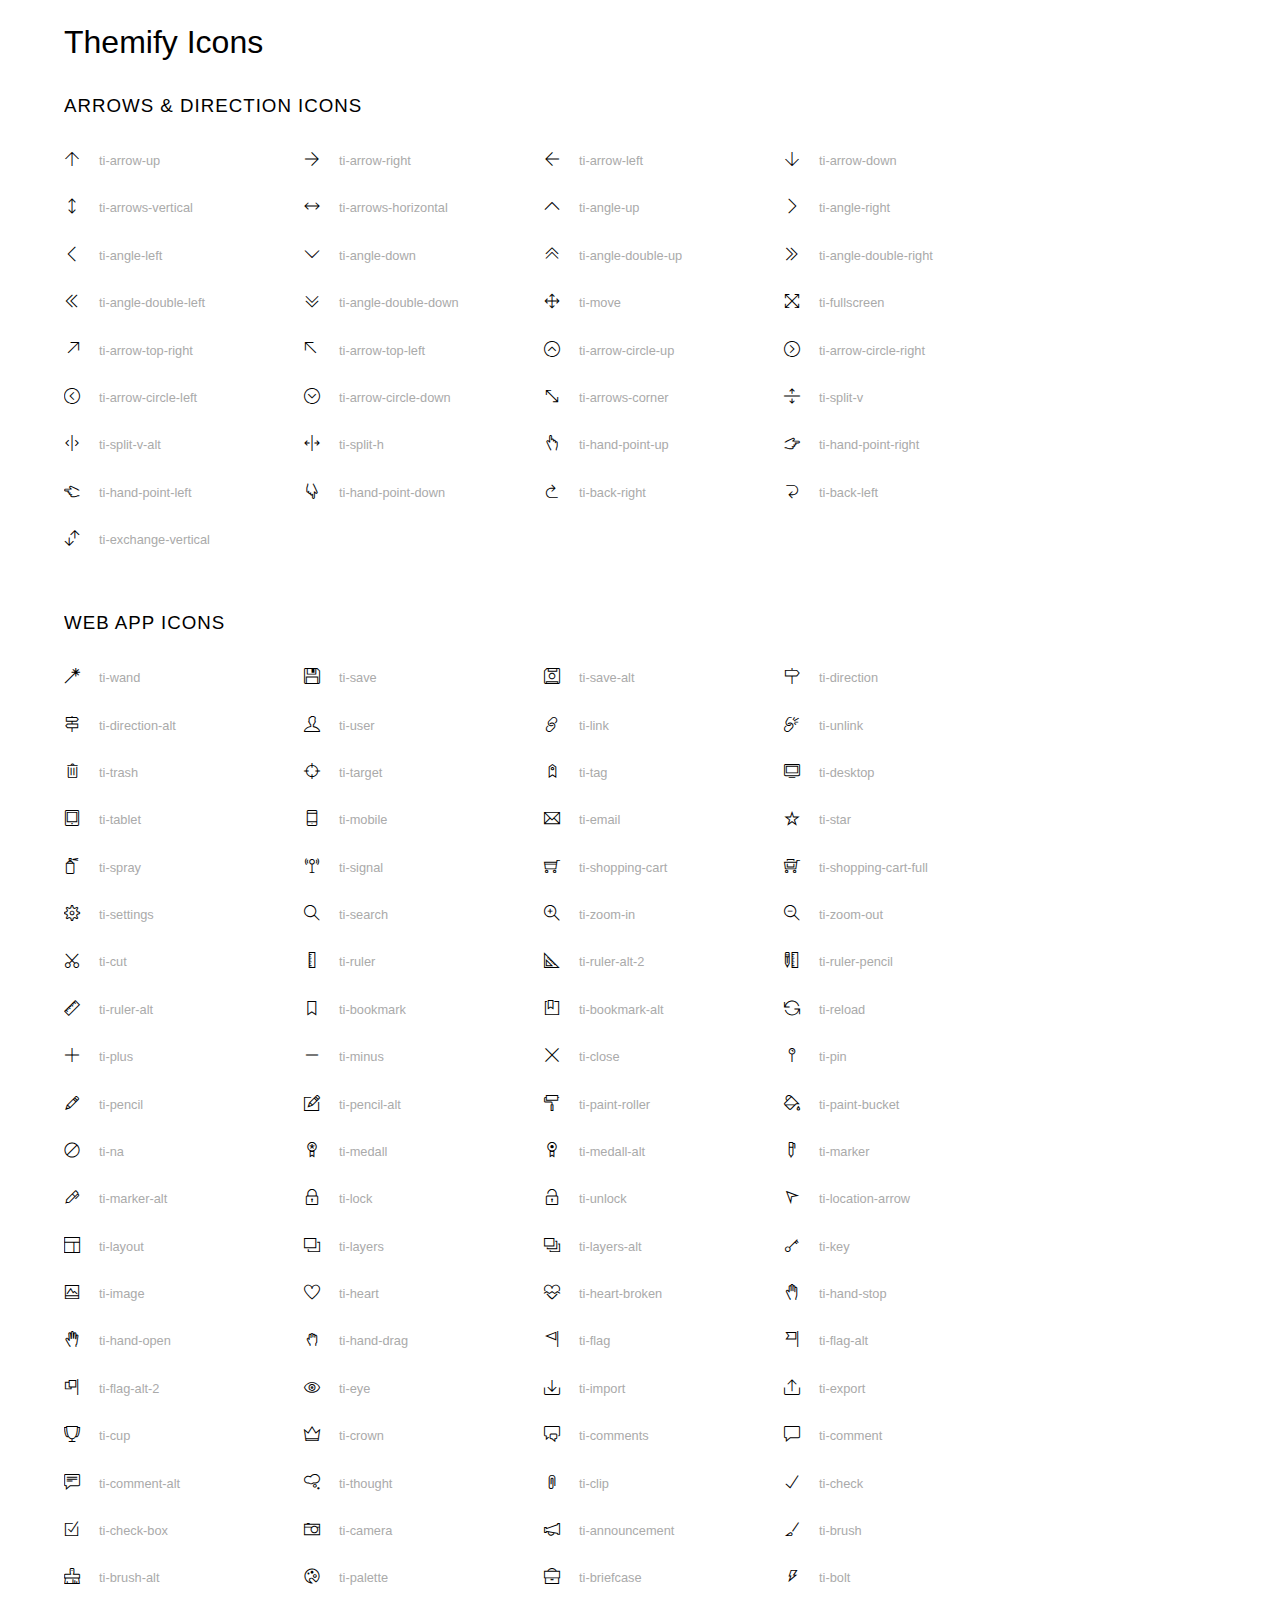
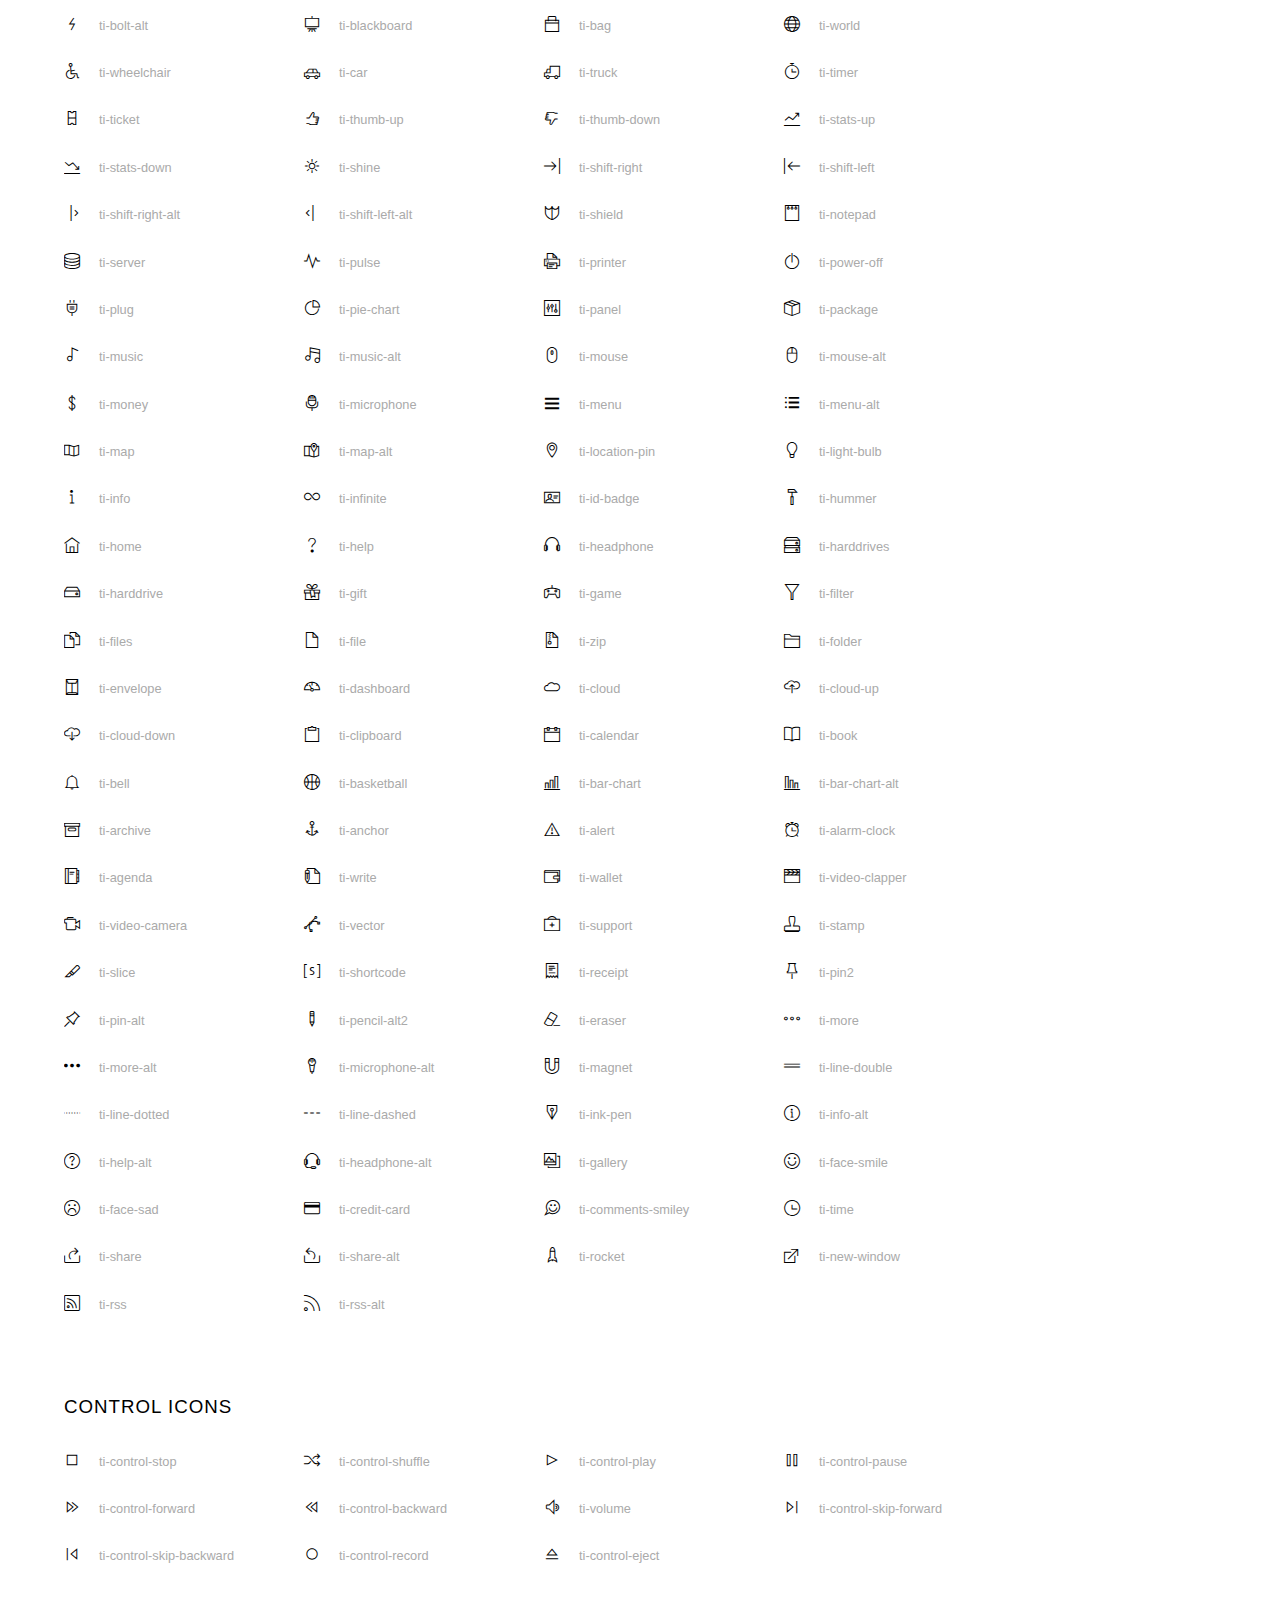
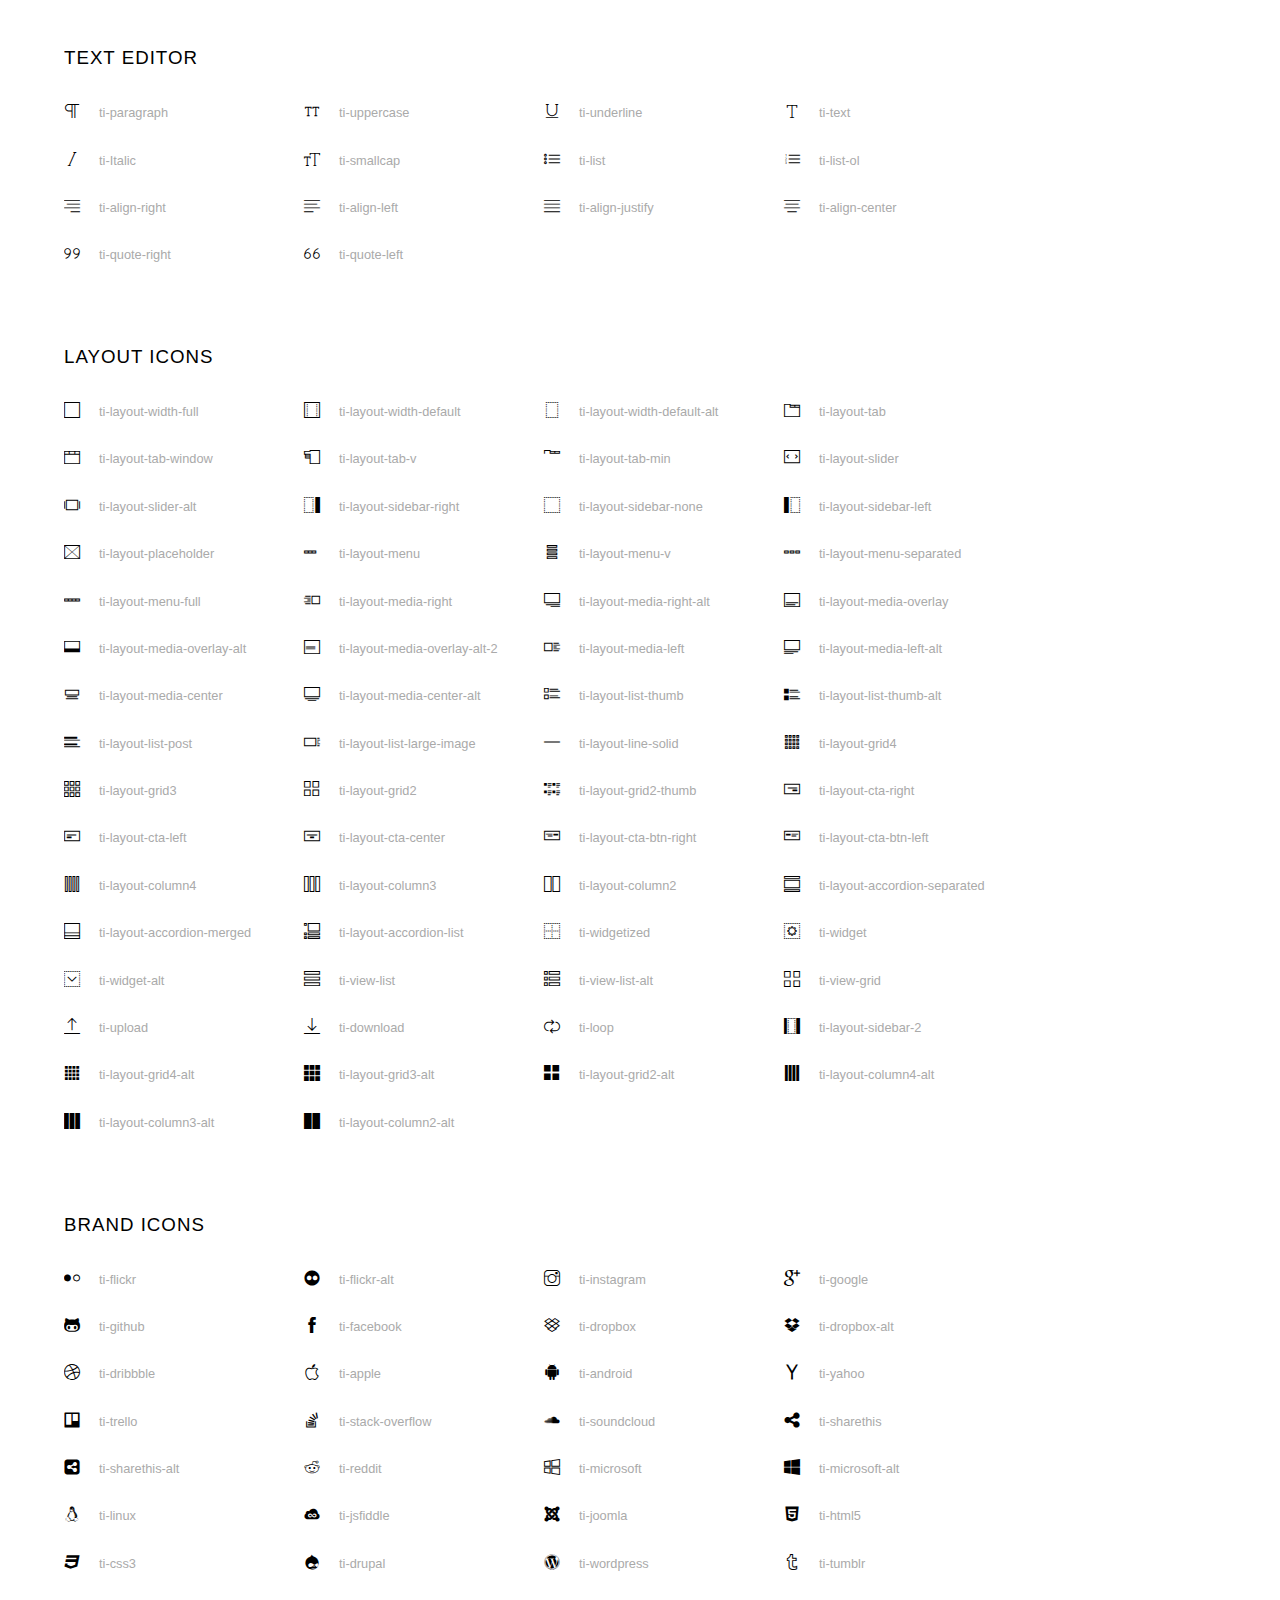
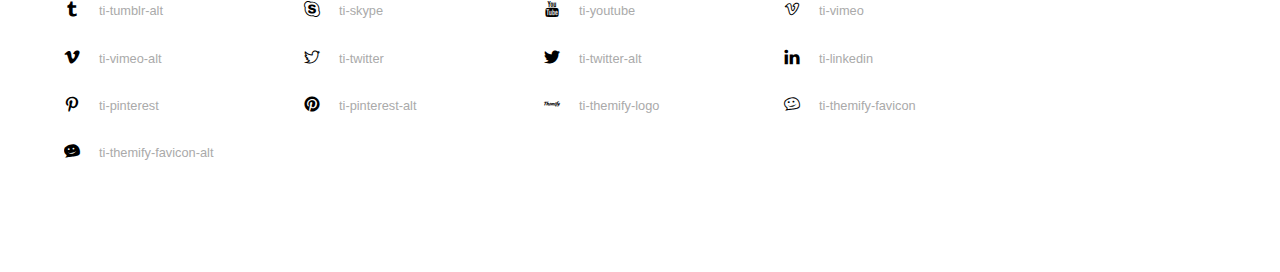
<file: project/webfonts/themify/index.html>
<!doctype html>
<html>
<head>
	<meta charset="utf-8">
	<title>Themify Icon Font</title>
	<meta name="viewport" content="width=device-width">
	<link rel="stylesheet" href="demo-files/demo.css">
	<link rel="stylesheet" href="themify-icons.css">
	<!--[if lt IE 8]><!-->
	<link rel="stylesheet" href="ie7/ie7.css">
	<!--<![endif]-->
</head>
<body>
	<h1>Themify Icons</h1>

	<div class="icon-section">

		<div class="icon-section">
			<h3>Arrows &amp; Direction Icons </h3>

			<div class="icon-container">
				<span class="ti-arrow-up"></span><span class="icon-name"> ti-arrow-up</span>
			</div>
			<div class="icon-container">
				<span class="ti-arrow-right"></span><span class="icon-name"> ti-arrow-right</span>
			</div>
			<div class="icon-container">
				<span class="ti-arrow-left"></span><span class="icon-name"> ti-arrow-left</span>
			</div>
			<div class="icon-container">
				<span class="ti-arrow-down"></span><span class="icon-name"> ti-arrow-down</span>
			</div>
			<div class="icon-container">
				<span class="ti-arrows-vertical"></span><span class="icon-name"> ti-arrows-vertical</span>
			</div>
			<div class="icon-container">
				<span class="ti-arrows-horizontal"></span><span class="icon-name"> ti-arrows-horizontal</span>
			</div>
			<div class="icon-container">
				<span class="ti-angle-up"></span><span class="icon-name"> ti-angle-up</span>
			</div>
			<div class="icon-container">
				<span class="ti-angle-right"></span><span class="icon-name"> ti-angle-right</span>
			</div>
			<div class="icon-container">
				<span class="ti-angle-left"></span><span class="icon-name"> ti-angle-left</span>
			</div>
			<div class="icon-container">
				<span class="ti-angle-down"></span><span class="icon-name"> ti-angle-down</span>
			</div>	
			<div class="icon-container">
				<span class="ti-angle-double-up"></span><span class="icon-name"> ti-angle-double-up</span>
			</div>
			<div class="icon-container">
				<span class="ti-angle-double-right"></span><span class="icon-name"> ti-angle-double-right</span>
			</div>
			<div class="icon-container">
				<span class="ti-angle-double-left"></span><span class="icon-name"> ti-angle-double-left</span>
			</div>
			<div class="icon-container">
				<span class="ti-angle-double-down"></span><span class="icon-name"> ti-angle-double-down</span>
			</div>					
			<div class="icon-container">
				<span class="ti-move"></span><span class="icon-name"> ti-move</span>
			</div>
			<div class="icon-container">
				<span class="ti-fullscreen"></span><span class="icon-name"> ti-fullscreen</span>
			</div>
			<div class="icon-container">
				<span class="ti-arrow-top-right"></span><span class="icon-name"> ti-arrow-top-right</span>
			</div>
			<div class="icon-container">
				<span class="ti-arrow-top-left"></span><span class="icon-name"> ti-arrow-top-left</span>
			</div>
			<div class="icon-container">
				<span class="ti-arrow-circle-up"></span><span class="icon-name"> ti-arrow-circle-up</span>
			</div>
			<div class="icon-container">
				<span class="ti-arrow-circle-right"></span><span class="icon-name"> ti-arrow-circle-right</span>
			</div>
			<div class="icon-container">
				<span class="ti-arrow-circle-left"></span><span class="icon-name"> ti-arrow-circle-left</span>
			</div>
			<div class="icon-container">
				<span class="ti-arrow-circle-down"></span><span class="icon-name"> ti-arrow-circle-down</span>
			</div>
			<div class="icon-container">
				<span class="ti-arrows-corner"></span><span class="icon-name"> ti-arrows-corner</span>
			</div>
			<div class="icon-container">
				<span class="ti-split-v"></span><span class="icon-name"> ti-split-v</span>
			</div>

			<div class="icon-container">
				<span class="ti-split-v-alt"></span><span class="icon-name"> ti-split-v-alt</span>
			</div>
			<div class="icon-container">
				<span class="ti-split-h"></span><span class="icon-name"> ti-split-h</span>
			</div>
			<div class="icon-container">
				<span class="ti-hand-point-up"></span><span class="icon-name"> ti-hand-point-up</span>
			</div>
			<div class="icon-container">
				<span class="ti-hand-point-right"></span><span class="icon-name"> ti-hand-point-right</span>
			</div>
			<div class="icon-container">
				<span class="ti-hand-point-left"></span><span class="icon-name"> ti-hand-point-left</span>
			</div>
			<div class="icon-container">
				<span class="ti-hand-point-down"></span><span class="icon-name"> ti-hand-point-down</span>
			</div>
			<div class="icon-container">
				<span class="ti-back-right"></span><span class="icon-name"> ti-back-right</span>
			</div>
			<div class="icon-container">
				<span class="ti-back-left"></span><span class="icon-name"> ti-back-left</span>
			</div>
			<div class="icon-container">
				<span class="ti-exchange-vertical"></span><span class="icon-name"> ti-exchange-vertical</span>
			</div>

		</div> <!-- Arrows Icons -->



		<h3>Web App Icons</h3>
		
		<div class="icon-section">

			<div class="icon-container">
				<span class="ti-wand"></span><span class="icon-name"> ti-wand</span>
			</div>
			<div class="icon-container">
				<span class="ti-save"></span><span class="icon-name"> ti-save</span>
			</div>
			<div class="icon-container">
				<span class="ti-save-alt"></span><span class="icon-name"> ti-save-alt</span>
			</div>

			<div class="icon-container">
				<span class="ti-direction"></span><span class="icon-name"> ti-direction</span>
			</div>
			<div class="icon-container">
				<span class="ti-direction-alt"></span><span class="icon-name"> ti-direction-alt</span>
			</div>
			<div class="icon-container">
				<span class="ti-user"></span><span class="icon-name"> ti-user</span>
			</div>
			<div class="icon-container">
				<span class="ti-link"></span><span class="icon-name"> ti-link</span>
			</div>
			<div class="icon-container">
				<span class="ti-unlink"></span><span class="icon-name"> ti-unlink</span>
			</div>
			<div class="icon-container">
				<span class="ti-trash"></span><span class="icon-name"> ti-trash</span>
			</div>
			<div class="icon-container">
				<span class="ti-target"></span><span class="icon-name"> ti-target</span>
			</div>
			<div class="icon-container">
				<span class="ti-tag"></span><span class="icon-name"> ti-tag</span>
			</div>
			<div class="icon-container">
				<span class="ti-desktop"></span><span class="icon-name"> ti-desktop</span>
			</div>
			<div class="icon-container">
				<span class="ti-tablet"></span><span class="icon-name"> ti-tablet</span>
			</div>
			<div class="icon-container">
				<span class="ti-mobile"></span><span class="icon-name"> ti-mobile</span>
			</div>
			<div class="icon-container">
				<span class="ti-email"></span><span class="icon-name"> ti-email</span>
			</div>	
			<div class="icon-container">
				<span class="ti-star"></span><span class="icon-name"> ti-star</span>
			</div>
			<div class="icon-container">
				<span class="ti-spray"></span><span class="icon-name"> ti-spray</span>
			</div>
			<div class="icon-container">
				<span class="ti-signal"></span><span class="icon-name"> ti-signal</span>
			</div>
			<div class="icon-container">
				<span class="ti-shopping-cart"></span><span class="icon-name"> ti-shopping-cart</span>
			</div>
			<div class="icon-container">
				<span class="ti-shopping-cart-full"></span><span class="icon-name"> ti-shopping-cart-full</span>
			</div>
			<div class="icon-container">
				<span class="ti-settings"></span><span class="icon-name"> ti-settings</span>
			</div>
			<div class="icon-container">
				<span class="ti-search"></span><span class="icon-name"> ti-search</span>
			</div>
			<div class="icon-container">
				<span class="ti-zoom-in"></span><span class="icon-name"> ti-zoom-in</span>
			</div>
			<div class="icon-container">
				<span class="ti-zoom-out"></span><span class="icon-name"> ti-zoom-out</span>
			</div>
			<div class="icon-container">
				<span class="ti-cut"></span><span class="icon-name"> ti-cut</span>
			</div>
			<div class="icon-container">
				<span class="ti-ruler"></span><span class="icon-name"> ti-ruler</span>
			</div>
			<div class="icon-container">
				<span class="ti-ruler-alt-2"></span><span class="icon-name"> ti-ruler-alt-2</span>
			</div>			
			<div class="icon-container">
				<span class="ti-ruler-pencil"></span><span class="icon-name"> ti-ruler-pencil</span>
			</div>
			<div class="icon-container">
				<span class="ti-ruler-alt"></span><span class="icon-name"> ti-ruler-alt</span>
			</div>
			<div class="icon-container">
				<span class="ti-bookmark"></span><span class="icon-name"> ti-bookmark</span>
			</div>
			<div class="icon-container">
				<span class="ti-bookmark-alt"></span><span class="icon-name"> ti-bookmark-alt</span>
			</div>
			<div class="icon-container">
				<span class="ti-reload"></span><span class="icon-name"> ti-reload</span>
			</div>
			<div class="icon-container">
				<span class="ti-plus"></span><span class="icon-name"> ti-plus</span>
			</div>
			<div class="icon-container">
				<span class="ti-minus"></span><span class="icon-name"> ti-minus</span>
			</div>
			<div class="icon-container">
				<span class="ti-close"></span><span class="icon-name"> ti-close</span>
			</div>			
			<div class="icon-container">
				<span class="ti-pin"></span><span class="icon-name"> ti-pin</span>
			</div>
			<div class="icon-container">
				<span class="ti-pencil"></span><span class="icon-name"> ti-pencil</span>
			</div>
					
		  	<div class="icon-container">
				<span class="ti-pencil-alt"></span><span class="icon-name"> ti-pencil-alt</span>
			</div>
			<div class="icon-container">
				<span class="ti-paint-roller"></span><span class="icon-name"> ti-paint-roller</span>
			</div>
			<div class="icon-container">
				<span class="ti-paint-bucket"></span><span class="icon-name"> ti-paint-bucket</span>
			</div>
			<div class="icon-container">
				<span class="ti-na"></span><span class="icon-name"> ti-na</span>
			</div>
			<div class="icon-container">
				<span class="ti-medall"></span><span class="icon-name"> ti-medall</span>
			</div>
			<div class="icon-container">
				<span class="ti-medall-alt"></span><span class="icon-name"> ti-medall-alt</span>
			</div>
			<div class="icon-container">
				<span class="ti-marker"></span><span class="icon-name"> ti-marker</span>
			</div>
			<div class="icon-container">
				<span class="ti-marker-alt"></span><span class="icon-name"> ti-marker-alt</span>
			</div>

			<div class="icon-container">
				<span class="ti-lock"></span><span class="icon-name"> ti-lock</span>
			</div>
			<div class="icon-container">
				<span class="ti-unlock"></span><span class="icon-name"> ti-unlock</span>
			</div>
			<div class="icon-container">
				<span class="ti-location-arrow"></span><span class="icon-name"> ti-location-arrow</span>
			</div>
			<div class="icon-container">
				<span class="ti-layout"></span><span class="icon-name"> ti-layout</span>
			</div>
			<div class="icon-container">
				<span class="ti-layers"></span><span class="icon-name"> ti-layers</span>
			</div>
			<div class="icon-container">
				<span class="ti-layers-alt"></span><span class="icon-name"> ti-layers-alt</span>
			</div>
			<div class="icon-container">
				<span class="ti-key"></span><span class="icon-name"> ti-key</span>
			</div>
			<div class="icon-container">
				<span class="ti-image"></span><span class="icon-name"> ti-image</span>
			</div>
			<div class="icon-container">
				<span class="ti-heart"></span><span class="icon-name"> ti-heart</span>
			</div>
			<div class="icon-container">
				<span class="ti-heart-broken"></span><span class="icon-name"> ti-heart-broken</span>
			</div>
			<div class="icon-container">
				<span class="ti-hand-stop"></span><span class="icon-name"> ti-hand-stop</span>
			</div>
			<div class="icon-container">
				<span class="ti-hand-open"></span><span class="icon-name"> ti-hand-open</span>
			</div>
			<div class="icon-container">
				<span class="ti-hand-drag"></span><span class="icon-name"> ti-hand-drag</span>
			</div>
			<div class="icon-container">
				<span class="ti-flag"></span><span class="icon-name"> ti-flag</span>
			</div>
			<div class="icon-container">
				<span class="ti-flag-alt"></span><span class="icon-name"> ti-flag-alt</span>
			</div>
			<div class="icon-container">
				<span class="ti-flag-alt-2"></span><span class="icon-name"> ti-flag-alt-2</span>
			</div>
			<div class="icon-container">
				<span class="ti-eye"></span><span class="icon-name"> ti-eye</span>
			</div>
			<div class="icon-container">
				<span class="ti-import"></span><span class="icon-name"> ti-import</span>
			</div>			
			<div class="icon-container">
				<span class="ti-export"></span><span class="icon-name"> ti-export</span>
			</div>
			<div class="icon-container">
				<span class="ti-cup"></span><span class="icon-name"> ti-cup</span>
			</div>
			<div class="icon-container">
				<span class="ti-crown"></span><span class="icon-name"> ti-crown</span>
			</div>
			<div class="icon-container">
				<span class="ti-comments"></span><span class="icon-name"> ti-comments</span>
			</div>
			<div class="icon-container">
				<span class="ti-comment"></span><span class="icon-name"> ti-comment</span>
			</div>
			<div class="icon-container">
				<span class="ti-comment-alt"></span><span class="icon-name"> ti-comment-alt</span>
			</div>
			<div class="icon-container">
				<span class="ti-thought"></span><span class="icon-name"> ti-thought</span>
			</div>			
			<div class="icon-container">
				<span class="ti-clip"></span><span class="icon-name"> ti-clip</span>
			</div>

			<div class="icon-container">
				<span class="ti-check"></span><span class="icon-name"> ti-check</span>
			</div>
			<div class="icon-container">
				<span class="ti-check-box"></span><span class="icon-name"> ti-check-box</span>
			</div>
			<div class="icon-container">
				<span class="ti-camera"></span><span class="icon-name"> ti-camera</span>
			</div>
			<div class="icon-container">
				<span class="ti-announcement"></span><span class="icon-name"> ti-announcement</span>
			</div>
			<div class="icon-container">
				<span class="ti-brush"></span><span class="icon-name"> ti-brush</span>
			</div>
			<div class="icon-container">
				<span class="ti-brush-alt"></span><span class="icon-name"> ti-brush-alt</span>
			</div>
			<div class="icon-container">
				<span class="ti-palette"></span><span class="icon-name"> ti-palette</span>
			</div>			
			<div class="icon-container">
				<span class="ti-briefcase"></span><span class="icon-name"> ti-briefcase</span>
			</div>
			<div class="icon-container">
				<span class="ti-bolt"></span><span class="icon-name"> ti-bolt</span>
			</div>
			<div class="icon-container">
				<span class="ti-bolt-alt"></span><span class="icon-name"> ti-bolt-alt</span>
			</div>
			<div class="icon-container">
				<span class="ti-blackboard"></span><span class="icon-name"> ti-blackboard</span>
			</div>
			<div class="icon-container">
				<span class="ti-bag"></span><span class="icon-name"> ti-bag</span>
			</div>
			<div class="icon-container">
				<span class="ti-world"></span><span class="icon-name"> ti-world</span>
			</div>
			<div class="icon-container">
				<span class="ti-wheelchair"></span><span class="icon-name"> ti-wheelchair</span>
			</div>
			<div class="icon-container">
				<span class="ti-car"></span><span class="icon-name"> ti-car</span>
			</div>
			<div class="icon-container">
				<span class="ti-truck"></span><span class="icon-name"> ti-truck</span>
			</div>
			<div class="icon-container">
				<span class="ti-timer"></span><span class="icon-name"> ti-timer</span>
			</div>
			<div class="icon-container">
				<span class="ti-ticket"></span><span class="icon-name"> ti-ticket</span>
			</div>
			<div class="icon-container">
				<span class="ti-thumb-up"></span><span class="icon-name"> ti-thumb-up</span>
			</div>
			<div class="icon-container">
				<span class="ti-thumb-down"></span><span class="icon-name"> ti-thumb-down</span>
			</div>

			<div class="icon-container">
				<span class="ti-stats-up"></span><span class="icon-name"> ti-stats-up</span>
			</div>
			<div class="icon-container">
				<span class="ti-stats-down"></span><span class="icon-name"> ti-stats-down</span>
			</div>
			<div class="icon-container">
				<span class="ti-shine"></span><span class="icon-name"> ti-shine</span>
			</div>
			<div class="icon-container">
				<span class="ti-shift-right"></span><span class="icon-name"> ti-shift-right</span>
			</div>
			<div class="icon-container">
				<span class="ti-shift-left"></span><span class="icon-name"> ti-shift-left</span>
			</div>

			<div class="icon-container">
				<span class="ti-shift-right-alt"></span><span class="icon-name"> ti-shift-right-alt</span>
			</div>
			<div class="icon-container">
				<span class="ti-shift-left-alt"></span><span class="icon-name"> ti-shift-left-alt</span>
			</div>
			<div class="icon-container">
				<span class="ti-shield"></span><span class="icon-name"> ti-shield</span>
			</div>
			<div class="icon-container">
				<span class="ti-notepad"></span><span class="icon-name"> ti-notepad</span>
			</div>
			<div class="icon-container">
				<span class="ti-server"></span><span class="icon-name"> ti-server</span>
			</div>

			<div class="icon-container">
				<span class="ti-pulse"></span><span class="icon-name"> ti-pulse</span>
			</div>
			<div class="icon-container">
				<span class="ti-printer"></span><span class="icon-name"> ti-printer</span>
			</div>
			<div class="icon-container">
				<span class="ti-power-off"></span><span class="icon-name"> ti-power-off</span>
			</div>
			<div class="icon-container">
				<span class="ti-plug"></span><span class="icon-name"> ti-plug</span>
			</div>
			<div class="icon-container">
				<span class="ti-pie-chart"></span><span class="icon-name"> ti-pie-chart</span>
			</div>

			<div class="icon-container">
				<span class="ti-panel"></span><span class="icon-name"> ti-panel</span>
			</div>
			<div class="icon-container">
				<span class="ti-package"></span><span class="icon-name"> ti-package</span>
			</div>
			<div class="icon-container">
				<span class="ti-music"></span><span class="icon-name"> ti-music</span>
			</div>
			<div class="icon-container">
				<span class="ti-music-alt"></span><span class="icon-name"> ti-music-alt</span>
			</div>
			<div class="icon-container">
				<span class="ti-mouse"></span><span class="icon-name"> ti-mouse</span>
			</div>
			<div class="icon-container">
				<span class="ti-mouse-alt"></span><span class="icon-name"> ti-mouse-alt</span>
			</div>
			<div class="icon-container">
				<span class="ti-money"></span><span class="icon-name"> ti-money</span>
			</div>
			<div class="icon-container">
				<span class="ti-microphone"></span><span class="icon-name"> ti-microphone</span>
			</div>
			<div class="icon-container">
				<span class="ti-menu"></span><span class="icon-name"> ti-menu</span>
			</div>
			<div class="icon-container">
				<span class="ti-menu-alt"></span><span class="icon-name"> ti-menu-alt</span>
			</div>
			<div class="icon-container">
				<span class="ti-map"></span><span class="icon-name"> ti-map</span>
			</div>
			<div class="icon-container">
				<span class="ti-map-alt"></span><span class="icon-name"> ti-map-alt</span>
			</div>

			<div class="icon-container">
				<span class="ti-location-pin"></span><span class="icon-name"> ti-location-pin</span>
			</div>

			<div class="icon-container">
				<span class="ti-light-bulb"></span><span class="icon-name"> ti-light-bulb</span>
			</div>
			<div class="icon-container">
				<span class="ti-info"></span><span class="icon-name"> ti-info</span>
			</div>
			<div class="icon-container">
				<span class="ti-infinite"></span><span class="icon-name"> ti-infinite</span>
			</div>
			<div class="icon-container">
				<span class="ti-id-badge"></span><span class="icon-name"> ti-id-badge</span>
			</div>
			<div class="icon-container">
				<span class="ti-hummer"></span><span class="icon-name"> ti-hummer</span>
			</div>
			<div class="icon-container">
				<span class="ti-home"></span><span class="icon-name"> ti-home</span>
			</div>
			<div class="icon-container">
				<span class="ti-help"></span><span class="icon-name"> ti-help</span>
			</div>
			<div class="icon-container">
				<span class="ti-headphone"></span><span class="icon-name"> ti-headphone</span>
			</div>
			<div class="icon-container">
				<span class="ti-harddrives"></span><span class="icon-name"> ti-harddrives</span>
			</div>
			<div class="icon-container">
				<span class="ti-harddrive"></span><span class="icon-name"> ti-harddrive</span>
			</div>
			<div class="icon-container">
				<span class="ti-gift"></span><span class="icon-name"> ti-gift</span>
			</div>
			<div class="icon-container">
				<span class="ti-game"></span><span class="icon-name"> ti-game</span>
			</div>
			<div class="icon-container">
				<span class="ti-filter"></span><span class="icon-name"> ti-filter</span>
			</div>
			<div class="icon-container">
				<span class="ti-files"></span><span class="icon-name"> ti-files</span>
			</div>
			<div class="icon-container">
				<span class="ti-file"></span><span class="icon-name"> ti-file</span>
			</div>
			<div class="icon-container">
				<span class="ti-zip"></span><span class="icon-name"> ti-zip</span>
			</div>
			<div class="icon-container">
				<span class="ti-folder"></span><span class="icon-name"> ti-folder</span>
			</div>			
			<div class="icon-container">
				<span class="ti-envelope"></span><span class="icon-name"> ti-envelope</span>
			</div>


			<div class="icon-container">
				<span class="ti-dashboard"></span><span class="icon-name"> ti-dashboard</span>
			</div>
			<div class="icon-container">
				<span class="ti-cloud"></span><span class="icon-name"> ti-cloud</span>
			</div>
			<div class="icon-container">
				<span class="ti-cloud-up"></span><span class="icon-name"> ti-cloud-up</span>
			</div>
			<div class="icon-container">
				<span class="ti-cloud-down"></span><span class="icon-name"> ti-cloud-down</span>
			</div>
			<div class="icon-container">
				<span class="ti-clipboard"></span><span class="icon-name"> ti-clipboard</span>
			</div>
			<div class="icon-container">
				<span class="ti-calendar"></span><span class="icon-name"> ti-calendar</span>
			</div>
			<div class="icon-container">
				<span class="ti-book"></span><span class="icon-name"> ti-book</span>
			</div>
			<div class="icon-container">
				<span class="ti-bell"></span><span class="icon-name"> ti-bell</span>
			</div>
			<div class="icon-container">
				<span class="ti-basketball"></span><span class="icon-name"> ti-basketball</span>
			</div>
			<div class="icon-container">
				<span class="ti-bar-chart"></span><span class="icon-name"> ti-bar-chart</span>
			</div>
			<div class="icon-container">
				<span class="ti-bar-chart-alt"></span><span class="icon-name"> ti-bar-chart-alt</span>
			</div>


			<div class="icon-container">
				<span class="ti-archive"></span><span class="icon-name"> ti-archive</span>
			</div>
			<div class="icon-container">
				<span class="ti-anchor"></span><span class="icon-name"> ti-anchor</span>
			</div>

			<div class="icon-container">
				<span class="ti-alert"></span><span class="icon-name"> ti-alert</span>
			</div>
			<div class="icon-container">
				<span class="ti-alarm-clock"></span><span class="icon-name"> ti-alarm-clock</span>
			</div>
			<div class="icon-container">
				<span class="ti-agenda"></span><span class="icon-name"> ti-agenda</span>
			</div>
			<div class="icon-container">
				<span class="ti-write"></span><span class="icon-name"> ti-write</span>
			</div>

			<div class="icon-container">
				<span class="ti-wallet"></span><span class="icon-name"> ti-wallet</span>
			</div>
			<div class="icon-container">
				<span class="ti-video-clapper"></span><span class="icon-name"> ti-video-clapper</span>
			</div>
			<div class="icon-container">
				<span class="ti-video-camera"></span><span class="icon-name"> ti-video-camera</span>
			</div>
			<div class="icon-container">
				<span class="ti-vector"></span><span class="icon-name"> ti-vector</span>
			</div>

			<div class="icon-container">
				<span class="ti-support"></span><span class="icon-name"> ti-support</span>
			</div>
			<div class="icon-container">
				<span class="ti-stamp"></span><span class="icon-name"> ti-stamp</span>
			</div>
			<div class="icon-container">
				<span class="ti-slice"></span><span class="icon-name"> ti-slice</span>
			</div>
			<div class="icon-container">
				<span class="ti-shortcode"></span><span class="icon-name"> ti-shortcode</span>
			</div>
			<div class="icon-container">
				<span class="ti-receipt"></span><span class="icon-name"> ti-receipt</span>
			</div>
			<div class="icon-container">
				<span class="ti-pin2"></span><span class="icon-name"> ti-pin2</span>
			</div>
			<div class="icon-container">
				<span class="ti-pin-alt"></span><span class="icon-name"> ti-pin-alt</span>
			</div>
			<div class="icon-container">
				<span class="ti-pencil-alt2"></span><span class="icon-name"> ti-pencil-alt2</span>
			</div>
			<div class="icon-container">
				<span class="ti-eraser"></span><span class="icon-name"> ti-eraser</span>
			</div>			
			<div class="icon-container">
				<span class="ti-more"></span><span class="icon-name"> ti-more</span>
			</div>
			<div class="icon-container">
				<span class="ti-more-alt"></span><span class="icon-name"> ti-more-alt</span>
			</div>
			<div class="icon-container">
				<span class="ti-microphone-alt"></span><span class="icon-name"> ti-microphone-alt</span>
			</div>
			<div class="icon-container">
				<span class="ti-magnet"></span><span class="icon-name"> ti-magnet</span>
			</div>
			<div class="icon-container">
				<span class="ti-line-double"></span><span class="icon-name"> ti-line-double</span>
			</div>
			<div class="icon-container">
				<span class="ti-line-dotted"></span><span class="icon-name"> ti-line-dotted</span>
			</div>
			<div class="icon-container">
				<span class="ti-line-dashed"></span><span class="icon-name"> ti-line-dashed</span>
			</div>

			<div class="icon-container">
				<span class="ti-ink-pen"></span><span class="icon-name"> ti-ink-pen</span>
			</div>
			<div class="icon-container">
				<span class="ti-info-alt"></span><span class="icon-name"> ti-info-alt</span>
			</div>
			<div class="icon-container">
				<span class="ti-help-alt"></span><span class="icon-name"> ti-help-alt</span>
			</div>
			<div class="icon-container">
				<span class="ti-headphone-alt"></span><span class="icon-name"> ti-headphone-alt</span>
			</div>

			<div class="icon-container">
				<span class="ti-gallery"></span><span class="icon-name"> ti-gallery</span>
			</div>
			<div class="icon-container">
				<span class="ti-face-smile"></span><span class="icon-name"> ti-face-smile</span>
			</div>
			<div class="icon-container">
				<span class="ti-face-sad"></span><span class="icon-name"> ti-face-sad</span>
			</div>
			<div class="icon-container">
				<span class="ti-credit-card"></span><span class="icon-name"> ti-credit-card</span>
			</div>
			<div class="icon-container">
				<span class="ti-comments-smiley"></span><span class="icon-name"> ti-comments-smiley</span>
			</div>
			<div class="icon-container">
				<span class="ti-time"></span><span class="icon-name"> ti-time</span>
			</div>
			<div class="icon-container">
				<span class="ti-share"></span><span class="icon-name"> ti-share</span>
			</div>
			<div class="icon-container">
				<span class="ti-share-alt"></span><span class="icon-name"> ti-share-alt</span>
			</div>
			<div class="icon-container">
				<span class="ti-rocket"></span><span class="icon-name"> ti-rocket</span>
			</div>

			<div class="icon-container">
				<span class="ti-new-window"></span><span class="icon-name"> ti-new-window</span>
			</div>

			<div class="icon-container">
				<span class="ti-rss"></span><span class="icon-name"> ti-rss</span>
			</div>

			<div class="icon-container">
				<span class="ti-rss-alt"></span><span class="icon-name"> ti-rss-alt</span>
			</div>
			
		</div><!-- Web App Icons -->


		<div class="icon-section">
			<h3>Control Icons</h3>
			<div class="icon-container">
				<span class="ti-control-stop"></span><span class="icon-name"> ti-control-stop</span>
			</div>
			<div class="icon-container">
				<span class="ti-control-shuffle"></span><span class="icon-name"> ti-control-shuffle</span>
			</div>
			<div class="icon-container">
				<span class="ti-control-play"></span><span class="icon-name"> ti-control-play</span>
			</div>
			<div class="icon-container">
				<span class="ti-control-pause"></span><span class="icon-name"> ti-control-pause</span>
			</div>
			<div class="icon-container">
				<span class="ti-control-forward"></span><span class="icon-name"> ti-control-forward</span>
			</div>
			<div class="icon-container">
				<span class="ti-control-backward"></span><span class="icon-name"> ti-control-backward</span>
			</div>	
			<div class="icon-container">
				<span class="ti-volume"></span><span class="icon-name"> ti-volume</span>
			</div>
			<div class="icon-container">
				<span class="ti-control-skip-forward"></span><span class="icon-name"> ti-control-skip-forward</span>
			</div>
			<div class="icon-container">
				<span class="ti-control-skip-backward"></span><span class="icon-name"> ti-control-skip-backward</span>
			</div>
			<div class="icon-container">
				<span class="ti-control-record"></span><span class="icon-name"> ti-control-record</span>
			</div>
			<div class="icon-container">
				<span class="ti-control-eject"></span><span class="icon-name"> ti-control-eject</span>
			</div>			
		</div> <!-- Control Icons -->


		<div class="icon-section">
			<h3>Text Editor</h3>

			<div class="icon-container">
				<span class="ti-paragraph"></span><span class="icon-name"> ti-paragraph</span>
			</div>
			<div class="icon-container">
				<span class="ti-uppercase"></span><span class="icon-name"> ti-uppercase</span>
			</div>

			<div class="icon-container">
				<span class="ti-underline"></span><span class="icon-name"> ti-underline</span>
			</div>
			<div class="icon-container">
				<span class="ti-text"></span><span class="icon-name"> ti-text</span>
			</div>
			<div class="icon-container">
				<span class="ti-Italic"></span><span class="icon-name"> ti-Italic</span>
			</div>
			<div class="icon-container">
				<span class="ti-smallcap"></span><span class="icon-name"> ti-smallcap</span>
			</div>
			<div class="icon-container">
				<span class="ti-list"></span><span class="icon-name"> ti-list</span>
			</div>
			<div class="icon-container">
				<span class="ti-list-ol"></span><span class="icon-name"> ti-list-ol</span>
			</div>
			<div class="icon-container">
				<span class="ti-align-right"></span><span class="icon-name"> ti-align-right</span>
			</div>
			<div class="icon-container">
				<span class="ti-align-left"></span><span class="icon-name"> ti-align-left</span>
			</div>
			<div class="icon-container">
				<span class="ti-align-justify"></span><span class="icon-name"> ti-align-justify</span>
			</div>
			<div class="icon-container">
				<span class="ti-align-center"></span><span class="icon-name"> ti-align-center</span>
			</div>
			<div class="icon-container">
				<span class="ti-quote-right"></span><span class="icon-name"> ti-quote-right</span>
			</div>
			<div class="icon-container">
				<span class="ti-quote-left"></span><span class="icon-name"> ti-quote-left</span>
			</div>

		</div> <!-- Text Editor -->



		<div class="icon-section">
			<h3>Layout Icons</h3>
			<div class="icon-container">
				<span class="ti-layout-width-full"></span><span class="icon-name"> ti-layout-width-full</span>
			</div>
			<div class="icon-container">
				<span class="ti-layout-width-default"></span><span class="icon-name"> ti-layout-width-default</span>
			</div>
			<div class="icon-container">
				<span class="ti-layout-width-default-alt"></span><span class="icon-name"> ti-layout-width-default-alt</span>
			</div>
			<div class="icon-container">
				<span class="ti-layout-tab"></span><span class="icon-name"> ti-layout-tab</span>
			</div>
			<div class="icon-container">
				<span class="ti-layout-tab-window"></span><span class="icon-name"> ti-layout-tab-window</span>
			</div>
			<div class="icon-container">
				<span class="ti-layout-tab-v"></span><span class="icon-name"> ti-layout-tab-v</span>
			</div>
			<div class="icon-container">
				<span class="ti-layout-tab-min"></span><span class="icon-name"> ti-layout-tab-min</span>
			</div>
			<div class="icon-container">
				<span class="ti-layout-slider"></span><span class="icon-name"> ti-layout-slider</span>
			</div>
			<div class="icon-container">
				<span class="ti-layout-slider-alt"></span><span class="icon-name"> ti-layout-slider-alt</span>
			</div>
			<div class="icon-container">
				<span class="ti-layout-sidebar-right"></span><span class="icon-name"> ti-layout-sidebar-right</span>
			</div>
			<div class="icon-container">
				<span class="ti-layout-sidebar-none"></span><span class="icon-name"> ti-layout-sidebar-none</span>
			</div>
			<div class="icon-container">
				<span class="ti-layout-sidebar-left"></span><span class="icon-name"> ti-layout-sidebar-left</span>
			</div>
			<div class="icon-container">
				<span class="ti-layout-placeholder"></span><span class="icon-name"> ti-layout-placeholder</span>
			</div>
			<div class="icon-container">
				<span class="ti-layout-menu"></span><span class="icon-name"> ti-layout-menu</span>
			</div>
			<div class="icon-container">
				<span class="ti-layout-menu-v"></span><span class="icon-name"> ti-layout-menu-v</span>
			</div>
			<div class="icon-container">
				<span class="ti-layout-menu-separated"></span><span class="icon-name"> ti-layout-menu-separated</span>
			</div>
			<div class="icon-container">
				<span class="ti-layout-menu-full"></span><span class="icon-name"> ti-layout-menu-full</span>
			</div>
			<div class="icon-container">
				<span class="ti-layout-media-right"></span><span class="icon-name"> ti-layout-media-right</span>
			</div>
			<div class="icon-container">
				<span class="ti-layout-media-right-alt"></span><span class="icon-name"> ti-layout-media-right-alt</span>
			</div>
			<div class="icon-container">
				<span class="ti-layout-media-overlay"></span><span class="icon-name"> ti-layout-media-overlay</span>
			</div>
			<div class="icon-container">
				<span class="ti-layout-media-overlay-alt"></span><span class="icon-name"> ti-layout-media-overlay-alt</span>
			</div>
			<div class="icon-container">
				<span class="ti-layout-media-overlay-alt-2"></span><span class="icon-name"> ti-layout-media-overlay-alt-2</span>
			</div>
			<div class="icon-container">
				<span class="ti-layout-media-left"></span><span class="icon-name"> ti-layout-media-left</span>
			</div>
			<div class="icon-container">
				<span class="ti-layout-media-left-alt"></span><span class="icon-name"> ti-layout-media-left-alt</span>
			</div>
			<div class="icon-container">
				<span class="ti-layout-media-center"></span><span class="icon-name"> ti-layout-media-center</span>
			</div>
			<div class="icon-container">
				<span class="ti-layout-media-center-alt"></span><span class="icon-name"> ti-layout-media-center-alt</span>
			</div>
			<div class="icon-container">
				<span class="ti-layout-list-thumb"></span><span class="icon-name"> ti-layout-list-thumb</span>
			</div>
			<div class="icon-container">
				<span class="ti-layout-list-thumb-alt"></span><span class="icon-name"> ti-layout-list-thumb-alt</span>
			</div>
			<div class="icon-container">
				<span class="ti-layout-list-post"></span><span class="icon-name"> ti-layout-list-post</span>
			</div>
			<div class="icon-container">
				<span class="ti-layout-list-large-image"></span><span class="icon-name"> ti-layout-list-large-image</span>
			</div>
			<div class="icon-container">
				<span class="ti-layout-line-solid"></span><span class="icon-name"> ti-layout-line-solid</span>
			</div>
			<div class="icon-container">
				<span class="ti-layout-grid4"></span><span class="icon-name"> ti-layout-grid4</span>
			</div>
			<div class="icon-container">
				<span class="ti-layout-grid3"></span><span class="icon-name"> ti-layout-grid3</span>
			</div>
			<div class="icon-container">
				<span class="ti-layout-grid2"></span><span class="icon-name"> ti-layout-grid2</span>
			</div>
			<div class="icon-container">
				<span class="ti-layout-grid2-thumb"></span><span class="icon-name"> ti-layout-grid2-thumb</span>
			</div>
			<div class="icon-container">
				<span class="ti-layout-cta-right"></span><span class="icon-name"> ti-layout-cta-right</span>
			</div>
			<div class="icon-container">
				<span class="ti-layout-cta-left"></span><span class="icon-name"> ti-layout-cta-left</span>
			</div>
			<div class="icon-container">
				<span class="ti-layout-cta-center"></span><span class="icon-name"> ti-layout-cta-center</span>
			</div>
			<div class="icon-container">
				<span class="ti-layout-cta-btn-right"></span><span class="icon-name"> ti-layout-cta-btn-right</span>
			</div>
			<div class="icon-container">
				<span class="ti-layout-cta-btn-left"></span><span class="icon-name"> ti-layout-cta-btn-left</span>
			</div>
			<div class="icon-container">
				<span class="ti-layout-column4"></span><span class="icon-name"> ti-layout-column4</span>
			</div>
			<div class="icon-container">
				<span class="ti-layout-column3"></span><span class="icon-name"> ti-layout-column3</span>
			</div>
			<div class="icon-container">
				<span class="ti-layout-column2"></span><span class="icon-name"> ti-layout-column2</span>
			</div>
			<div class="icon-container">
				<span class="ti-layout-accordion-separated"></span><span class="icon-name"> ti-layout-accordion-separated</span>
			</div>
			<div class="icon-container">
				<span class="ti-layout-accordion-merged"></span><span class="icon-name"> ti-layout-accordion-merged</span>
			</div>
			<div class="icon-container">
				<span class="ti-layout-accordion-list"></span><span class="icon-name"> ti-layout-accordion-list</span>
			</div>
			<div class="icon-container">
				<span class="ti-widgetized"></span><span class="icon-name"> ti-widgetized</span>
			</div>
			<div class="icon-container">
				<span class="ti-widget"></span><span class="icon-name"> ti-widget</span>
			</div>
			<div class="icon-container">
				<span class="ti-widget-alt"></span><span class="icon-name"> ti-widget-alt</span>
			</div>
			<div class="icon-container">
				<span class="ti-view-list"></span><span class="icon-name"> ti-view-list</span>
			</div>
			<div class="icon-container">
				<span class="ti-view-list-alt"></span><span class="icon-name"> ti-view-list-alt</span>
			</div>
			<div class="icon-container">
				<span class="ti-view-grid"></span><span class="icon-name"> ti-view-grid</span>
			</div>
			<div class="icon-container">
				<span class="ti-upload"></span><span class="icon-name"> ti-upload</span>
			</div>
			<div class="icon-container">
				<span class="ti-download"></span><span class="icon-name"> ti-download</span>
			</div>	
			<div class="icon-container">
				<span class="ti-loop"></span><span class="icon-name"> ti-loop</span>
			</div>
			<div class="icon-container">
				<span class="ti-layout-sidebar-2"></span><span class="icon-name"> ti-layout-sidebar-2</span>
			</div>
			<div class="icon-container">
				<span class="ti-layout-grid4-alt"></span><span class="icon-name"> ti-layout-grid4-alt</span>
			</div>
			<div class="icon-container">
				<span class="ti-layout-grid3-alt"></span><span class="icon-name"> ti-layout-grid3-alt</span>
			</div>
			<div class="icon-container">
				<span class="ti-layout-grid2-alt"></span><span class="icon-name"> ti-layout-grid2-alt</span>
			</div>
			<div class="icon-container">
				<span class="ti-layout-column4-alt"></span><span class="icon-name"> ti-layout-column4-alt</span>
			</div>
			<div class="icon-container">
				<span class="ti-layout-column3-alt"></span><span class="icon-name"> ti-layout-column3-alt</span>
			</div>
			<div class="icon-container">
				<span class="ti-layout-column2-alt"></span><span class="icon-name"> ti-layout-column2-alt</span>
			</div>		


		</div> <!-- Layout Icons -->


		<div class="icon-section">
			<h3>Brand Icons</h3>

			<div class="icon-container">
				<span class="ti-flickr"></span><span class="icon-name"> ti-flickr</span>
			</div>
			<div class="icon-container">
				<span class="ti-flickr-alt"></span><span class="icon-name"> ti-flickr-alt</span>
			</div>			
			<div class="icon-container">
				<span class="ti-instagram"></span><span class="icon-name"> ti-instagram</span>
			</div>
			<div class="icon-container">
				<span class="ti-google"></span><span class="icon-name"> ti-google</span>
			</div>
			<div class="icon-container">
				<span class="ti-github"></span><span class="icon-name"> ti-github</span>
			</div>

			<div class="icon-container">
				<span class="ti-facebook"></span><span class="icon-name"> ti-facebook</span>
			</div>
			<div class="icon-container">
				<span class="ti-dropbox"></span><span class="icon-name"> ti-dropbox</span>
			</div>
			<div class="icon-container">
				<span class="ti-dropbox-alt"></span><span class="icon-name"> ti-dropbox-alt</span>
			</div>
			<div class="icon-container">
				<span class="ti-dribbble"></span><span class="icon-name"> ti-dribbble</span>
			</div>
			<div class="icon-container">
				<span class="ti-apple"></span><span class="icon-name"> ti-apple</span>
			</div>
			<div class="icon-container">
				<span class="ti-android"></span><span class="icon-name"> ti-android</span>
			</div>
			<div class="icon-container">
				<span class="ti-yahoo"></span><span class="icon-name"> ti-yahoo</span>
			</div>
			<div class="icon-container">
				<span class="ti-trello"></span><span class="icon-name"> ti-trello</span>
			</div>
			<div class="icon-container">
				<span class="ti-stack-overflow"></span><span class="icon-name"> ti-stack-overflow</span>
			</div>
			<div class="icon-container">
				<span class="ti-soundcloud"></span><span class="icon-name"> ti-soundcloud</span>
			</div>
			<div class="icon-container">
				<span class="ti-sharethis"></span><span class="icon-name"> ti-sharethis</span>
			</div>
			<div class="icon-container">
				<span class="ti-sharethis-alt"></span><span class="icon-name"> ti-sharethis-alt</span>
			</div>
			<div class="icon-container">
				<span class="ti-reddit"></span><span class="icon-name"> ti-reddit</span>
			</div>

			<div class="icon-container">
				<span class="ti-microsoft"></span><span class="icon-name"> ti-microsoft</span>
			</div>
			<div class="icon-container">
				<span class="ti-microsoft-alt"></span><span class="icon-name"> ti-microsoft-alt</span>
			</div>
			<div class="icon-container">
				<span class="ti-linux"></span><span class="icon-name"> ti-linux</span>
			</div>
			<div class="icon-container">
				<span class="ti-jsfiddle"></span><span class="icon-name"> ti-jsfiddle</span>
			</div>
			<div class="icon-container">
				<span class="ti-joomla"></span><span class="icon-name"> ti-joomla</span>
			</div>
			<div class="icon-container">
				<span class="ti-html5"></span><span class="icon-name"> ti-html5</span>
			</div>
			<div class="icon-container">
				<span class="ti-css3"></span><span class="icon-name"> ti-css3</span>
			</div>	
			<div class="icon-container">
				<span class="ti-drupal"></span><span class="icon-name"> ti-drupal</span>
			</div>
			<div class="icon-container">
				<span class="ti-wordpress"></span><span class="icon-name"> ti-wordpress</span>
			</div>		
			<div class="icon-container">
				<span class="ti-tumblr"></span><span class="icon-name"> ti-tumblr</span>
			</div>
			<div class="icon-container">
				<span class="ti-tumblr-alt"></span><span class="icon-name"> ti-tumblr-alt</span>
			</div>
			<div class="icon-container">
				<span class="ti-skype"></span><span class="icon-name"> ti-skype</span>
			</div>
			<div class="icon-container">
				<span class="ti-youtube"></span><span class="icon-name"> ti-youtube</span>
			</div>
			<div class="icon-container">
				<span class="ti-vimeo"></span><span class="icon-name"> ti-vimeo</span>
			</div>
			<div class="icon-container">
				<span class="ti-vimeo-alt"></span><span class="icon-name"> ti-vimeo-alt</span>
			</div>			
			<div class="icon-container">
				<span class="ti-twitter"></span><span class="icon-name"> ti-twitter</span>
			</div>
			<div class="icon-container">
				<span class="ti-twitter-alt"></span><span class="icon-name"> ti-twitter-alt</span>
			</div>
			<div class="icon-container">
				<span class="ti-linkedin"></span><span class="icon-name"> ti-linkedin</span>
			</div>
			<div class="icon-container">
				<span class="ti-pinterest"></span><span class="icon-name"> ti-pinterest</span>
			</div>

			<div class="icon-container">
				<span class="ti-pinterest-alt"></span><span class="icon-name"> ti-pinterest-alt</span>
			</div>
			<div class="icon-container">
				<span class="ti-themify-logo"></span><span class="icon-name"> ti-themify-logo</span>
			</div>
			<div class="icon-container">
				<span class="ti-themify-favicon"></span><span class="icon-name"> ti-themify-favicon</span>
			</div>
			<div class="icon-container">
				<span class="ti-themify-favicon-alt"></span><span class="icon-name"> ti-themify-favicon-alt</span>
			</div>

		</div> <!-- brand Icons -->

	</div>

</body>
</html>
</file>
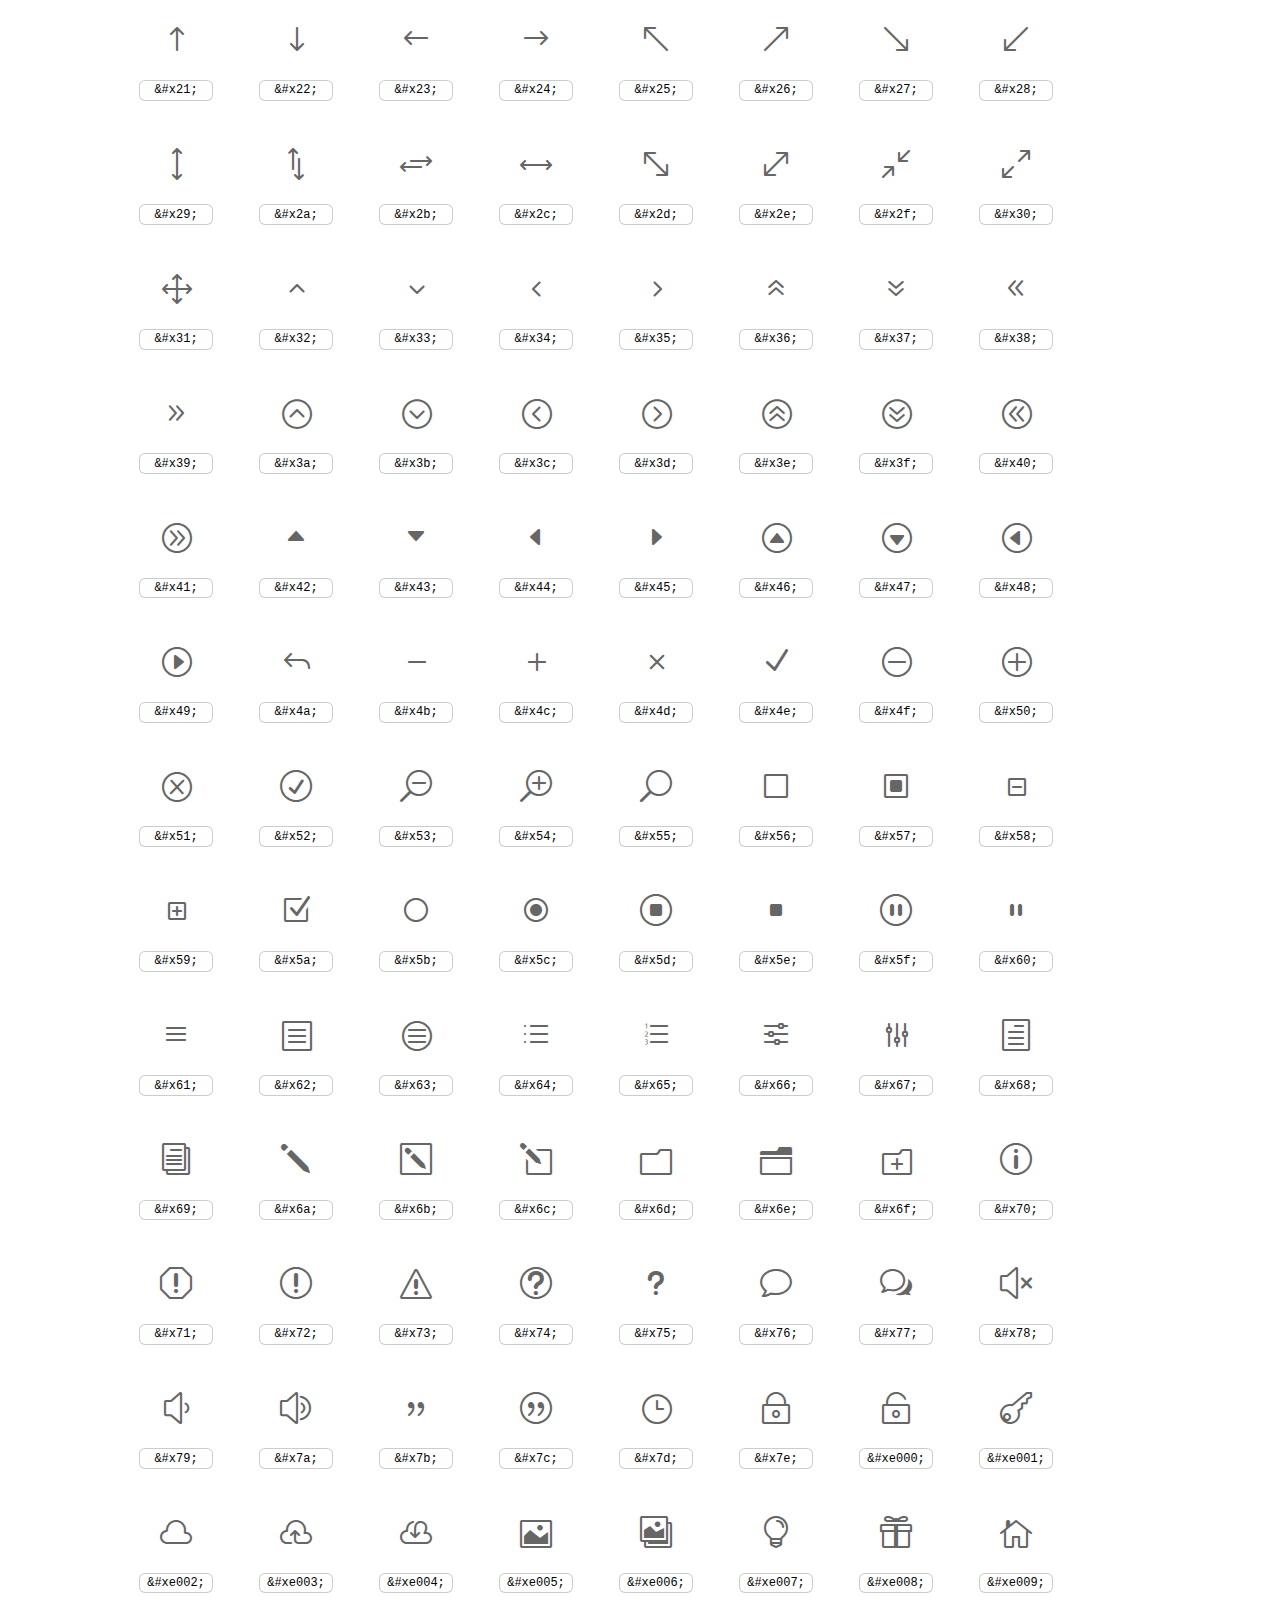
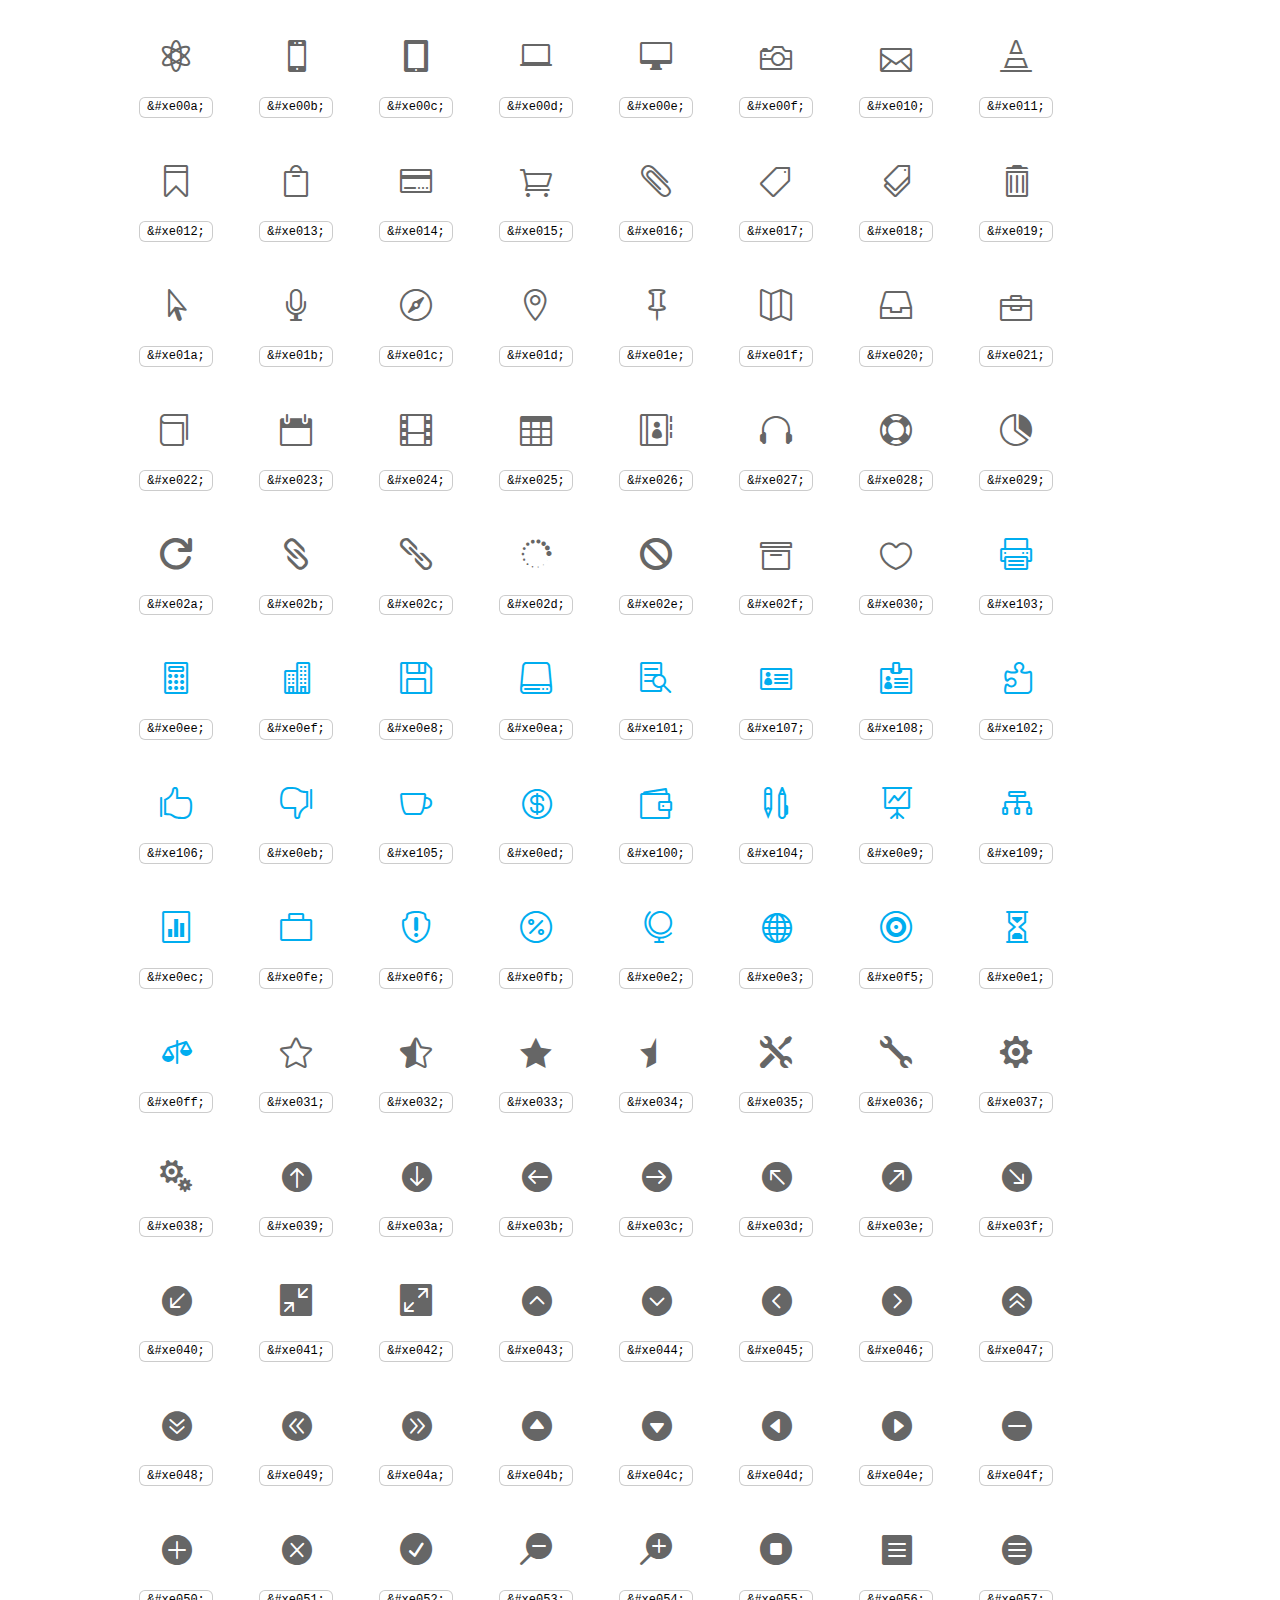
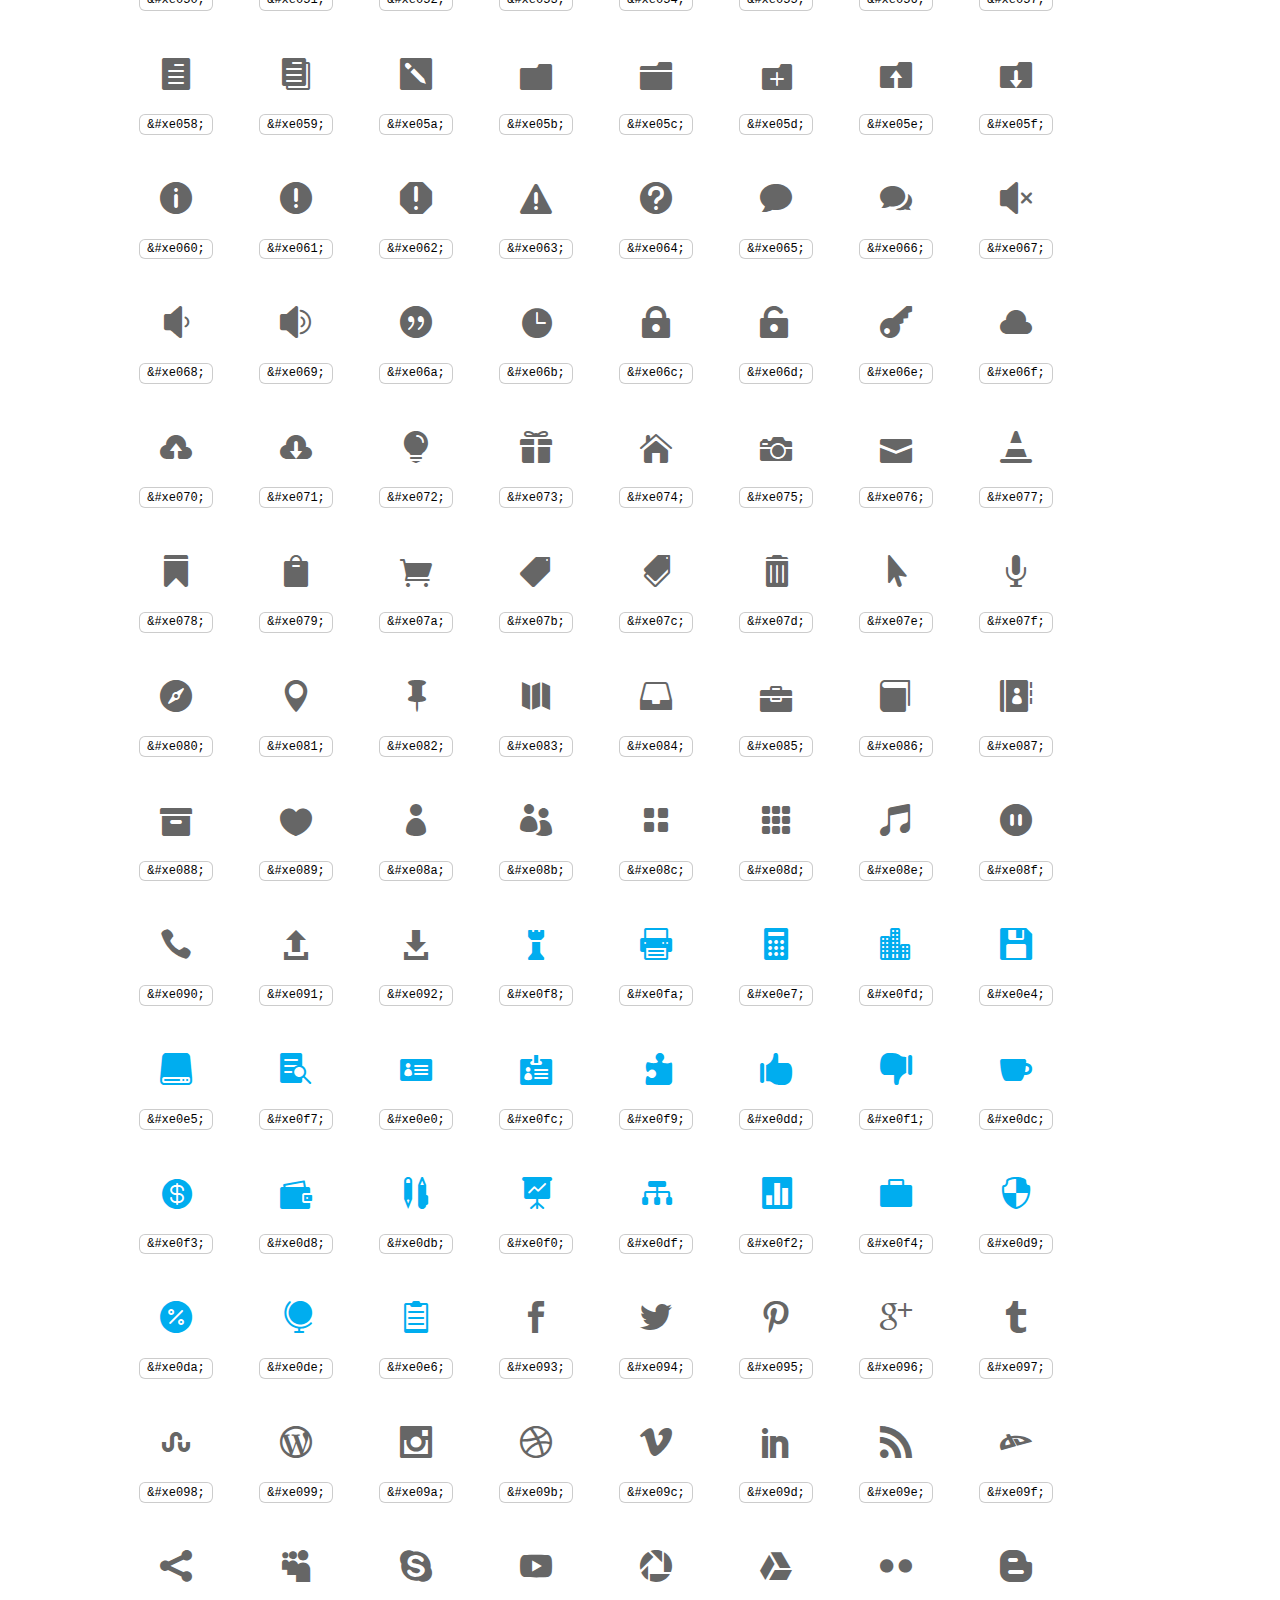
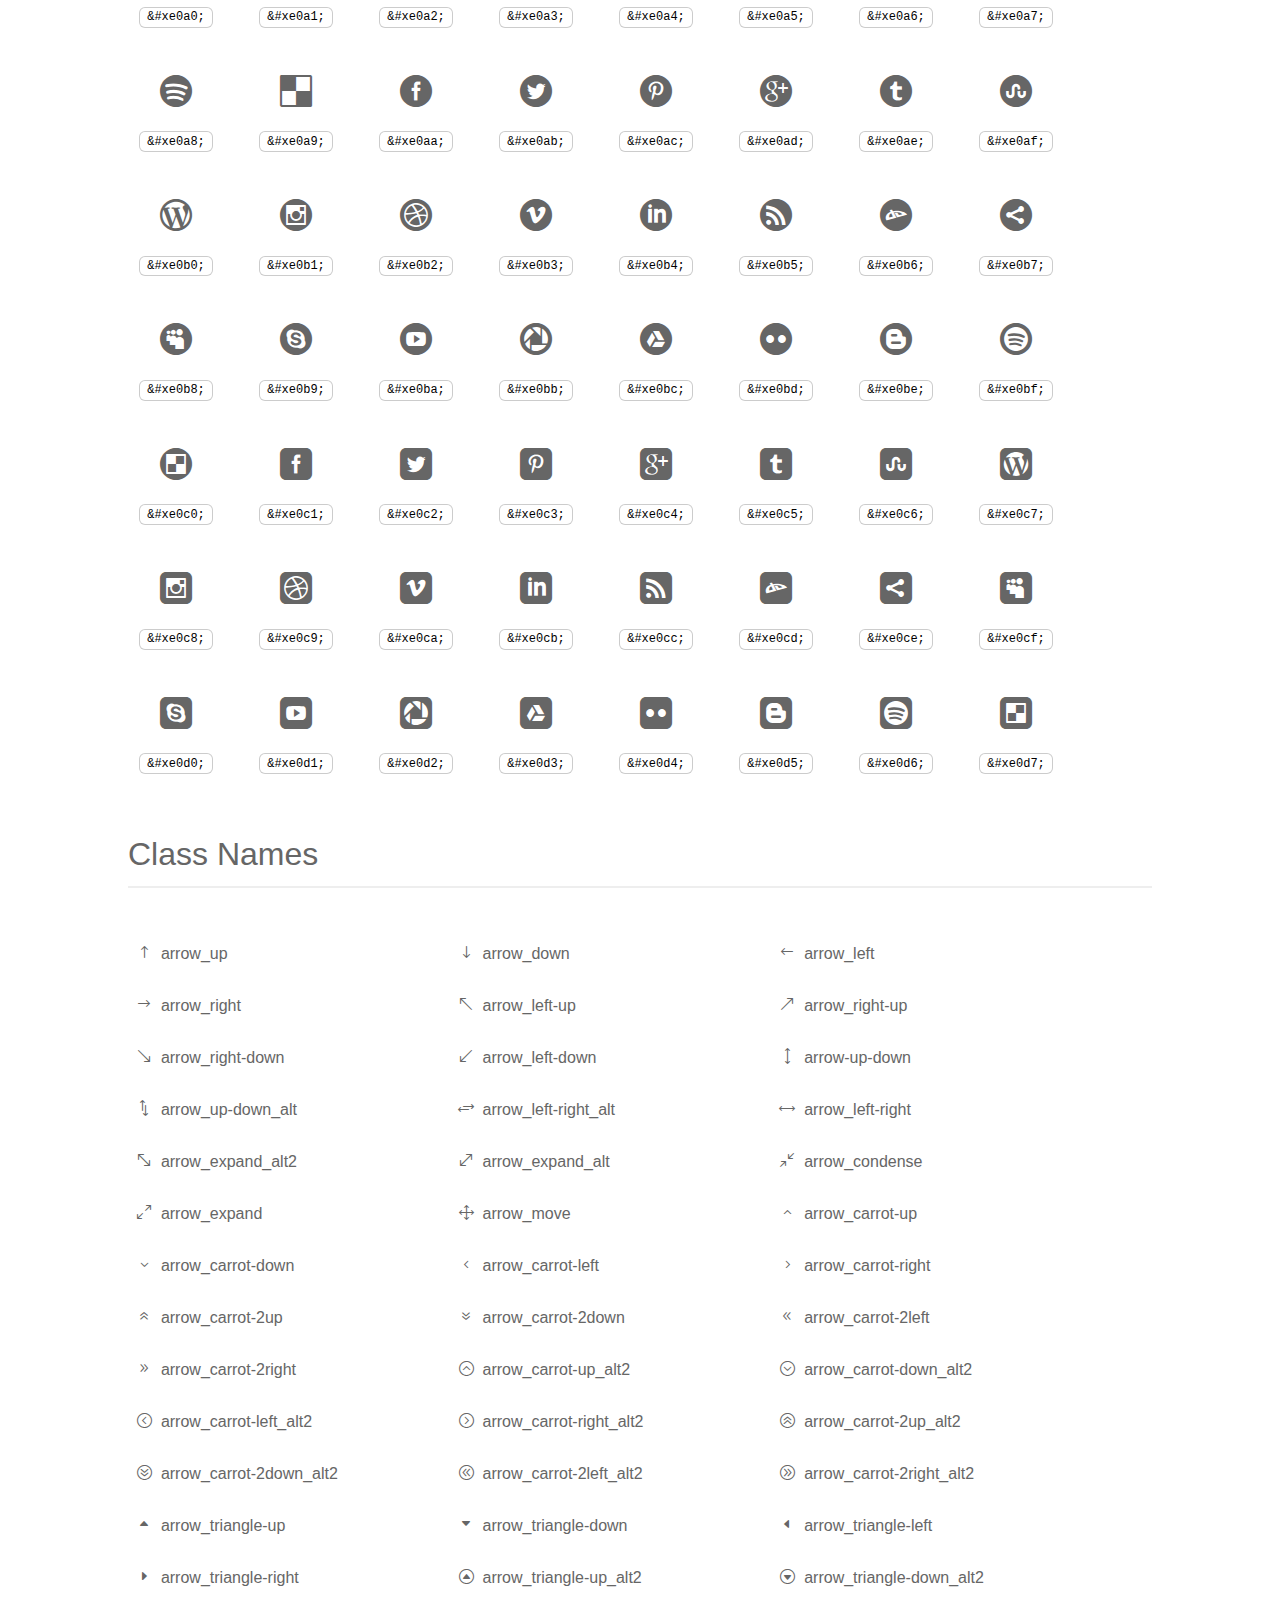
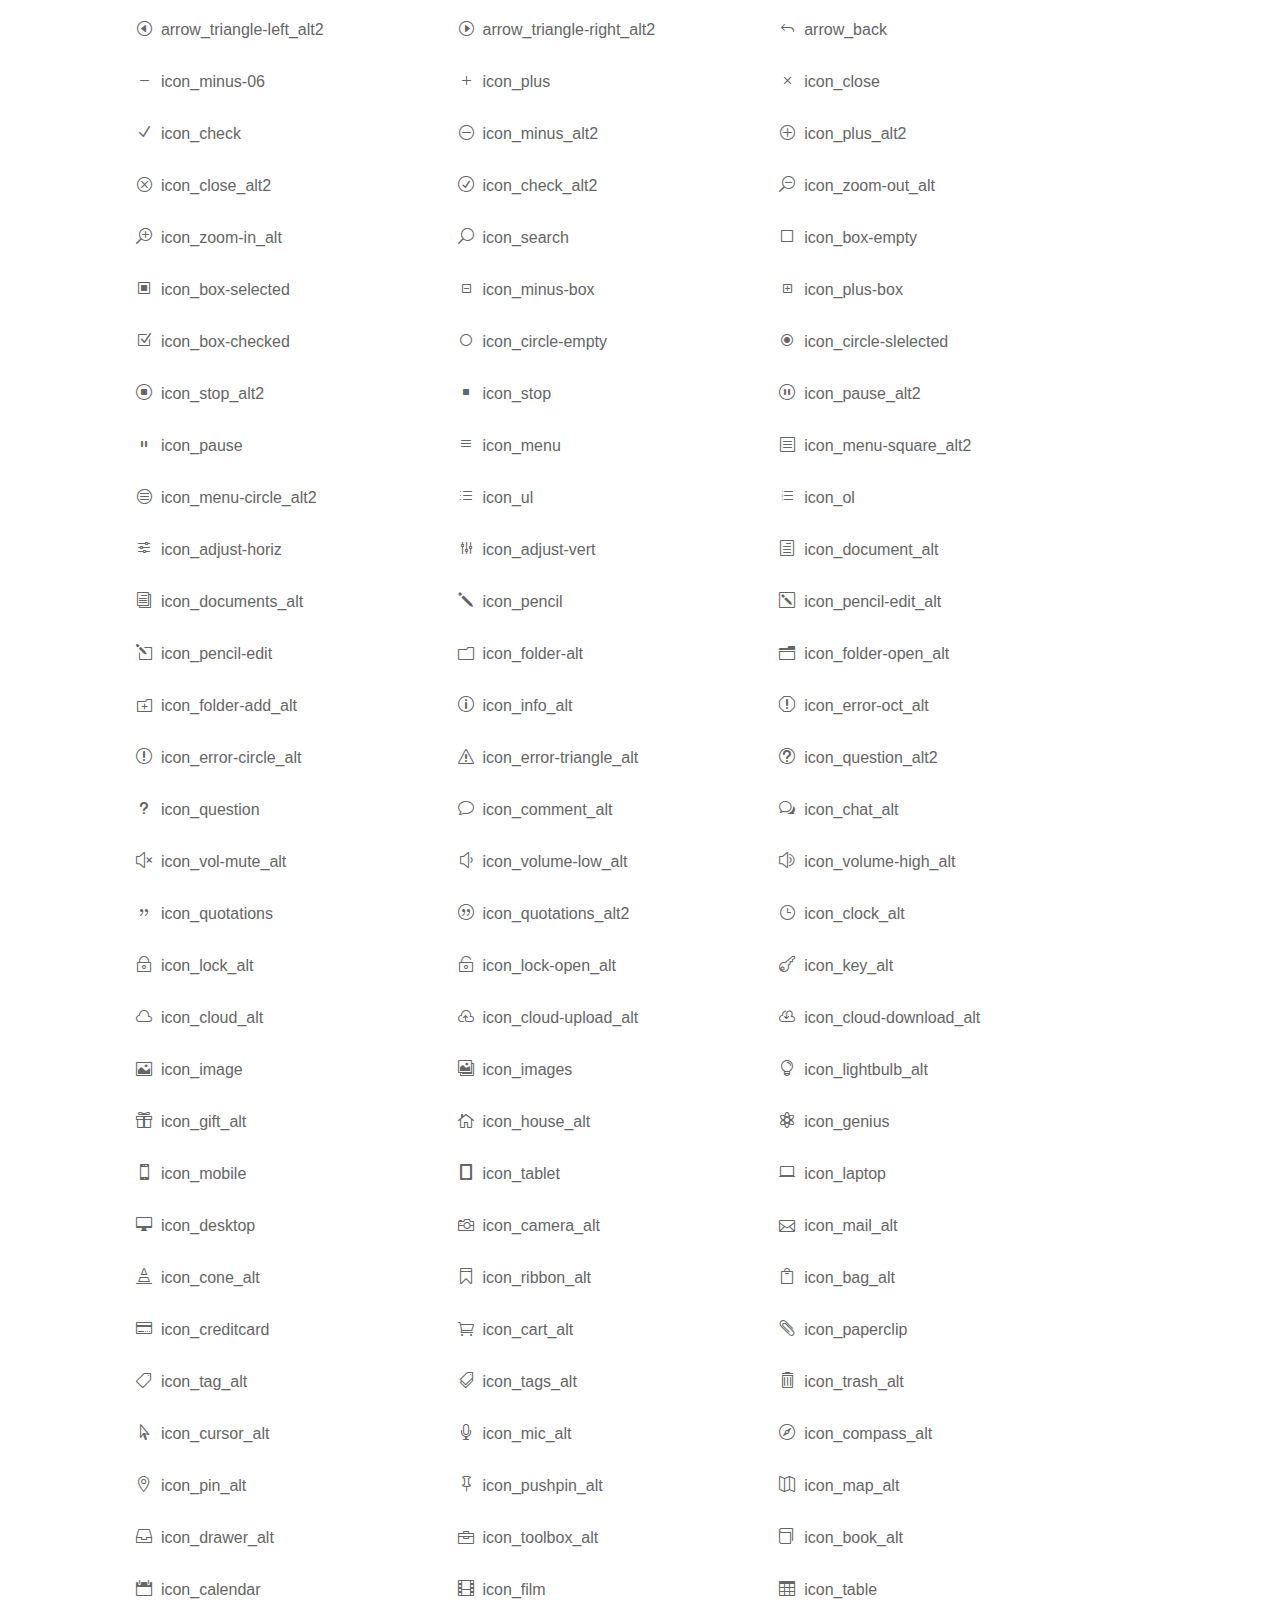
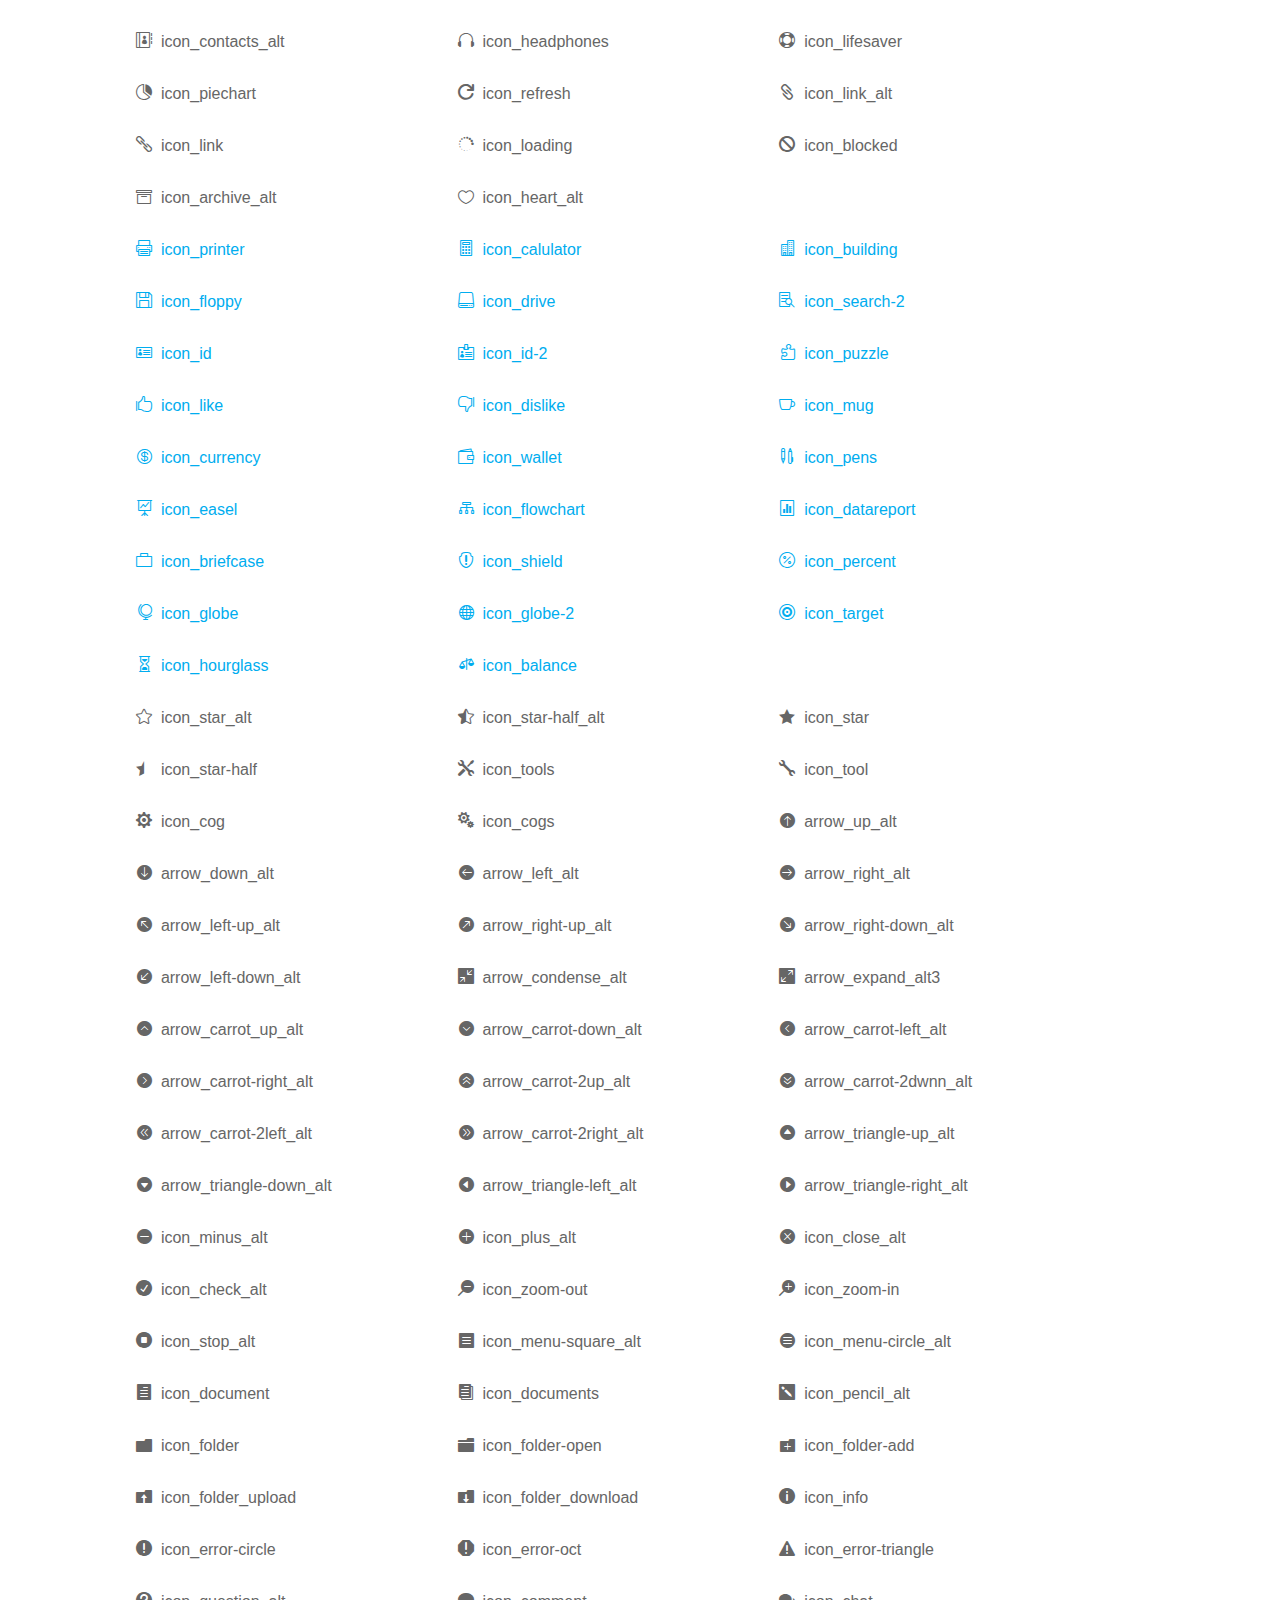
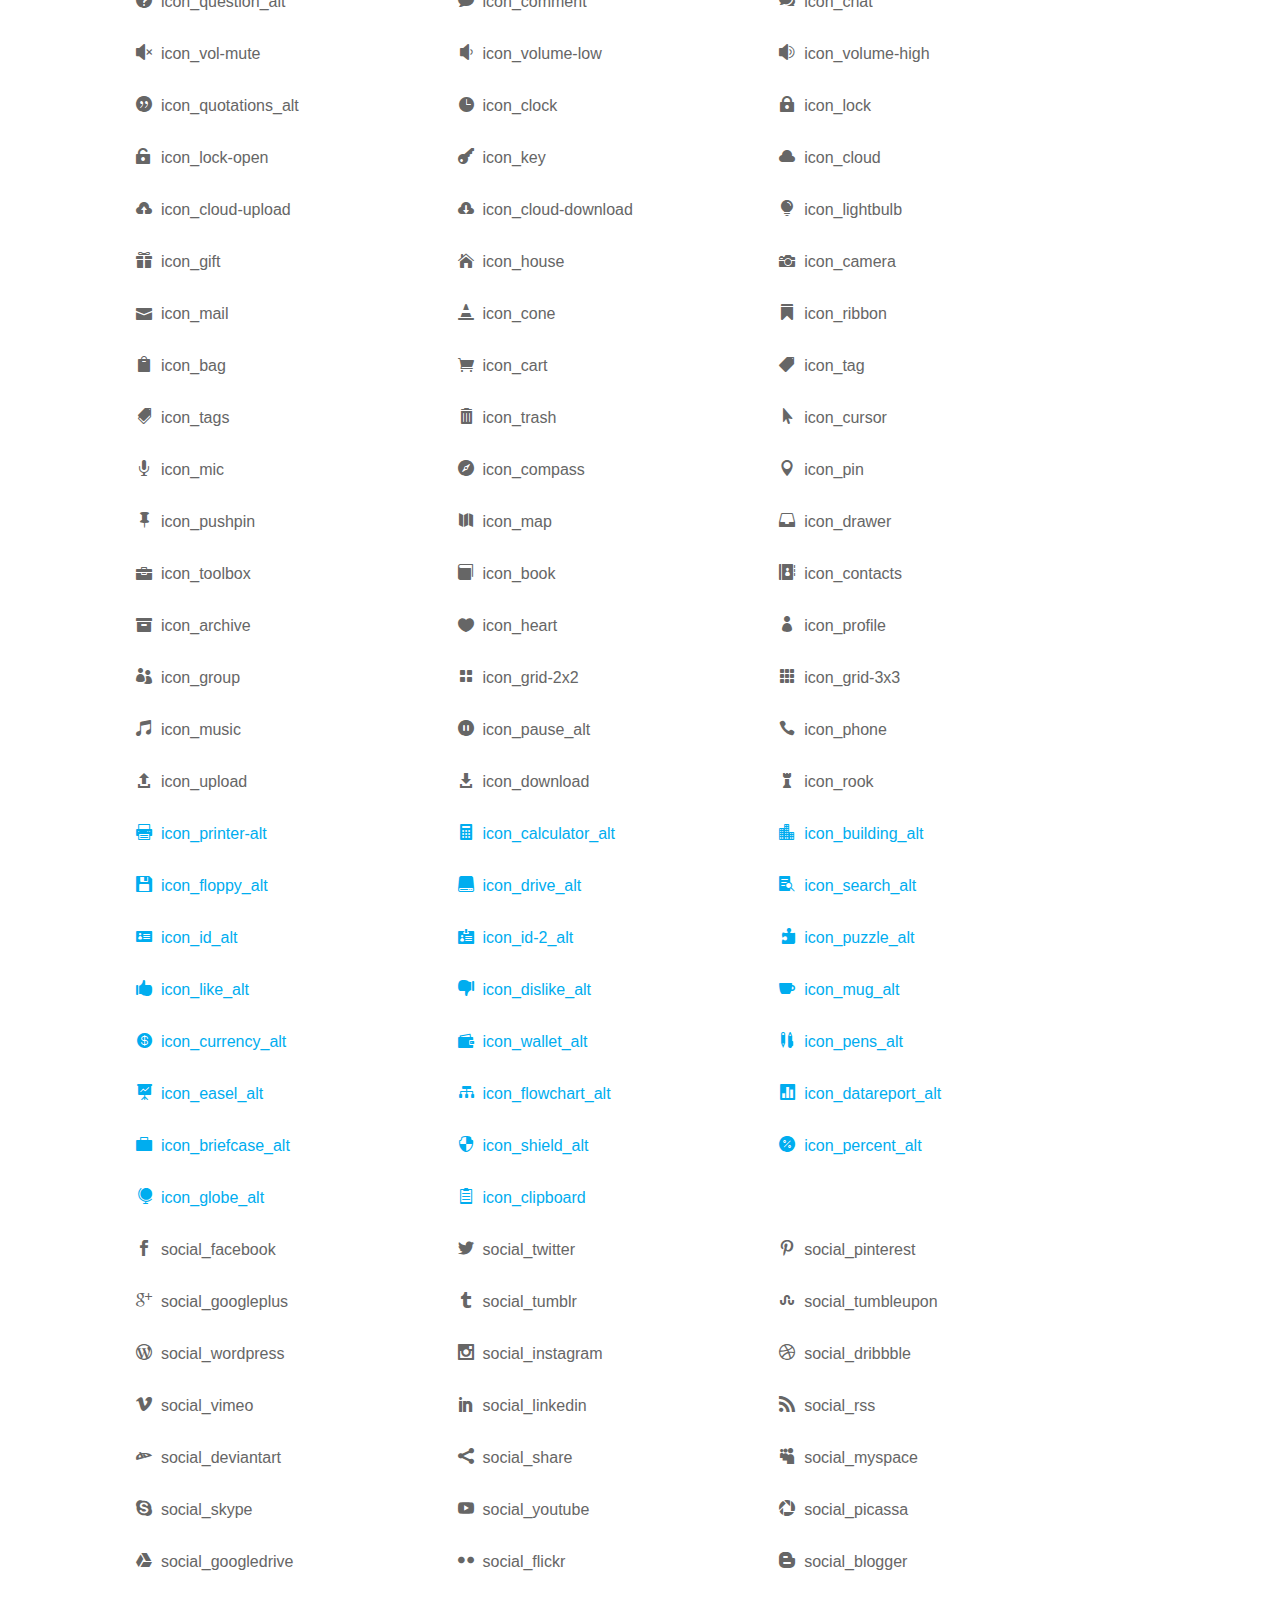
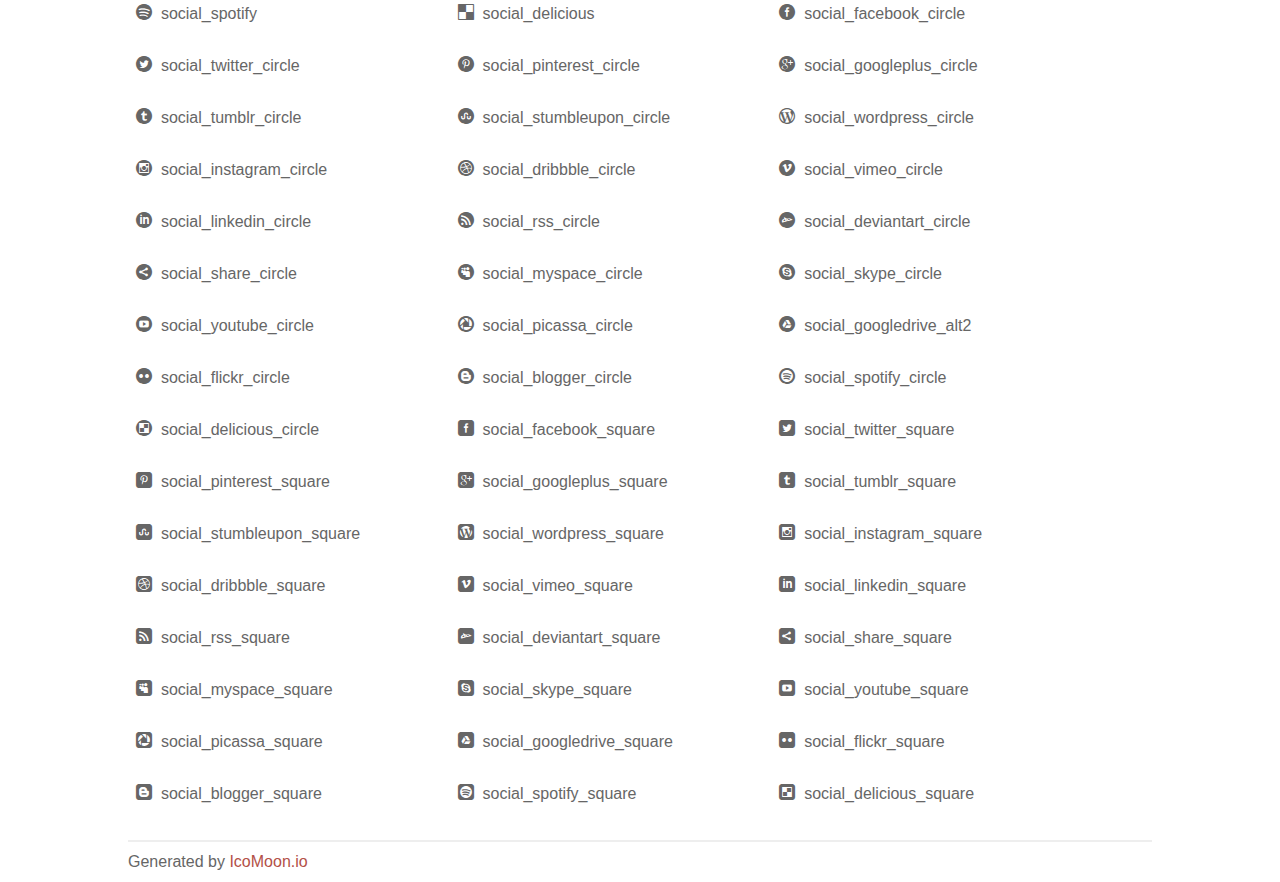
<file: project/webfonts/elegant-font/html-css/index.html>
<!doctype html>
<html>
<head>
<title>Your Font/Glyphs</title>
<link rel="stylesheet" href="style.css" />
<!--[if lte IE 7]><script src="lte-ie7.js"></script><![endif]-->
<style>
	section, header, footer {display: block;}
	body {
		font-family: sans-serif;
		color: #666;
		line-height: 1.5;
		font-size: 1em;
	}
	* {
		-moz-box-sizing: border-box;
		-webkit-box-sizing: border-box;
		box-sizing: border-box;
		margin: 0;
		padding: 0;
	}
	.glyph {
		float: left;
		text-align: center;
		padding: .75em;
		margin: .4em 1.5em .75em 0;
		width: 6em;
		text-shadow: none;
	}
	
	.glyph input {
		font-family: consolas, monospace;
		font-size: 12px;
		width: 100%;
		text-align: center;
		border: 0;
		box-shadow: 0 0 0 1px #ccc;
		padding: .2em;
                -moz-border-radius: 5px;
                -webkit-border-radius: 5px;
	}
	
	

	.new {
		color:#00adef !important;
	}

	
	.w-main {
		width: 80%;
	}
	.centered {
		margin-left: auto;
		margin-right: auto;
	}
	.fs1 {
		font-size: 2em;
	}
	header {
		margin: 2em 0;
		padding-bottom: .5em;
		color: #666;
		box-shadow: 0 2px #eee;
	}
	header h1 {
		font-size: 2em;
		font-weight: normal;
	}
	.clearfix:before, .clearfix:after { content: ""; display: table; }
	.clearfix:after, .clear { clear: both; }
	footer {
		margin-top: 2em;
		padding: .5em 0;
		box-shadow: 0 -2px #eee;
	}
	a, a:visited {
		color: #B35047;
		text-decoration: none;
	}
	a:hover, a:focus {color: #000;}
	
	.box1 {
		font-size: 16px;
		display: inline-block;
		width: 30%;
		padding: .25em .5em;
		margin: 20px 10px 0 0;
	}
</style>
</head>
<body>
	<div class="w-main centered">
	<section class="mtm clearfix" id="glyphs">
	<div class="glyph">
		<div class="fs1" aria-hidden="true" data-icon="&#x21;"></div>
		<input type="text" readonly value="&amp;#x21;" />
	</div>
	<div class="glyph">
		<div class="fs1" aria-hidden="true" data-icon="&#x22;"></div>
		<input type="text" readonly value="&amp;#x22;" />
	</div>
	<div class="glyph">
		<div class="fs1" aria-hidden="true" data-icon="&#x23;"></div>
		<input type="text" readonly value="&amp;#x23;" />
	</div>
	<div class="glyph">
		<div class="fs1" aria-hidden="true" data-icon="&#x24;"></div>
		<input type="text" readonly value="&amp;#x24;" />
	</div>
	<div class="glyph">
		<div class="fs1" aria-hidden="true" data-icon="&#x25;"></div>
		<input type="text" readonly value="&amp;#x25;" />
	</div>
	<div class="glyph">
		<div class="fs1" aria-hidden="true" data-icon="&#x26;"></div>
		<input type="text" readonly value="&amp;#x26;" />
	</div>
	<div class="glyph">
		<div class="fs1" aria-hidden="true" data-icon="&#x27;"></div>
		<input type="text" readonly value="&amp;#x27;" />
	</div>
	<div class="glyph">
		<div class="fs1" aria-hidden="true" data-icon="&#x28;"></div>
		<input type="text" readonly value="&amp;#x28;" />
	</div>
	<div class="glyph">
		<div class="fs1" aria-hidden="true" data-icon="&#x29;"></div>
		<input type="text" readonly value="&amp;#x29;" />
	</div>
	<div class="glyph">
		<div class="fs1" aria-hidden="true" data-icon="&#x2a;"></div>
		<input type="text" readonly value="&amp;#x2a;" />
	</div>
	<div class="glyph">
		<div class="fs1" aria-hidden="true" data-icon="&#x2b;"></div>
		<input type="text" readonly value="&amp;#x2b;" />
	</div>
	<div class="glyph">
		<div class="fs1" aria-hidden="true" data-icon="&#x2c;"></div>
		<input type="text" readonly value="&amp;#x2c;" />
	</div>
	<div class="glyph">
		<div class="fs1" aria-hidden="true" data-icon="&#x2d;"></div>
		<input type="text" readonly value="&amp;#x2d;" />
	</div>
	<div class="glyph">
		<div class="fs1" aria-hidden="true" data-icon="&#x2e;"></div>
		<input type="text" readonly value="&amp;#x2e;" />
	</div>
	<div class="glyph">
		<div class="fs1" aria-hidden="true" data-icon="&#x2f;"></div>
		<input type="text" readonly value="&amp;#x2f;" />
	</div>
	<div class="glyph">
		<div class="fs1" aria-hidden="true" data-icon="&#x30;"></div>
		<input type="text" readonly value="&amp;#x30;" />
	</div>
	<div class="glyph">
		<div class="fs1" aria-hidden="true" data-icon="&#x31;"></div>
		<input type="text" readonly value="&amp;#x31;" />
	</div>
	<div class="glyph">
		<div class="fs1" aria-hidden="true" data-icon="&#x32;"></div>
		<input type="text" readonly value="&amp;#x32;" />
	</div>
	<div class="glyph">
		<div class="fs1" aria-hidden="true" data-icon="&#x33;"></div>
		<input type="text" readonly value="&amp;#x33;" />
	</div>
	<div class="glyph">
		<div class="fs1" aria-hidden="true" data-icon="&#x34;"></div>
		<input type="text" readonly value="&amp;#x34;" />
	</div>
	<div class="glyph">
		<div class="fs1" aria-hidden="true" data-icon="&#x35;"></div>
		<input type="text" readonly value="&amp;#x35;" />
	</div>
	<div class="glyph">
		<div class="fs1" aria-hidden="true" data-icon="&#x36;"></div>
		<input type="text" readonly value="&amp;#x36;" />
	</div>
	<div class="glyph">
		<div class="fs1" aria-hidden="true" data-icon="&#x37;"></div>
		<input type="text" readonly value="&amp;#x37;" />
	</div>
	<div class="glyph">
		<div class="fs1" aria-hidden="true" data-icon="&#x38;"></div>
		<input type="text" readonly value="&amp;#x38;" />
	</div>
	<div class="glyph">
		<div class="fs1" aria-hidden="true" data-icon="&#x39;"></div>
		<input type="text" readonly value="&amp;#x39;" />
	</div>
	<div class="glyph">
		<div class="fs1" aria-hidden="true" data-icon="&#x3a;"></div>
		<input type="text" readonly value="&amp;#x3a;" />
	</div>
	<div class="glyph">
		<div class="fs1" aria-hidden="true" data-icon="&#x3b;"></div>
		<input type="text" readonly value="&amp;#x3b;" />
	</div>
	<div class="glyph">
		<div class="fs1" aria-hidden="true" data-icon="&#x3c;"></div>
		<input type="text" readonly value="&amp;#x3c;" />
	</div>
	<div class="glyph">
		<div class="fs1" aria-hidden="true" data-icon="&#x3d;"></div>
		<input type="text" readonly value="&amp;#x3d;" />
	</div>
	<div class="glyph">
		<div class="fs1" aria-hidden="true" data-icon="&#x3e;"></div>
		<input type="text" readonly value="&amp;#x3e;" />
	</div>
	<div class="glyph">
		<div class="fs1" aria-hidden="true" data-icon="&#x3f;"></div>
		<input type="text" readonly value="&amp;#x3f;" />
	</div>
	<div class="glyph">
		<div class="fs1" aria-hidden="true" data-icon="&#x40;"></div>
		<input type="text" readonly value="&amp;#x40;" />
	</div>
	<div class="glyph">
		<div class="fs1" aria-hidden="true" data-icon="&#x41;"></div>
		<input type="text" readonly value="&amp;#x41;" />
	</div>
	<div class="glyph">
		<div class="fs1" aria-hidden="true" data-icon="&#x42;"></div>
		<input type="text" readonly value="&amp;#x42;" />
	</div>
	<div class="glyph">
		<div class="fs1" aria-hidden="true" data-icon="&#x43;"></div>
		<input type="text" readonly value="&amp;#x43;" />
	</div>
	<div class="glyph">
		<div class="fs1" aria-hidden="true" data-icon="&#x44;"></div>
		<input type="text" readonly value="&amp;#x44;" />
	</div>
	<div class="glyph">
		<div class="fs1" aria-hidden="true" data-icon="&#x45;"></div>
		<input type="text" readonly value="&amp;#x45;" />
	</div>
	<div class="glyph">
		<div class="fs1" aria-hidden="true" data-icon="&#x46;"></div>
		<input type="text" readonly value="&amp;#x46;" />
	</div>
	<div class="glyph">
		<div class="fs1" aria-hidden="true" data-icon="&#x47;"></div>
		<input type="text" readonly value="&amp;#x47;" />
	</div>
	<div class="glyph">
		<div class="fs1" aria-hidden="true" data-icon="&#x48;"></div>
		<input type="text" readonly value="&amp;#x48;" />
	</div>
	<div class="glyph">
		<div class="fs1" aria-hidden="true" data-icon="&#x49;"></div>
		<input type="text" readonly value="&amp;#x49;" />
	</div>
	<div class="glyph">
		<div class="fs1" aria-hidden="true" data-icon="&#x4a;"></div>
		<input type="text" readonly value="&amp;#x4a;" />
	</div>
	<div class="glyph">
		<div class="fs1" aria-hidden="true" data-icon="&#x4b;"></div>
		<input type="text" readonly value="&amp;#x4b;" />
	</div>
	<div class="glyph">
		<div class="fs1" aria-hidden="true" data-icon="&#x4c;"></div>
		<input type="text" readonly value="&amp;#x4c;" />
	</div>
	<div class="glyph">
		<div class="fs1" aria-hidden="true" data-icon="&#x4d;"></div>
		<input type="text" readonly value="&amp;#x4d;" />
	</div>
	<div class="glyph">
		<div class="fs1" aria-hidden="true" data-icon="&#x4e;"></div>
		<input type="text" readonly value="&amp;#x4e;" />
	</div>
	<div class="glyph">
		<div class="fs1" aria-hidden="true" data-icon="&#x4f;"></div>
		<input type="text" readonly value="&amp;#x4f;" />
	</div>
	<div class="glyph">
		<div class="fs1" aria-hidden="true" data-icon="&#x50;"></div>
		<input type="text" readonly value="&amp;#x50;" />
	</div>
	<div class="glyph">
		<div class="fs1" aria-hidden="true" data-icon="&#x51;"></div>
		<input type="text" readonly value="&amp;#x51;" />
	</div>
	<div class="glyph">
		<div class="fs1" aria-hidden="true" data-icon="&#x52;"></div>
		<input type="text" readonly value="&amp;#x52;" />
	</div>
	<div class="glyph">
		<div class="fs1" aria-hidden="true" data-icon="&#x53;"></div>
		<input type="text" readonly value="&amp;#x53;" />
	</div>
	<div class="glyph">
		<div class="fs1" aria-hidden="true" data-icon="&#x54;"></div>
		<input type="text" readonly value="&amp;#x54;" />
	</div>
	<div class="glyph">
		<div class="fs1" aria-hidden="true" data-icon="&#x55;"></div>
		<input type="text" readonly value="&amp;#x55;" />
	</div>
	<div class="glyph">
		<div class="fs1" aria-hidden="true" data-icon="&#x56;"></div>
		<input type="text" readonly value="&amp;#x56;" />
	</div>
	<div class="glyph">
		<div class="fs1" aria-hidden="true" data-icon="&#x57;"></div>
		<input type="text" readonly value="&amp;#x57;" />
	</div>
	<div class="glyph">
		<div class="fs1" aria-hidden="true" data-icon="&#x58;"></div>
		<input type="text" readonly value="&amp;#x58;" />
	</div>
	<div class="glyph">
		<div class="fs1" aria-hidden="true" data-icon="&#x59;"></div>
		<input type="text" readonly value="&amp;#x59;" />
	</div>
	<div class="glyph">
		<div class="fs1" aria-hidden="true" data-icon="&#x5a;"></div>
		<input type="text" readonly value="&amp;#x5a;" />
	</div>
	<div class="glyph">
		<div class="fs1" aria-hidden="true" data-icon="&#x5b;"></div>
		<input type="text" readonly value="&amp;#x5b;" />
	</div>
	<div class="glyph">
		<div class="fs1" aria-hidden="true" data-icon="&#x5c;"></div>
		<input type="text" readonly value="&amp;#x5c;" />
	</div>
	<div class="glyph">
		<div class="fs1" aria-hidden="true" data-icon="&#x5d;"></div>
		<input type="text" readonly value="&amp;#x5d;" />
	</div>
	<div class="glyph">
		<div class="fs1" aria-hidden="true" data-icon="&#x5e;"></div>
		<input type="text" readonly value="&amp;#x5e;" />
	</div>
	<div class="glyph">
		<div class="fs1" aria-hidden="true" data-icon="&#x5f;"></div>
		<input type="text" readonly value="&amp;#x5f;" />
	</div>
	<div class="glyph">
		<div class="fs1" aria-hidden="true" data-icon="&#x60;"></div>
		<input type="text" readonly value="&amp;#x60;" />
	</div>
	<div class="glyph">
		<div class="fs1" aria-hidden="true" data-icon="&#x61;"></div>
		<input type="text" readonly value="&amp;#x61;" />
	</div>
	<div class="glyph">
		<div class="fs1" aria-hidden="true" data-icon="&#x62;"></div>
		<input type="text" readonly value="&amp;#x62;" />
	</div>
	<div class="glyph">
		<div class="fs1" aria-hidden="true" data-icon="&#x63;"></div>
		<input type="text" readonly value="&amp;#x63;" />
	</div>
	<div class="glyph">
		<div class="fs1" aria-hidden="true" data-icon="&#x64;"></div>
		<input type="text" readonly value="&amp;#x64;" />
	</div>
	<div class="glyph">
		<div class="fs1" aria-hidden="true" data-icon="&#x65;"></div>
		<input type="text" readonly value="&amp;#x65;" />
	</div>
	<div class="glyph">
		<div class="fs1" aria-hidden="true" data-icon="&#x66;"></div>
		<input type="text" readonly value="&amp;#x66;" />
	</div>
	<div class="glyph">
		<div class="fs1" aria-hidden="true" data-icon="&#x67;"></div>
		<input type="text" readonly value="&amp;#x67;" />
	</div>
	<div class="glyph">
		<div class="fs1" aria-hidden="true" data-icon="&#x68;"></div>
		<input type="text" readonly value="&amp;#x68;" />
	</div>
	<div class="glyph">
		<div class="fs1" aria-hidden="true" data-icon="&#x69;"></div>
		<input type="text" readonly value="&amp;#x69;" />
	</div>
	<div class="glyph">
		<div class="fs1" aria-hidden="true" data-icon="&#x6a;"></div>
		<input type="text" readonly value="&amp;#x6a;" />
	</div>
	<div class="glyph">
		<div class="fs1" aria-hidden="true" data-icon="&#x6b;"></div>
		<input type="text" readonly value="&amp;#x6b;" />
	</div>
	<div class="glyph">
		<div class="fs1" aria-hidden="true" data-icon="&#x6c;"></div>
		<input type="text" readonly value="&amp;#x6c;" />
	</div>
	<div class="glyph">
		<div class="fs1" aria-hidden="true" data-icon="&#x6d;"></div>
		<input type="text" readonly value="&amp;#x6d;" />
	</div>
	<div class="glyph">
		<div class="fs1" aria-hidden="true" data-icon="&#x6e;"></div>
		<input type="text" readonly value="&amp;#x6e;" />
	</div>
	<div class="glyph">
		<div class="fs1" aria-hidden="true" data-icon="&#x6f;"></div>
		<input type="text" readonly value="&amp;#x6f;" />
	</div>
	<div class="glyph">
		<div class="fs1" aria-hidden="true" data-icon="&#x70;"></div>
		<input type="text" readonly value="&amp;#x70;" />
	</div>
	<div class="glyph">
		<div class="fs1" aria-hidden="true" data-icon="&#x71;"></div>
		<input type="text" readonly value="&amp;#x71;" />
	</div>
	<div class="glyph">
		<div class="fs1" aria-hidden="true" data-icon="&#x72;"></div>
		<input type="text" readonly value="&amp;#x72;" />
	</div>
	<div class="glyph">
		<div class="fs1" aria-hidden="true" data-icon="&#x73;"></div>
		<input type="text" readonly value="&amp;#x73;" />
	</div>
	<div class="glyph">
		<div class="fs1" aria-hidden="true" data-icon="&#x74;"></div>
		<input type="text" readonly value="&amp;#x74;" />
	</div>
	<div class="glyph">
		<div class="fs1" aria-hidden="true" data-icon="&#x75;"></div>
		<input type="text" readonly value="&amp;#x75;" />
	</div>
	<div class="glyph">
		<div class="fs1" aria-hidden="true" data-icon="&#x76;"></div>
		<input type="text" readonly value="&amp;#x76;" />
	</div>
	<div class="glyph">
		<div class="fs1" aria-hidden="true" data-icon="&#x77;"></div>
		<input type="text" readonly value="&amp;#x77;" />
	</div>
	<div class="glyph">
		<div class="fs1" aria-hidden="true" data-icon="&#x78;"></div>
		<input type="text" readonly value="&amp;#x78;" />
	</div>
	<div class="glyph">
		<div class="fs1" aria-hidden="true" data-icon="&#x79;"></div>
		<input type="text" readonly value="&amp;#x79;" />
	</div>
	<div class="glyph">
		<div class="fs1" aria-hidden="true" data-icon="&#x7a;"></div>
		<input type="text" readonly value="&amp;#x7a;" />
	</div>
	<div class="glyph">
		<div class="fs1" aria-hidden="true" data-icon="&#x7b;"></div>
		<input type="text" readonly value="&amp;#x7b;" />
	</div>
	<div class="glyph">
		<div class="fs1" aria-hidden="true" data-icon="&#x7c;"></div>
		<input type="text" readonly value="&amp;#x7c;" />
	</div>
	<div class="glyph">
		<div class="fs1" aria-hidden="true" data-icon="&#x7d;"></div>
		<input type="text" readonly value="&amp;#x7d;" />
	</div>
	<div class="glyph">
		<div class="fs1" aria-hidden="true" data-icon="&#x7e;"></div>
		<input type="text" readonly value="&amp;#x7e;" />
	</div>
	<div class="glyph">
		<div class="fs1" aria-hidden="true" data-icon="&#xe000;"></div>
		<input type="text" readonly value="&amp;#xe000;" />
	</div>
	<div class="glyph">
		<div class="fs1" aria-hidden="true" data-icon="&#xe001;"></div>
		<input type="text" readonly value="&amp;#xe001;" />
	</div>
	<div class="glyph">
		<div class="fs1" aria-hidden="true" data-icon="&#xe002;"></div>
		<input type="text" readonly value="&amp;#xe002;" />
	</div>
	<div class="glyph">
		<div class="fs1" aria-hidden="true" data-icon="&#xe003;"></div>
		<input type="text" readonly value="&amp;#xe003;" />
	</div>
	<div class="glyph">
		<div class="fs1" aria-hidden="true" data-icon="&#xe004;"></div>
		<input type="text" readonly value="&amp;#xe004;" />
	</div>
	<div class="glyph">
		<div class="fs1" aria-hidden="true" data-icon="&#xe005;"></div>
		<input type="text" readonly value="&amp;#xe005;" />
	</div>
	<div class="glyph">
		<div class="fs1" aria-hidden="true" data-icon="&#xe006;"></div>
		<input type="text" readonly value="&amp;#xe006;" />
	</div>
	<div class="glyph">
		<div class="fs1" aria-hidden="true" data-icon="&#xe007;"></div>
		<input type="text" readonly value="&amp;#xe007;" />
	</div>
	<div class="glyph">
		<div class="fs1" aria-hidden="true" data-icon="&#xe008;"></div>
		<input type="text" readonly value="&amp;#xe008;" />
	</div>
	<div class="glyph">
		<div class="fs1" aria-hidden="true" data-icon="&#xe009;"></div>
		<input type="text" readonly value="&amp;#xe009;" />
	</div>
	<div class="glyph">
		<div class="fs1" aria-hidden="true" data-icon="&#xe00a;"></div>
		<input type="text" readonly value="&amp;#xe00a;" />
	</div>
	<div class="glyph">
		<div class="fs1" aria-hidden="true" data-icon="&#xe00b;"></div>
		<input type="text" readonly value="&amp;#xe00b;" />
	</div>
	<div class="glyph">
		<div class="fs1" aria-hidden="true" data-icon="&#xe00c;"></div>
		<input type="text" readonly value="&amp;#xe00c;" />
	</div>
	<div class="glyph">
		<div class="fs1" aria-hidden="true" data-icon="&#xe00d;"></div>
		<input type="text" readonly value="&amp;#xe00d;" />
	</div>
	<div class="glyph">
		<div class="fs1" aria-hidden="true" data-icon="&#xe00e;"></div>
		<input type="text" readonly value="&amp;#xe00e;" />
	</div>
	<div class="glyph">
		<div class="fs1" aria-hidden="true" data-icon="&#xe00f;"></div>
		<input type="text" readonly value="&amp;#xe00f;" />
	</div>
	<div class="glyph">
		<div class="fs1" aria-hidden="true" data-icon="&#xe010;"></div>
		<input type="text" readonly value="&amp;#xe010;" />
	</div>
	<div class="glyph">
		<div class="fs1" aria-hidden="true" data-icon="&#xe011;"></div>
		<input type="text" readonly value="&amp;#xe011;" />
	</div>
	<div class="glyph">
		<div class="fs1" aria-hidden="true" data-icon="&#xe012;"></div>
		<input type="text" readonly value="&amp;#xe012;" />
	</div>
	<div class="glyph">
		<div class="fs1" aria-hidden="true" data-icon="&#xe013;"></div>
		<input type="text" readonly value="&amp;#xe013;" />
	</div>
	<div class="glyph">
		<div class="fs1" aria-hidden="true" data-icon="&#xe014;"></div>
		<input type="text" readonly value="&amp;#xe014;" />
	</div>
	<div class="glyph">
		<div class="fs1" aria-hidden="true" data-icon="&#xe015;"></div>
		<input type="text" readonly value="&amp;#xe015;" />
	</div>
	<div class="glyph">
		<div class="fs1" aria-hidden="true" data-icon="&#xe016;"></div>
		<input type="text" readonly value="&amp;#xe016;" />
	</div>
	<div class="glyph">
		<div class="fs1" aria-hidden="true" data-icon="&#xe017;"></div>
		<input type="text" readonly value="&amp;#xe017;" />
	</div>
	<div class="glyph">
		<div class="fs1" aria-hidden="true" data-icon="&#xe018;"></div>
		<input type="text" readonly value="&amp;#xe018;" />
	</div>
	<div class="glyph">
		<div class="fs1" aria-hidden="true" data-icon="&#xe019;"></div>
		<input type="text" readonly value="&amp;#xe019;" />
	</div>
	<div class="glyph">
		<div class="fs1" aria-hidden="true" data-icon="&#xe01a;"></div>
		<input type="text" readonly value="&amp;#xe01a;" />
	</div>
	<div class="glyph">
		<div class="fs1" aria-hidden="true" data-icon="&#xe01b;"></div>
		<input type="text" readonly value="&amp;#xe01b;" />
	</div>
	<div class="glyph">
		<div class="fs1" aria-hidden="true" data-icon="&#xe01c;"></div>
		<input type="text" readonly value="&amp;#xe01c;" />
	</div>
	<div class="glyph">
		<div class="fs1" aria-hidden="true" data-icon="&#xe01d;"></div>
		<input type="text" readonly value="&amp;#xe01d;" />
	</div>
	<div class="glyph">
		<div class="fs1" aria-hidden="true" data-icon="&#xe01e;"></div>
		<input type="text" readonly value="&amp;#xe01e;" />
	</div>
	<div class="glyph">
		<div class="fs1" aria-hidden="true" data-icon="&#xe01f;"></div>
		<input type="text" readonly value="&amp;#xe01f;" />
	</div>
	<div class="glyph">
		<div class="fs1" aria-hidden="true" data-icon="&#xe020;"></div>
		<input type="text" readonly value="&amp;#xe020;" />
	</div>
	<div class="glyph">
		<div class="fs1" aria-hidden="true" data-icon="&#xe021;"></div>
		<input type="text" readonly value="&amp;#xe021;" />
	</div>
	<div class="glyph">
		<div class="fs1" aria-hidden="true" data-icon="&#xe022;"></div>
		<input type="text" readonly value="&amp;#xe022;" />
	</div>
	<div class="glyph">
		<div class="fs1" aria-hidden="true" data-icon="&#xe023;"></div>
		<input type="text" readonly value="&amp;#xe023;" />
	</div>
	<div class="glyph">
		<div class="fs1" aria-hidden="true" data-icon="&#xe024;"></div>
		<input type="text" readonly value="&amp;#xe024;" />
	</div>
	<div class="glyph">
		<div class="fs1" aria-hidden="true" data-icon="&#xe025;"></div>
		<input type="text" readonly value="&amp;#xe025;" />
	</div>
	<div class="glyph">
		<div class="fs1" aria-hidden="true" data-icon="&#xe026;"></div>
		<input type="text" readonly value="&amp;#xe026;" />
	</div>
	<div class="glyph">
		<div class="fs1" aria-hidden="true" data-icon="&#xe027;"></div>
		<input type="text" readonly value="&amp;#xe027;" />
	</div>
	<div class="glyph">
		<div class="fs1" aria-hidden="true" data-icon="&#xe028;"></div>
		<input type="text" readonly value="&amp;#xe028;" />
	</div>
	<div class="glyph">
		<div class="fs1" aria-hidden="true" data-icon="&#xe029;"></div>
		<input type="text" readonly value="&amp;#xe029;" />
	</div>
	<div class="glyph">
		<div class="fs1" aria-hidden="true" data-icon="&#xe02a;"></div>
		<input type="text" readonly value="&amp;#xe02a;" />
	</div>
	<div class="glyph">
		<div class="fs1" aria-hidden="true" data-icon="&#xe02b;"></div>
		<input type="text" readonly value="&amp;#xe02b;" />
	</div>
	<div class="glyph">
		<div class="fs1" aria-hidden="true" data-icon="&#xe02c;"></div>
		<input type="text" readonly value="&amp;#xe02c;" />
	</div>
	<div class="glyph">
		<div class="fs1" aria-hidden="true" data-icon="&#xe02d;"></div>
		<input type="text" readonly value="&amp;#xe02d;" />
	</div>
	<div class="glyph">
		<div class="fs1" aria-hidden="true" data-icon="&#xe02e;"></div>
		<input type="text" readonly value="&amp;#xe02e;" />
	</div>
	<div class="glyph">
		<div class="fs1" aria-hidden="true" data-icon="&#xe02f;"></div>
		<input type="text" readonly value="&amp;#xe02f;" />
	</div>
	<div class="glyph">
		<div class="fs1" aria-hidden="true" data-icon="&#xe030;"></div>
		<input type="text" readonly value="&amp;#xe030;" />
	</div>
    
    <div class="new">
    
    <div class="glyph">
		<div class="fs1" aria-hidden="true" data-icon="&#xe103;"></div>
		<input type="text" readonly value="&amp;#xe103;" />
	</div>
	<div class="glyph">
		<div class="fs1" aria-hidden="true" data-icon="&#xe0ee;"></div>
		<input type="text" readonly value="&amp;#xe0ee;" />
	</div>
	<div class="glyph">
		<div class="fs1" aria-hidden="true" data-icon="&#xe0ef;"></div>
		<input type="text" readonly value="&amp;#xe0ef;" />
	</div>
	<div class="glyph">
		<div class="fs1" aria-hidden="true" data-icon="&#xe0e8;"></div>
		<input type="text" readonly value="&amp;#xe0e8;" />
	</div>
	<div class="glyph">
		<div class="fs1" aria-hidden="true" data-icon="&#xe0ea;"></div>
		<input type="text" readonly value="&amp;#xe0ea;" />
	</div>
	<div class="glyph">
		<div class="fs1" aria-hidden="true" data-icon="&#xe101;"></div>
		<input type="text" readonly value="&amp;#xe101;" />
	</div>
	<div class="glyph">
		<div class="fs1" aria-hidden="true" data-icon="&#xe107;"></div>
		<input type="text" readonly value="&amp;#xe107;" />
	</div>
	<div class="glyph">
		<div class="fs1" aria-hidden="true" data-icon="&#xe108;"></div>
		<input type="text" readonly value="&amp;#xe108;" />
	</div>
	<div class="glyph">
		<div class="fs1" aria-hidden="true" data-icon="&#xe102;"></div>
		<input type="text" readonly value="&amp;#xe102;" />
	</div>
	<div class="glyph">
		<div class="fs1" aria-hidden="true" data-icon="&#xe106;"></div>
		<input type="text" readonly value="&amp;#xe106;" />
	</div>
	<div class="glyph">
		<div class="fs1" aria-hidden="true" data-icon="&#xe0eb;"></div>
		<input type="text" readonly value="&amp;#xe0eb;" />
	</div>
	<div class="glyph">
		<div class="fs1" aria-hidden="true" data-icon="&#xe105;"></div>
		<input type="text" readonly value="&amp;#xe105;" />
	</div>
	<div class="glyph">
		<div class="fs1" aria-hidden="true" data-icon="&#xe0ed;"></div>
		<input type="text" readonly value="&amp;#xe0ed;" />
	</div>
	<div class="glyph">
		<div class="fs1" aria-hidden="true" data-icon="&#xe100;"></div>
		<input type="text" readonly value="&amp;#xe100;" />
	</div>
	<div class="glyph">
		<div class="fs1" aria-hidden="true" data-icon="&#xe104;"></div>
		<input type="text" readonly value="&amp;#xe104;" />
	</div>
	<div class="glyph">
		<div class="fs1" aria-hidden="true" data-icon="&#xe0e9;"></div>
		<input type="text" readonly value="&amp;#xe0e9;" />
	</div>
	<div class="glyph">
		<div class="fs1" aria-hidden="true" data-icon="&#xe109;"></div>
		<input type="text" readonly value="&amp;#xe109;" />
	</div>
	<div class="glyph">
		<div class="fs1" aria-hidden="true" data-icon="&#xe0ec;"></div>
		<input type="text" readonly value="&amp;#xe0ec;" />
	</div>
	<div class="glyph">
		<div class="fs1" aria-hidden="true" data-icon="&#xe0fe;"></div>
		<input type="text" readonly value="&amp;#xe0fe;" />
	</div>
	<div class="glyph">
		<div class="fs1" aria-hidden="true" data-icon="&#xe0f6;"></div>
		<input type="text" readonly value="&amp;#xe0f6;" />
	</div>
	<div class="glyph">
		<div class="fs1" aria-hidden="true" data-icon="&#xe0fb;"></div>
		<input type="text" readonly value="&amp;#xe0fb;" />
	</div>
	<div class="glyph">
		<div class="fs1" aria-hidden="true" data-icon="&#xe0e2;"></div>
		<input type="text" readonly value="&amp;#xe0e2;" />
	</div>
	<div class="glyph">
		<div class="fs1" aria-hidden="true" data-icon="&#xe0e3;"></div>
		<input type="text" readonly value="&amp;#xe0e3;" />
	</div>
	<div class="glyph">
		<div class="fs1" aria-hidden="true" data-icon="&#xe0f5;"></div>
		<input type="text" readonly value="&amp;#xe0f5;" />
	</div>
	<div class="glyph">
		<div class="fs1" aria-hidden="true" data-icon="&#xe0e1;"></div>
		<input type="text" readonly value="&amp;#xe0e1;" />
	</div>
	<div class="glyph">
		<div class="fs1" aria-hidden="true" data-icon="&#xe0ff;"></div>
		<input type="text" readonly value="&amp;#xe0ff;" />
	</div>
    
    </div>
    
	<div class="glyph">
		<div class="fs1" aria-hidden="true" data-icon="&#xe031;"></div>
		<input type="text" readonly value="&amp;#xe031;" />
	</div>
	<div class="glyph">
		<div class="fs1" aria-hidden="true" data-icon="&#xe032;"></div>
		<input type="text" readonly value="&amp;#xe032;" />
	</div>
	<div class="glyph">
		<div class="fs1" aria-hidden="true" data-icon="&#xe033;"></div>
		<input type="text" readonly value="&amp;#xe033;" />
	</div>
	<div class="glyph">
		<div class="fs1" aria-hidden="true" data-icon="&#xe034;"></div>
		<input type="text" readonly value="&amp;#xe034;" />
	</div>
	<div class="glyph">
		<div class="fs1" aria-hidden="true" data-icon="&#xe035;"></div>
		<input type="text" readonly value="&amp;#xe035;" />
	</div>
	<div class="glyph">
		<div class="fs1" aria-hidden="true" data-icon="&#xe036;"></div>
		<input type="text" readonly value="&amp;#xe036;" />
	</div>
	<div class="glyph">
		<div class="fs1" aria-hidden="true" data-icon="&#xe037;"></div>
		<input type="text" readonly value="&amp;#xe037;" />
	</div>
	<div class="glyph">
		<div class="fs1" aria-hidden="true" data-icon="&#xe038;"></div>
		<input type="text" readonly value="&amp;#xe038;" />
	</div>
	<div class="glyph">
		<div class="fs1" aria-hidden="true" data-icon="&#xe039;"></div>
		<input type="text" readonly value="&amp;#xe039;" />
	</div>
	<div class="glyph">
		<div class="fs1" aria-hidden="true" data-icon="&#xe03a;"></div>
		<input type="text" readonly value="&amp;#xe03a;" />
	</div>
	<div class="glyph">
		<div class="fs1" aria-hidden="true" data-icon="&#xe03b;"></div>
		<input type="text" readonly value="&amp;#xe03b;" />
	</div>
	<div class="glyph">
		<div class="fs1" aria-hidden="true" data-icon="&#xe03c;"></div>
		<input type="text" readonly value="&amp;#xe03c;" />
	</div>
	<div class="glyph">
		<div class="fs1" aria-hidden="true" data-icon="&#xe03d;"></div>
		<input type="text" readonly value="&amp;#xe03d;" />
	</div>
	<div class="glyph">
		<div class="fs1" aria-hidden="true" data-icon="&#xe03e;"></div>
		<input type="text" readonly value="&amp;#xe03e;" />
	</div>
	<div class="glyph">
		<div class="fs1" aria-hidden="true" data-icon="&#xe03f;"></div>
		<input type="text" readonly value="&amp;#xe03f;" />
	</div>
	<div class="glyph">
		<div class="fs1" aria-hidden="true" data-icon="&#xe040;"></div>
		<input type="text" readonly value="&amp;#xe040;" />
	</div>
	<div class="glyph">
		<div class="fs1" aria-hidden="true" data-icon="&#xe041;"></div>
		<input type="text" readonly value="&amp;#xe041;" />
	</div>
	<div class="glyph">
		<div class="fs1" aria-hidden="true" data-icon="&#xe042;"></div>
		<input type="text" readonly value="&amp;#xe042;" />
	</div>
	<div class="glyph">
		<div class="fs1" aria-hidden="true" data-icon="&#xe043;"></div>
		<input type="text" readonly value="&amp;#xe043;" />
	</div>
	<div class="glyph">
		<div class="fs1" aria-hidden="true" data-icon="&#xe044;"></div>
		<input type="text" readonly value="&amp;#xe044;" />
	</div>
	<div class="glyph">
		<div class="fs1" aria-hidden="true" data-icon="&#xe045;"></div>
		<input type="text" readonly value="&amp;#xe045;" />
	</div>
	<div class="glyph">
		<div class="fs1" aria-hidden="true" data-icon="&#xe046;"></div>
		<input type="text" readonly value="&amp;#xe046;" />
	</div>
	<div class="glyph">
		<div class="fs1" aria-hidden="true" data-icon="&#xe047;"></div>
		<input type="text" readonly value="&amp;#xe047;" />
	</div>
	<div class="glyph">
		<div class="fs1" aria-hidden="true" data-icon="&#xe048;"></div>
		<input type="text" readonly value="&amp;#xe048;" />
	</div>
	<div class="glyph">
		<div class="fs1" aria-hidden="true" data-icon="&#xe049;"></div>
		<input type="text" readonly value="&amp;#xe049;" />
	</div>
	<div class="glyph">
		<div class="fs1" aria-hidden="true" data-icon="&#xe04a;"></div>
		<input type="text" readonly value="&amp;#xe04a;" />
	</div>
	<div class="glyph">
		<div class="fs1" aria-hidden="true" data-icon="&#xe04b;"></div>
		<input type="text" readonly value="&amp;#xe04b;" />
	</div>
	<div class="glyph">
		<div class="fs1" aria-hidden="true" data-icon="&#xe04c;"></div>
		<input type="text" readonly value="&amp;#xe04c;" />
	</div>
	<div class="glyph">
		<div class="fs1" aria-hidden="true" data-icon="&#xe04d;"></div>
		<input type="text" readonly value="&amp;#xe04d;" />
	</div>
	<div class="glyph">
		<div class="fs1" aria-hidden="true" data-icon="&#xe04e;"></div>
		<input type="text" readonly value="&amp;#xe04e;" />
	</div>
	<div class="glyph">
		<div class="fs1" aria-hidden="true" data-icon="&#xe04f;"></div>
		<input type="text" readonly value="&amp;#xe04f;" />
	</div>
	<div class="glyph">
		<div class="fs1" aria-hidden="true" data-icon="&#xe050;"></div>
		<input type="text" readonly value="&amp;#xe050;" />
	</div>
	<div class="glyph">
		<div class="fs1" aria-hidden="true" data-icon="&#xe051;"></div>
		<input type="text" readonly value="&amp;#xe051;" />
	</div>
	<div class="glyph">
		<div class="fs1" aria-hidden="true" data-icon="&#xe052;"></div>
		<input type="text" readonly value="&amp;#xe052;" />
	</div>
	<div class="glyph">
		<div class="fs1" aria-hidden="true" data-icon="&#xe053;"></div>
		<input type="text" readonly value="&amp;#xe053;" />
	</div>
	<div class="glyph">
		<div class="fs1" aria-hidden="true" data-icon="&#xe054;"></div>
		<input type="text" readonly value="&amp;#xe054;" />
	</div>
	<div class="glyph">
		<div class="fs1" aria-hidden="true" data-icon="&#xe055;"></div>
		<input type="text" readonly value="&amp;#xe055;" />
	</div>
	<div class="glyph">
		<div class="fs1" aria-hidden="true" data-icon="&#xe056;"></div>
		<input type="text" readonly value="&amp;#xe056;" />
	</div>
	<div class="glyph">
		<div class="fs1" aria-hidden="true" data-icon="&#xe057;"></div>
		<input type="text" readonly value="&amp;#xe057;" />
	</div>
	<div class="glyph">
		<div class="fs1" aria-hidden="true" data-icon="&#xe058;"></div>
		<input type="text" readonly value="&amp;#xe058;" />
	</div>
	<div class="glyph">
		<div class="fs1" aria-hidden="true" data-icon="&#xe059;"></div>
		<input type="text" readonly value="&amp;#xe059;" />
	</div>
	<div class="glyph">
		<div class="fs1" aria-hidden="true" data-icon="&#xe05a;"></div>
		<input type="text" readonly value="&amp;#xe05a;" />
	</div>
	<div class="glyph">
		<div class="fs1" aria-hidden="true" data-icon="&#xe05b;"></div>
		<input type="text" readonly value="&amp;#xe05b;" />
	</div>
	<div class="glyph">
		<div class="fs1" aria-hidden="true" data-icon="&#xe05c;"></div>
		<input type="text" readonly value="&amp;#xe05c;" />
	</div>
	<div class="glyph">
		<div class="fs1" aria-hidden="true" data-icon="&#xe05d;"></div>
		<input type="text" readonly value="&amp;#xe05d;" />
	</div>
	<div class="glyph">
		<div class="fs1" aria-hidden="true" data-icon="&#xe05e;"></div>
		<input type="text" readonly value="&amp;#xe05e;" />
	</div>
	<div class="glyph">
		<div class="fs1" aria-hidden="true" data-icon="&#xe05f;"></div>
		<input type="text" readonly value="&amp;#xe05f;" />
	</div>
	<div class="glyph">
		<div class="fs1" aria-hidden="true" data-icon="&#xe060;"></div>
		<input type="text" readonly value="&amp;#xe060;" />
	</div>
	<div class="glyph">
		<div class="fs1" aria-hidden="true" data-icon="&#xe061;"></div>
		<input type="text" readonly value="&amp;#xe061;" />
	</div>
	<div class="glyph">
		<div class="fs1" aria-hidden="true" data-icon="&#xe062;"></div>
		<input type="text" readonly value="&amp;#xe062;" />
	</div>
	<div class="glyph">
		<div class="fs1" aria-hidden="true" data-icon="&#xe063;"></div>
		<input type="text" readonly value="&amp;#xe063;" />
	</div>
	<div class="glyph">
		<div class="fs1" aria-hidden="true" data-icon="&#xe064;"></div>
		<input type="text" readonly value="&amp;#xe064;" />
	</div>
	<div class="glyph">
		<div class="fs1" aria-hidden="true" data-icon="&#xe065;"></div>
		<input type="text" readonly value="&amp;#xe065;" />
	</div>
	<div class="glyph">
		<div class="fs1" aria-hidden="true" data-icon="&#xe066;"></div>
		<input type="text" readonly value="&amp;#xe066;" />
	</div>
	<div class="glyph">
		<div class="fs1" aria-hidden="true" data-icon="&#xe067;"></div>
		<input type="text" readonly value="&amp;#xe067;" />
	</div>
	<div class="glyph">
		<div class="fs1" aria-hidden="true" data-icon="&#xe068;"></div>
		<input type="text" readonly value="&amp;#xe068;" />
	</div>
	<div class="glyph">
		<div class="fs1" aria-hidden="true" data-icon="&#xe069;"></div>
		<input type="text" readonly value="&amp;#xe069;" />
	</div>
	<div class="glyph">
		<div class="fs1" aria-hidden="true" data-icon="&#xe06a;"></div>
		<input type="text" readonly value="&amp;#xe06a;" />
	</div>
	<div class="glyph">
		<div class="fs1" aria-hidden="true" data-icon="&#xe06b;"></div>
		<input type="text" readonly value="&amp;#xe06b;" />
	</div>
	<div class="glyph">
		<div class="fs1" aria-hidden="true" data-icon="&#xe06c;"></div>
		<input type="text" readonly value="&amp;#xe06c;" />
	</div>
	<div class="glyph">
		<div class="fs1" aria-hidden="true" data-icon="&#xe06d;"></div>
		<input type="text" readonly value="&amp;#xe06d;" />
	</div>
	<div class="glyph">
		<div class="fs1" aria-hidden="true" data-icon="&#xe06e;"></div>
		<input type="text" readonly value="&amp;#xe06e;" />
	</div>
	<div class="glyph">
		<div class="fs1" aria-hidden="true" data-icon="&#xe06f;"></div>
		<input type="text" readonly value="&amp;#xe06f;" />
	</div>
	<div class="glyph">
		<div class="fs1" aria-hidden="true" data-icon="&#xe070;"></div>
		<input type="text" readonly value="&amp;#xe070;" />
	</div>
	<div class="glyph">
		<div class="fs1" aria-hidden="true" data-icon="&#xe071;"></div>
		<input type="text" readonly value="&amp;#xe071;" />
	</div>
	<div class="glyph">
		<div class="fs1" aria-hidden="true" data-icon="&#xe072;"></div>
		<input type="text" readonly value="&amp;#xe072;" />
	</div>
	<div class="glyph">
		<div class="fs1" aria-hidden="true" data-icon="&#xe073;"></div>
		<input type="text" readonly value="&amp;#xe073;" />
	</div>
	<div class="glyph">
		<div class="fs1" aria-hidden="true" data-icon="&#xe074;"></div>
		<input type="text" readonly value="&amp;#xe074;" />
	</div>
	<div class="glyph">
		<div class="fs1" aria-hidden="true" data-icon="&#xe075;"></div>
		<input type="text" readonly value="&amp;#xe075;" />
	</div>
	<div class="glyph">
		<div class="fs1" aria-hidden="true" data-icon="&#xe076;"></div>
		<input type="text" readonly value="&amp;#xe076;" />
	</div>
	<div class="glyph">
		<div class="fs1" aria-hidden="true" data-icon="&#xe077;"></div>
		<input type="text" readonly value="&amp;#xe077;" />
	</div>
	<div class="glyph">
		<div class="fs1" aria-hidden="true" data-icon="&#xe078;"></div>
		<input type="text" readonly value="&amp;#xe078;" />
	</div>
	<div class="glyph">
		<div class="fs1" aria-hidden="true" data-icon="&#xe079;"></div>
		<input type="text" readonly value="&amp;#xe079;" />
	</div>
	<div class="glyph">
		<div class="fs1" aria-hidden="true" data-icon="&#xe07a;"></div>
		<input type="text" readonly value="&amp;#xe07a;" />
	</div>
	<div class="glyph">
		<div class="fs1" aria-hidden="true" data-icon="&#xe07b;"></div>
		<input type="text" readonly value="&amp;#xe07b;" />
	</div>
	<div class="glyph">
		<div class="fs1" aria-hidden="true" data-icon="&#xe07c;"></div>
		<input type="text" readonly value="&amp;#xe07c;" />
	</div>
	<div class="glyph">
		<div class="fs1" aria-hidden="true" data-icon="&#xe07d;"></div>
		<input type="text" readonly value="&amp;#xe07d;" />
	</div>
	<div class="glyph">
		<div class="fs1" aria-hidden="true" data-icon="&#xe07e;"></div>
		<input type="text" readonly value="&amp;#xe07e;" />
	</div>
	<div class="glyph">
		<div class="fs1" aria-hidden="true" data-icon="&#xe07f;"></div>
		<input type="text" readonly value="&amp;#xe07f;" />
	</div>
	<div class="glyph">
		<div class="fs1" aria-hidden="true" data-icon="&#xe080;"></div>
		<input type="text" readonly value="&amp;#xe080;" />
	</div>
	<div class="glyph">
		<div class="fs1" aria-hidden="true" data-icon="&#xe081;"></div>
		<input type="text" readonly value="&amp;#xe081;" />
	</div>
	<div class="glyph">
		<div class="fs1" aria-hidden="true" data-icon="&#xe082;"></div>
		<input type="text" readonly value="&amp;#xe082;" />
	</div>
	<div class="glyph">
		<div class="fs1" aria-hidden="true" data-icon="&#xe083;"></div>
		<input type="text" readonly value="&amp;#xe083;" />
	</div>
	<div class="glyph">
		<div class="fs1" aria-hidden="true" data-icon="&#xe084;"></div>
		<input type="text" readonly value="&amp;#xe084;" />
	</div>
	<div class="glyph">
		<div class="fs1" aria-hidden="true" data-icon="&#xe085;"></div>
		<input type="text" readonly value="&amp;#xe085;" />
	</div>
	<div class="glyph">
		<div class="fs1" aria-hidden="true" data-icon="&#xe086;"></div>
		<input type="text" readonly value="&amp;#xe086;" />
	</div>
	<div class="glyph">
		<div class="fs1" aria-hidden="true" data-icon="&#xe087;"></div>
		<input type="text" readonly value="&amp;#xe087;" />
	</div>
	<div class="glyph">
		<div class="fs1" aria-hidden="true" data-icon="&#xe088;"></div>
		<input type="text" readonly value="&amp;#xe088;" />
	</div>
	<div class="glyph">
		<div class="fs1" aria-hidden="true" data-icon="&#xe089;"></div>
		<input type="text" readonly value="&amp;#xe089;" />
	</div>
	<div class="glyph">
		<div class="fs1" aria-hidden="true" data-icon="&#xe08a;"></div>
		<input type="text" readonly value="&amp;#xe08a;" />
	</div>
	<div class="glyph">
		<div class="fs1" aria-hidden="true" data-icon="&#xe08b;"></div>
		<input type="text" readonly value="&amp;#xe08b;" />
	</div>
	<div class="glyph">
		<div class="fs1" aria-hidden="true" data-icon="&#xe08c;"></div>
		<input type="text" readonly value="&amp;#xe08c;" />
	</div>
	<div class="glyph">
		<div class="fs1" aria-hidden="true" data-icon="&#xe08d;"></div>
		<input type="text" readonly value="&amp;#xe08d;" />
	</div>
	<div class="glyph">
		<div class="fs1" aria-hidden="true" data-icon="&#xe08e;"></div>
		<input type="text" readonly value="&amp;#xe08e;" />
	</div>
	<div class="glyph">
		<div class="fs1" aria-hidden="true" data-icon="&#xe08f;"></div>
		<input type="text" readonly value="&amp;#xe08f;" />
	</div>
	<div class="glyph">
		<div class="fs1" aria-hidden="true" data-icon="&#xe090;"></div>
		<input type="text" readonly value="&amp;#xe090;" />
	</div>
	<div class="glyph">
		<div class="fs1" aria-hidden="true" data-icon="&#xe091;"></div>
		<input type="text" readonly value="&amp;#xe091;" />
	</div>
	<div class="glyph">
		<div class="fs1" aria-hidden="true" data-icon="&#xe092;"></div>
		<input type="text" readonly value="&amp;#xe092;" />
	</div>
    
    <div class="new">
    
    <div class="glyph">
		<div class="fs1" aria-hidden="true" data-icon="&#xe0f8;"></div>
		<input type="text" readonly value="&amp;#xe0f8;" />
	</div>
	<div class="glyph">
		<div class="fs1" aria-hidden="true" data-icon="&#xe0fa;"></div>
		<input type="text" readonly value="&amp;#xe0fa;" />
	</div>
	<div class="glyph">
		<div class="fs1" aria-hidden="true" data-icon="&#xe0e7;"></div>
		<input type="text" readonly value="&amp;#xe0e7;" />
	</div>
	<div class="glyph">
		<div class="fs1" aria-hidden="true" data-icon="&#xe0fd;"></div>
		<input type="text" readonly value="&amp;#xe0fd;" />
	</div>
	<div class="glyph">
		<div class="fs1" aria-hidden="true" data-icon="&#xe0e4;"></div>
		<input type="text" readonly value="&amp;#xe0e4;" />
	</div>
	<div class="glyph">
		<div class="fs1" aria-hidden="true" data-icon="&#xe0e5;"></div>
		<input type="text" readonly value="&amp;#xe0e5;" />
	</div>
	<div class="glyph">
		<div class="fs1" aria-hidden="true" data-icon="&#xe0f7;"></div>
		<input type="text" readonly value="&amp;#xe0f7;" />
	</div>
	<div class="glyph">
		<div class="fs1" aria-hidden="true" data-icon="&#xe0e0;"></div>
		<input type="text" readonly value="&amp;#xe0e0;" />
	</div>
	<div class="glyph">
		<div class="fs1" aria-hidden="true" data-icon="&#xe0fc;"></div>
		<input type="text" readonly value="&amp;#xe0fc;" />
	</div>
	<div class="glyph">
		<div class="fs1" aria-hidden="true" data-icon="&#xe0f9;"></div>
		<input type="text" readonly value="&amp;#xe0f9;" />
	</div>
	<div class="glyph">
		<div class="fs1" aria-hidden="true" data-icon="&#xe0dd;"></div>
		<input type="text" readonly value="&amp;#xe0dd;" />
	</div>
	<div class="glyph">
		<div class="fs1" aria-hidden="true" data-icon="&#xe0f1;"></div>
		<input type="text" readonly value="&amp;#xe0f1;" />
	</div>
	<div class="glyph">
		<div class="fs1" aria-hidden="true" data-icon="&#xe0dc;"></div>
		<input type="text" readonly value="&amp;#xe0dc;" />
	</div>
	<div class="glyph">
		<div class="fs1" aria-hidden="true" data-icon="&#xe0f3;"></div>
		<input type="text" readonly value="&amp;#xe0f3;" />
	</div>
	<div class="glyph">
		<div class="fs1" aria-hidden="true" data-icon="&#xe0d8;"></div>
		<input type="text" readonly value="&amp;#xe0d8;" />
	</div>
	<div class="glyph">
		<div class="fs1" aria-hidden="true" data-icon="&#xe0db;"></div>
		<input type="text" readonly value="&amp;#xe0db;" />
	</div>
	<div class="glyph">
		<div class="fs1" aria-hidden="true" data-icon="&#xe0f0;"></div>
		<input type="text" readonly value="&amp;#xe0f0;" />
	</div>
	<div class="glyph">
		<div class="fs1" aria-hidden="true" data-icon="&#xe0df;"></div>
		<input type="text" readonly value="&amp;#xe0df;" />
	</div>
	<div class="glyph">
		<div class="fs1" aria-hidden="true" data-icon="&#xe0f2;"></div>
		<input type="text" readonly value="&amp;#xe0f2;" />
	</div>
	<div class="glyph">
		<div class="fs1" aria-hidden="true" data-icon="&#xe0f4;"></div>
		<input type="text" readonly value="&amp;#xe0f4;" />
	</div>
	<div class="glyph">
		<div class="fs1" aria-hidden="true" data-icon="&#xe0d9;"></div>
		<input type="text" readonly value="&amp;#xe0d9;" />
	</div>
	<div class="glyph">
		<div class="fs1" aria-hidden="true" data-icon="&#xe0da;"></div>
		<input type="text" readonly value="&amp;#xe0da;" />
	</div>
	<div class="glyph">
		<div class="fs1" aria-hidden="true" data-icon="&#xe0de;"></div>
		<input type="text" readonly value="&amp;#xe0de;" />
	</div>
	<div class="glyph">
		<div class="fs1" aria-hidden="true" data-icon="&#xe0e6;"></div>
		<input type="text" readonly value="&amp;#xe0e6;" />
	</div>
    
    </div>
    
	<div class="glyph">
		<div class="fs1" aria-hidden="true" data-icon="&#xe093;"></div>
		<input type="text" readonly value="&amp;#xe093;" />
	</div>
	<div class="glyph">
		<div class="fs1" aria-hidden="true" data-icon="&#xe094;"></div>
		<input type="text" readonly value="&amp;#xe094;" />
	</div>
	<div class="glyph">
		<div class="fs1" aria-hidden="true" data-icon="&#xe095;"></div>
		<input type="text" readonly value="&amp;#xe095;" />
	</div>
	<div class="glyph">
		<div class="fs1" aria-hidden="true" data-icon="&#xe096;"></div>
		<input type="text" readonly value="&amp;#xe096;" />
	</div>
	<div class="glyph">
		<div class="fs1" aria-hidden="true" data-icon="&#xe097;"></div>
		<input type="text" readonly value="&amp;#xe097;" />
	</div>
	<div class="glyph">
		<div class="fs1" aria-hidden="true" data-icon="&#xe098;"></div>
		<input type="text" readonly value="&amp;#xe098;" />
	</div>
	<div class="glyph">
		<div class="fs1" aria-hidden="true" data-icon="&#xe099;"></div>
		<input type="text" readonly value="&amp;#xe099;" />
	</div>
	<div class="glyph">
		<div class="fs1" aria-hidden="true" data-icon="&#xe09a;"></div>
		<input type="text" readonly value="&amp;#xe09a;" />
	</div>
	<div class="glyph">
		<div class="fs1" aria-hidden="true" data-icon="&#xe09b;"></div>
		<input type="text" readonly value="&amp;#xe09b;" />
	</div>
	<div class="glyph">
		<div class="fs1" aria-hidden="true" data-icon="&#xe09c;"></div>
		<input type="text" readonly value="&amp;#xe09c;" />
	</div>
	<div class="glyph">
		<div class="fs1" aria-hidden="true" data-icon="&#xe09d;"></div>
		<input type="text" readonly value="&amp;#xe09d;" />
	</div>
	<div class="glyph">
		<div class="fs1" aria-hidden="true" data-icon="&#xe09e;"></div>
		<input type="text" readonly value="&amp;#xe09e;" />
	</div>
	<div class="glyph">
		<div class="fs1" aria-hidden="true" data-icon="&#xe09f;"></div>
		<input type="text" readonly value="&amp;#xe09f;" />
	</div>
	<div class="glyph">
		<div class="fs1" aria-hidden="true" data-icon="&#xe0a0;"></div>
		<input type="text" readonly value="&amp;#xe0a0;" />
	</div>
	<div class="glyph">
		<div class="fs1" aria-hidden="true" data-icon="&#xe0a1;"></div>
		<input type="text" readonly value="&amp;#xe0a1;" />
	</div>
	<div class="glyph">
		<div class="fs1" aria-hidden="true" data-icon="&#xe0a2;"></div>
		<input type="text" readonly value="&amp;#xe0a2;" />
	</div>
	<div class="glyph">
		<div class="fs1" aria-hidden="true" data-icon="&#xe0a3;"></div>
		<input type="text" readonly value="&amp;#xe0a3;" />
	</div>
	<div class="glyph">
		<div class="fs1" aria-hidden="true" data-icon="&#xe0a4;"></div>
		<input type="text" readonly value="&amp;#xe0a4;" />
	</div>
	<div class="glyph">
		<div class="fs1" aria-hidden="true" data-icon="&#xe0a5;"></div>
		<input type="text" readonly value="&amp;#xe0a5;" />
	</div>
	<div class="glyph">
		<div class="fs1" aria-hidden="true" data-icon="&#xe0a6;"></div>
		<input type="text" readonly value="&amp;#xe0a6;" />
	</div>
	<div class="glyph">
		<div class="fs1" aria-hidden="true" data-icon="&#xe0a7;"></div>
		<input type="text" readonly value="&amp;#xe0a7;" />
	</div>
	<div class="glyph">
		<div class="fs1" aria-hidden="true" data-icon="&#xe0a8;"></div>
		<input type="text" readonly value="&amp;#xe0a8;" />
	</div>
	<div class="glyph">
		<div class="fs1" aria-hidden="true" data-icon="&#xe0a9;"></div>
		<input type="text" readonly value="&amp;#xe0a9;" />
	</div>
	<div class="glyph">
		<div class="fs1" aria-hidden="true" data-icon="&#xe0aa;"></div>
		<input type="text" readonly value="&amp;#xe0aa;" />
	</div>
	<div class="glyph">
		<div class="fs1" aria-hidden="true" data-icon="&#xe0ab;"></div>
		<input type="text" readonly value="&amp;#xe0ab;" />
	</div>
	<div class="glyph">
		<div class="fs1" aria-hidden="true" data-icon="&#xe0ac;"></div>
		<input type="text" readonly value="&amp;#xe0ac;" />
	</div>
	<div class="glyph">
		<div class="fs1" aria-hidden="true" data-icon="&#xe0ad;"></div>
		<input type="text" readonly value="&amp;#xe0ad;" />
	</div>
	<div class="glyph">
		<div class="fs1" aria-hidden="true" data-icon="&#xe0ae;"></div>
		<input type="text" readonly value="&amp;#xe0ae;" />
	</div>
	<div class="glyph">
		<div class="fs1" aria-hidden="true" data-icon="&#xe0af;"></div>
		<input type="text" readonly value="&amp;#xe0af;" />
	</div>
	<div class="glyph">
		<div class="fs1" aria-hidden="true" data-icon="&#xe0b0;"></div>
		<input type="text" readonly value="&amp;#xe0b0;" />
	</div>
	<div class="glyph">
		<div class="fs1" aria-hidden="true" data-icon="&#xe0b1;"></div>
		<input type="text" readonly value="&amp;#xe0b1;" />
	</div>
	<div class="glyph">
		<div class="fs1" aria-hidden="true" data-icon="&#xe0b2;"></div>
		<input type="text" readonly value="&amp;#xe0b2;" />
	</div>
	<div class="glyph">
		<div class="fs1" aria-hidden="true" data-icon="&#xe0b3;"></div>
		<input type="text" readonly value="&amp;#xe0b3;" />
	</div>
	<div class="glyph">
		<div class="fs1" aria-hidden="true" data-icon="&#xe0b4;"></div>
		<input type="text" readonly value="&amp;#xe0b4;" />
	</div>
	<div class="glyph">
		<div class="fs1" aria-hidden="true" data-icon="&#xe0b5;"></div>
		<input type="text" readonly value="&amp;#xe0b5;" />
	</div>
	<div class="glyph">
		<div class="fs1" aria-hidden="true" data-icon="&#xe0b6;"></div>
		<input type="text" readonly value="&amp;#xe0b6;" />
	</div>
	<div class="glyph">
		<div class="fs1" aria-hidden="true" data-icon="&#xe0b7;"></div>
		<input type="text" readonly value="&amp;#xe0b7;" />
	</div>
	<div class="glyph">
		<div class="fs1" aria-hidden="true" data-icon="&#xe0b8;"></div>
		<input type="text" readonly value="&amp;#xe0b8;" />
	</div>
	<div class="glyph">
		<div class="fs1" aria-hidden="true" data-icon="&#xe0b9;"></div>
		<input type="text" readonly value="&amp;#xe0b9;" />
	</div>
	<div class="glyph">
		<div class="fs1" aria-hidden="true" data-icon="&#xe0ba;"></div>
		<input type="text" readonly value="&amp;#xe0ba;" />
	</div>
	<div class="glyph">
		<div class="fs1" aria-hidden="true" data-icon="&#xe0bb;"></div>
		<input type="text" readonly value="&amp;#xe0bb;" />
	</div>
	<div class="glyph">
		<div class="fs1" aria-hidden="true" data-icon="&#xe0bc;"></div>
		<input type="text" readonly value="&amp;#xe0bc;" />
	</div>
	<div class="glyph">
		<div class="fs1" aria-hidden="true" data-icon="&#xe0bd;"></div>
		<input type="text" readonly value="&amp;#xe0bd;" />
	</div>
	<div class="glyph">
		<div class="fs1" aria-hidden="true" data-icon="&#xe0be;"></div>
		<input type="text" readonly value="&amp;#xe0be;" />
	</div>
	<div class="glyph">
		<div class="fs1" aria-hidden="true" data-icon="&#xe0bf;"></div>
		<input type="text" readonly value="&amp;#xe0bf;" />
	</div>
	<div class="glyph">
		<div class="fs1" aria-hidden="true" data-icon="&#xe0c0;"></div>
		<input type="text" readonly value="&amp;#xe0c0;" />
	</div>
	<div class="glyph">
		<div class="fs1" aria-hidden="true" data-icon="&#xe0c1;"></div>
		<input type="text" readonly value="&amp;#xe0c1;" />
	</div>
	<div class="glyph">
		<div class="fs1" aria-hidden="true" data-icon="&#xe0c2;"></div>
		<input type="text" readonly value="&amp;#xe0c2;" />
	</div>
	<div class="glyph">
		<div class="fs1" aria-hidden="true" data-icon="&#xe0c3;"></div>
		<input type="text" readonly value="&amp;#xe0c3;" />
	</div>
	<div class="glyph">
		<div class="fs1" aria-hidden="true" data-icon="&#xe0c4;"></div>
		<input type="text" readonly value="&amp;#xe0c4;" />
	</div>
	<div class="glyph">
		<div class="fs1" aria-hidden="true" data-icon="&#xe0c5;"></div>
		<input type="text" readonly value="&amp;#xe0c5;" />
	</div>
	<div class="glyph">
		<div class="fs1" aria-hidden="true" data-icon="&#xe0c6;"></div>
		<input type="text" readonly value="&amp;#xe0c6;" />
	</div>
	<div class="glyph">
		<div class="fs1" aria-hidden="true" data-icon="&#xe0c7;"></div>
		<input type="text" readonly value="&amp;#xe0c7;" />
	</div>
	<div class="glyph">
		<div class="fs1" aria-hidden="true" data-icon="&#xe0c8;"></div>
		<input type="text" readonly value="&amp;#xe0c8;" />
	</div>
	<div class="glyph">
		<div class="fs1" aria-hidden="true" data-icon="&#xe0c9;"></div>
		<input type="text" readonly value="&amp;#xe0c9;" />
	</div>
	<div class="glyph">
		<div class="fs1" aria-hidden="true" data-icon="&#xe0ca;"></div>
		<input type="text" readonly value="&amp;#xe0ca;" />
	</div>
	<div class="glyph">
		<div class="fs1" aria-hidden="true" data-icon="&#xe0cb;"></div>
		<input type="text" readonly value="&amp;#xe0cb;" />
	</div>
	<div class="glyph">
		<div class="fs1" aria-hidden="true" data-icon="&#xe0cc;"></div>
		<input type="text" readonly value="&amp;#xe0cc;" />
	</div>
	<div class="glyph">
		<div class="fs1" aria-hidden="true" data-icon="&#xe0cd;"></div>
		<input type="text" readonly value="&amp;#xe0cd;" />
	</div>
	<div class="glyph">
		<div class="fs1" aria-hidden="true" data-icon="&#xe0ce;"></div>
		<input type="text" readonly value="&amp;#xe0ce;" />
	</div>
	<div class="glyph">
		<div class="fs1" aria-hidden="true" data-icon="&#xe0cf;"></div>
		<input type="text" readonly value="&amp;#xe0cf;" />
	</div>
	<div class="glyph">
		<div class="fs1" aria-hidden="true" data-icon="&#xe0d0;"></div>
		<input type="text" readonly value="&amp;#xe0d0;" />
	</div>
	<div class="glyph">
		<div class="fs1" aria-hidden="true" data-icon="&#xe0d1;"></div>
		<input type="text" readonly value="&amp;#xe0d1;" />
	</div>
	<div class="glyph">
		<div class="fs1" aria-hidden="true" data-icon="&#xe0d2;"></div>
		<input type="text" readonly value="&amp;#xe0d2;" />
	</div>
	<div class="glyph">
		<div class="fs1" aria-hidden="true" data-icon="&#xe0d3;"></div>
		<input type="text" readonly value="&amp;#xe0d3;" />
	</div>    
	<div class="glyph">
		<div class="fs1" aria-hidden="true" data-icon="&#xe0d4;"></div>
		<input type="text" readonly value="&amp;#xe0d4;" />
	</div>
	<div class="glyph">
		<div class="fs1" aria-hidden="true" data-icon="&#xe0d5;"></div>
		<input type="text" readonly value="&amp;#xe0d5;" />
	</div>
	<div class="glyph">
		<div class="fs1" aria-hidden="true" data-icon="&#xe0d6;"></div>
		<input type="text" readonly value="&amp;#xe0d6;" />
	</div>
	<div class="glyph">
		<div class="fs1" aria-hidden="true" data-icon="&#xe0d7;"></div>
		<input type="text" readonly value="&amp;#xe0d7;" />
	</div>    
	</section>
	<div class="clear"></div>
	<section class="mtm clearfix" id="glyphs">
	<header>
		<h1>Class Names</h1>
	</header>
	<span class="box1">
		<span aria-hidden="true" class="arrow_up"></span>
		&nbsp;arrow_up
	</span>
	<span class="box1">
		<span aria-hidden="true" class="arrow_down"></span>
		&nbsp;arrow_down
	</span>
	<span class="box1">
		<span aria-hidden="true" class="arrow_left"></span>
		&nbsp;arrow_left
	</span>
	<span class="box1">
		<span aria-hidden="true" class="arrow_right"></span>
		&nbsp;arrow_right
	</span>
	<span class="box1">
		<span aria-hidden="true" class="arrow_left-up"></span>
		&nbsp;arrow_left-up
	</span>
	<span class="box1">
		<span aria-hidden="true" class="arrow_right-up"></span>
		&nbsp;arrow_right-up
	</span>
	<span class="box1">
		<span aria-hidden="true" class="arrow_right-down"></span>
		&nbsp;arrow_right-down
	</span>
	<span class="box1">
		<span aria-hidden="true" class="arrow_left-down"></span>
		&nbsp;arrow_left-down
	</span>
	<span class="box1">
		<span aria-hidden="true" class="arrow-up-down"></span>
		&nbsp;arrow-up-down
	</span>
	<span class="box1">
		<span aria-hidden="true" class="arrow_up-down_alt"></span>
		&nbsp;arrow_up-down_alt
	</span>
	<span class="box1">
		<span aria-hidden="true" class="arrow_left-right_alt"></span>
		&nbsp;arrow_left-right_alt
	</span>
	<span class="box1">
		<span aria-hidden="true" class="arrow_left-right"></span>
		&nbsp;arrow_left-right
	</span>
	<span class="box1">
		<span aria-hidden="true" class="arrow_expand_alt2"></span>
		&nbsp;arrow_expand_alt2
	</span>
	<span class="box1">
		<span aria-hidden="true" class="arrow_expand_alt"></span>
		&nbsp;arrow_expand_alt
	</span>
	<span class="box1">
		<span aria-hidden="true" class="arrow_condense"></span>
		&nbsp;arrow_condense
	</span>
	<span class="box1">
		<span aria-hidden="true" class="arrow_expand"></span>
		&nbsp;arrow_expand
	</span>
	<span class="box1">
		<span aria-hidden="true" class="arrow_move"></span>
		&nbsp;arrow_move
	</span>
	<span class="box1">
		<span aria-hidden="true" class="arrow_carrot-up"></span>
		&nbsp;arrow_carrot-up
	</span>
	<span class="box1">
		<span aria-hidden="true" class="arrow_carrot-down"></span>
		&nbsp;arrow_carrot-down
	</span>
	<span class="box1">
		<span aria-hidden="true" class="arrow_carrot-left"></span>
		&nbsp;arrow_carrot-left
	</span>
	<span class="box1">
		<span aria-hidden="true" class="arrow_carrot-right"></span>
		&nbsp;arrow_carrot-right
	</span>
	<span class="box1">
		<span aria-hidden="true" class="arrow_carrot-2up"></span>
		&nbsp;arrow_carrot-2up
	</span>
	<span class="box1">
		<span aria-hidden="true" class="arrow_carrot-2down"></span>
		&nbsp;arrow_carrot-2down
	</span>
	<span class="box1">
		<span aria-hidden="true" class="arrow_carrot-2left"></span>
		&nbsp;arrow_carrot-2left
	</span>
	<span class="box1">
		<span aria-hidden="true" class="arrow_carrot-2right"></span>
		&nbsp;arrow_carrot-2right
	</span>
	<span class="box1">
		<span aria-hidden="true" class="arrow_carrot-up_alt2"></span>
		&nbsp;arrow_carrot-up_alt2
	</span>
	<span class="box1">
		<span aria-hidden="true" class="arrow_carrot-down_alt2"></span>
		&nbsp;arrow_carrot-down_alt2
	</span>
	<span class="box1">
		<span aria-hidden="true" class="arrow_carrot-left_alt2"></span>
		&nbsp;arrow_carrot-left_alt2
	</span>
	<span class="box1">
		<span aria-hidden="true" class="arrow_carrot-right_alt2"></span>
		&nbsp;arrow_carrot-right_alt2
	</span>
	<span class="box1">
		<span aria-hidden="true" class="arrow_carrot-2up_alt2"></span>
		&nbsp;arrow_carrot-2up_alt2
	</span>
	<span class="box1">
		<span aria-hidden="true" class="arrow_carrot-2down_alt2"></span>
		&nbsp;arrow_carrot-2down_alt2
	</span>
	<span class="box1">
		<span aria-hidden="true" class="arrow_carrot-2left_alt2"></span>
		&nbsp;arrow_carrot-2left_alt2
	</span>
	<span class="box1">
		<span aria-hidden="true" class="arrow_carrot-2right_alt2"></span>
		&nbsp;arrow_carrot-2right_alt2
	</span>
	<span class="box1">
		<span aria-hidden="true" class="arrow_triangle-up"></span>
		&nbsp;arrow_triangle-up
	</span>
	<span class="box1">
		<span aria-hidden="true" class="arrow_triangle-down"></span>
		&nbsp;arrow_triangle-down
	</span>
	<span class="box1">
		<span aria-hidden="true" class="arrow_triangle-left"></span>
		&nbsp;arrow_triangle-left
	</span>
	<span class="box1">
		<span aria-hidden="true" class="arrow_triangle-right"></span>
		&nbsp;arrow_triangle-right
	</span>
	<span class="box1">
		<span aria-hidden="true" class="arrow_triangle-up_alt2"></span>
		&nbsp;arrow_triangle-up_alt2
	</span>
	<span class="box1">
		<span aria-hidden="true" class="arrow_triangle-down_alt2"></span>
		&nbsp;arrow_triangle-down_alt2
	</span>
	<span class="box1">
		<span aria-hidden="true" class="arrow_triangle-left_alt2"></span>
		&nbsp;arrow_triangle-left_alt2
	</span>
	<span class="box1">
		<span aria-hidden="true" class="arrow_triangle-right_alt2"></span>
		&nbsp;arrow_triangle-right_alt2
	</span>
	<span class="box1">
		<span aria-hidden="true" class="arrow_back"></span>
		&nbsp;arrow_back
	</span>
	<span class="box1">
		<span aria-hidden="true" class="icon_minus-06"></span>
		&nbsp;icon_minus-06
	</span>
	<span class="box1">
		<span aria-hidden="true" class="icon_plus"></span>
		&nbsp;icon_plus
	</span>
	<span class="box1">
		<span aria-hidden="true" class="icon_close"></span>
		&nbsp;icon_close
	</span>
	<span class="box1">
		<span aria-hidden="true" class="icon_check"></span>
		&nbsp;icon_check
	</span>
	<span class="box1">
		<span aria-hidden="true" class="icon_minus_alt2"></span>
		&nbsp;icon_minus_alt2
	</span>
	<span class="box1">
		<span aria-hidden="true" class="icon_plus_alt2"></span>
		&nbsp;icon_plus_alt2
	</span>
	<span class="box1">
		<span aria-hidden="true" class="icon_close_alt2"></span>
		&nbsp;icon_close_alt2
	</span>
	<span class="box1">
		<span aria-hidden="true" class="icon_check_alt2"></span>
		&nbsp;icon_check_alt2
	</span>
	<span class="box1">
		<span aria-hidden="true" class="icon_zoom-out_alt"></span>
		&nbsp;icon_zoom-out_alt
	</span>
	<span class="box1">
		<span aria-hidden="true" class="icon_zoom-in_alt"></span>
		&nbsp;icon_zoom-in_alt
	</span>
	<span class="box1">
		<span aria-hidden="true" class="icon_search"></span>
		&nbsp;icon_search
	</span>
	<span class="box1">
		<span aria-hidden="true" class="icon_box-empty"></span>
		&nbsp;icon_box-empty
	</span>
	<span class="box1">
		<span aria-hidden="true" class="icon_box-selected"></span>
		&nbsp;icon_box-selected
	</span>
	<span class="box1">
		<span aria-hidden="true" class="icon_minus-box"></span>
		&nbsp;icon_minus-box
	</span>
	<span class="box1">
		<span aria-hidden="true" class="icon_plus-box"></span>
		&nbsp;icon_plus-box
	</span>
	<span class="box1">
		<span aria-hidden="true" class="icon_box-checked"></span>
		&nbsp;icon_box-checked
	</span>
	<span class="box1">
		<span aria-hidden="true" class="icon_circle-empty"></span>
		&nbsp;icon_circle-empty
	</span>
	<span class="box1">
		<span aria-hidden="true" class="icon_circle-slelected"></span>
		&nbsp;icon_circle-slelected
	</span>
	<span class="box1">
		<span aria-hidden="true" class="icon_stop_alt2"></span>
		&nbsp;icon_stop_alt2
	</span>
	<span class="box1">
		<span aria-hidden="true" class="icon_stop"></span>
		&nbsp;icon_stop
	</span>
	<span class="box1">
		<span aria-hidden="true" class="icon_pause_alt2"></span>
		&nbsp;icon_pause_alt2
	</span>
	<span class="box1">
		<span aria-hidden="true" class="icon_pause"></span>
		&nbsp;icon_pause
	</span>
	<span class="box1">
		<span aria-hidden="true" class="icon_menu"></span>
		&nbsp;icon_menu
	</span>
	<span class="box1">
		<span aria-hidden="true" class="icon_menu-square_alt2"></span>
		&nbsp;icon_menu-square_alt2
	</span>
	<span class="box1">
		<span aria-hidden="true" class="icon_menu-circle_alt2"></span>
		&nbsp;icon_menu-circle_alt2
	</span>
	<span class="box1">
		<span aria-hidden="true" class="icon_ul"></span>
		&nbsp;icon_ul
	</span>
	<span class="box1">
		<span aria-hidden="true" class="icon_ol"></span>
		&nbsp;icon_ol
	</span>
	<span class="box1">
		<span aria-hidden="true" class="icon_adjust-horiz"></span>
		&nbsp;icon_adjust-horiz
	</span>
	<span class="box1">
		<span aria-hidden="true" class="icon_adjust-vert"></span>
		&nbsp;icon_adjust-vert
	</span>
	<span class="box1">
		<span aria-hidden="true" class="icon_document_alt"></span>
		&nbsp;icon_document_alt
	</span>
	<span class="box1">
		<span aria-hidden="true" class="icon_documents_alt"></span>
		&nbsp;icon_documents_alt
	</span>
	<span class="box1">
		<span aria-hidden="true" class="icon_pencil"></span>
		&nbsp;icon_pencil
	</span>
	<span class="box1">
		<span aria-hidden="true" class="icon_pencil-edit_alt"></span>
		&nbsp;icon_pencil-edit_alt
	</span>
	<span class="box1">
		<span aria-hidden="true" class="icon_pencil-edit"></span>
		&nbsp;icon_pencil-edit
	</span>
	<span class="box1">
		<span aria-hidden="true" class="icon_folder-alt"></span>
		&nbsp;icon_folder-alt
	</span>
	<span class="box1">
		<span aria-hidden="true" class="icon_folder-open_alt"></span>
		&nbsp;icon_folder-open_alt
	</span>
	<span class="box1">
		<span aria-hidden="true" class="icon_folder-add_alt"></span>
		&nbsp;icon_folder-add_alt
	</span>
	<span class="box1">
		<span aria-hidden="true" class="icon_info_alt"></span>
		&nbsp;icon_info_alt
	</span>
	<span class="box1">
		<span aria-hidden="true" class="icon_error-oct_alt"></span>
		&nbsp;icon_error-oct_alt
	</span>
	<span class="box1">
		<span aria-hidden="true" class="icon_error-circle_alt"></span>
		&nbsp;icon_error-circle_alt
	</span>
	<span class="box1">
		<span aria-hidden="true" class="icon_error-triangle_alt"></span>
		&nbsp;icon_error-triangle_alt
	</span>
	<span class="box1">
		<span aria-hidden="true" class="icon_question_alt2"></span>
		&nbsp;icon_question_alt2
	</span>
	<span class="box1">
		<span aria-hidden="true" class="icon_question"></span>
		&nbsp;icon_question
	</span>
	<span class="box1">
		<span aria-hidden="true" class="icon_comment_alt"></span>
		&nbsp;icon_comment_alt
	</span>
	<span class="box1">
		<span aria-hidden="true" class="icon_chat_alt"></span>
		&nbsp;icon_chat_alt
	</span>
	<span class="box1">
		<span aria-hidden="true" class="icon_vol-mute_alt"></span>
		&nbsp;icon_vol-mute_alt
	</span>
	<span class="box1">
		<span aria-hidden="true" class="icon_volume-low_alt"></span>
		&nbsp;icon_volume-low_alt
	</span>
	<span class="box1">
		<span aria-hidden="true" class="icon_volume-high_alt"></span>
		&nbsp;icon_volume-high_alt
	</span>
	<span class="box1">
		<span aria-hidden="true" class="icon_quotations"></span>
		&nbsp;icon_quotations
	</span>
	<span class="box1">
		<span aria-hidden="true" class="icon_quotations_alt2"></span>
		&nbsp;icon_quotations_alt2
	</span>
	<span class="box1">
		<span aria-hidden="true" class="icon_clock_alt"></span>
		&nbsp;icon_clock_alt
	</span>
	<span class="box1">
		<span aria-hidden="true" class="icon_lock_alt"></span>
		&nbsp;icon_lock_alt
	</span>
	<span class="box1">
		<span aria-hidden="true" class="icon_lock-open_alt"></span>
		&nbsp;icon_lock-open_alt
	</span>
	<span class="box1">
		<span aria-hidden="true" class="icon_key_alt"></span>
		&nbsp;icon_key_alt
	</span>
	<span class="box1">
		<span aria-hidden="true" class="icon_cloud_alt"></span>
		&nbsp;icon_cloud_alt
	</span>
	<span class="box1">
		<span aria-hidden="true" class="icon_cloud-upload_alt"></span>
		&nbsp;icon_cloud-upload_alt
	</span>
	<span class="box1">
		<span aria-hidden="true" class="icon_cloud-download_alt"></span>
		&nbsp;icon_cloud-download_alt
	</span>
	<span class="box1">
		<span aria-hidden="true" class="icon_image"></span>
		&nbsp;icon_image
	</span>
	<span class="box1">
		<span aria-hidden="true" class="icon_images"></span>
		&nbsp;icon_images
	</span>
	<span class="box1">
		<span aria-hidden="true" class="icon_lightbulb_alt"></span>
		&nbsp;icon_lightbulb_alt
	</span>
	<span class="box1">
		<span aria-hidden="true" class="icon_gift_alt"></span>
		&nbsp;icon_gift_alt
	</span>
	<span class="box1">
		<span aria-hidden="true" class="icon_house_alt"></span>
		&nbsp;icon_house_alt
	</span>
	<span class="box1">
		<span aria-hidden="true" class="icon_genius"></span>
		&nbsp;icon_genius
	</span>
	<span class="box1">
		<span aria-hidden="true" class="icon_mobile"></span>
		&nbsp;icon_mobile
	</span>
	<span class="box1">
		<span aria-hidden="true" class="icon_tablet"></span>
		&nbsp;icon_tablet
	</span>
	<span class="box1">
		<span aria-hidden="true" class="icon_laptop"></span>
		&nbsp;icon_laptop
	</span>
	<span class="box1">
		<span aria-hidden="true" class="icon_desktop"></span>
		&nbsp;icon_desktop
	</span>
	<span class="box1">
		<span aria-hidden="true" class="icon_camera_alt"></span>
		&nbsp;icon_camera_alt
	</span>
	<span class="box1">
		<span aria-hidden="true" class="icon_mail_alt"></span>
		&nbsp;icon_mail_alt
	</span>
	<span class="box1">
		<span aria-hidden="true" class="icon_cone_alt"></span>
		&nbsp;icon_cone_alt
	</span>
	<span class="box1">
		<span aria-hidden="true" class="icon_ribbon_alt"></span>
		&nbsp;icon_ribbon_alt
	</span>
	<span class="box1">
		<span aria-hidden="true" class="icon_bag_alt"></span>
		&nbsp;icon_bag_alt
	</span>
	<span class="box1">
		<span aria-hidden="true" class="icon_creditcard"></span>
		&nbsp;icon_creditcard
	</span>
	<span class="box1">
		<span aria-hidden="true" class="icon_cart_alt"></span>
		&nbsp;icon_cart_alt
	</span>
	<span class="box1">
		<span aria-hidden="true" class="icon_paperclip"></span>
		&nbsp;icon_paperclip
	</span>
	<span class="box1">
		<span aria-hidden="true" class="icon_tag_alt"></span>
		&nbsp;icon_tag_alt
	</span>
	<span class="box1">
		<span aria-hidden="true" class="icon_tags_alt"></span>
		&nbsp;icon_tags_alt
	</span>
	<span class="box1">
		<span aria-hidden="true" class="icon_trash_alt"></span>
		&nbsp;icon_trash_alt
	</span>
	<span class="box1">
		<span aria-hidden="true" class="icon_cursor_alt"></span>
		&nbsp;icon_cursor_alt
	</span>
	<span class="box1">
		<span aria-hidden="true" class="icon_mic_alt"></span>
		&nbsp;icon_mic_alt
	</span>
	<span class="box1">
		<span aria-hidden="true" class="icon_compass_alt"></span>
		&nbsp;icon_compass_alt
	</span>
	<span class="box1">
		<span aria-hidden="true" class="icon_pin_alt"></span>
		&nbsp;icon_pin_alt
	</span>
	<span class="box1">
		<span aria-hidden="true" class="icon_pushpin_alt"></span>
		&nbsp;icon_pushpin_alt
	</span>
	<span class="box1">
		<span aria-hidden="true" class="icon_map_alt"></span>
		&nbsp;icon_map_alt
	</span>
	<span class="box1">
		<span aria-hidden="true" class="icon_drawer_alt"></span>
		&nbsp;icon_drawer_alt
	</span>
	<span class="box1">
		<span aria-hidden="true" class="icon_toolbox_alt"></span>
		&nbsp;icon_toolbox_alt
	</span>
	<span class="box1">
		<span aria-hidden="true" class="icon_book_alt"></span>
		&nbsp;icon_book_alt
	</span>
	<span class="box1">
		<span aria-hidden="true" class="icon_calendar"></span>
		&nbsp;icon_calendar
	</span>
	<span class="box1">
		<span aria-hidden="true" class="icon_film"></span>
		&nbsp;icon_film
	</span>
	<span class="box1">
		<span aria-hidden="true" class="icon_table"></span>
		&nbsp;icon_table
	</span>
	<span class="box1">
		<span aria-hidden="true" class="icon_contacts_alt"></span>
		&nbsp;icon_contacts_alt
	</span>
	<span class="box1">
		<span aria-hidden="true" class="icon_headphones"></span>
		&nbsp;icon_headphones
	</span>
	<span class="box1">
		<span aria-hidden="true" class="icon_lifesaver"></span>
		&nbsp;icon_lifesaver
	</span>
	<span class="box1">
		<span aria-hidden="true" class="icon_piechart"></span>
		&nbsp;icon_piechart
	</span>
	<span class="box1">
		<span aria-hidden="true" class="icon_refresh"></span>
		&nbsp;icon_refresh
	</span>
	<span class="box1">
		<span aria-hidden="true" class="icon_link_alt"></span>
		&nbsp;icon_link_alt
	</span>
	<span class="box1">
		<span aria-hidden="true" class="icon_link"></span>
		&nbsp;icon_link
	</span>
	<span class="box1">
		<span aria-hidden="true" class="icon_loading"></span>
		&nbsp;icon_loading
	</span>
	<span class="box1">
		<span aria-hidden="true" class="icon_blocked"></span>
		&nbsp;icon_blocked
	</span>
	<span class="box1">
		<span aria-hidden="true" class="icon_archive_alt"></span>
		&nbsp;icon_archive_alt
	</span>
	<span class="box1">
		<span aria-hidden="true" class="icon_heart_alt"></span>
		&nbsp;icon_heart_alt
	</span>
    
    <div class="new">
    
    <span class="box1">
		<span aria-hidden="true" class="icon_printer"></span>
		&nbsp;icon_printer
	</span>
	<span class="box1">
		<span aria-hidden="true" class="icon_calulator"></span>
		&nbsp;icon_calulator
	</span>
	<span class="box1">
		<span aria-hidden="true" class="icon_building"></span>
		&nbsp;icon_building
	</span>
	<span class="box1">
		<span aria-hidden="true" class="icon_floppy"></span>
		&nbsp;icon_floppy
	</span>
	<span class="box1">
		<span aria-hidden="true" class="icon_drive"></span>
		&nbsp;icon_drive
	</span>
	<span class="box1">
		<span aria-hidden="true" class="icon_search-2"></span>
		&nbsp;icon_search-2
	</span>
	<span class="box1">
		<span aria-hidden="true" class="icon_id"></span>
		&nbsp;icon_id
	</span>
	<span class="box1">
		<span aria-hidden="true" class="icon_id-2"></span>
		&nbsp;icon_id-2
	</span>
	<span class="box1">
		<span aria-hidden="true" class="icon_puzzle"></span>
		&nbsp;icon_puzzle
	</span>
	<span class="box1">
		<span aria-hidden="true" class="icon_like"></span>
		&nbsp;icon_like
	</span>
	<span class="box1">
		<span aria-hidden="true" class="icon_dislike"></span>
		&nbsp;icon_dislike
	</span>
	<span class="box1">
		<span aria-hidden="true" class="icon_mug"></span>
		&nbsp;icon_mug
	</span>
	<span class="box1">
		<span aria-hidden="true" class="icon_currency"></span>
		&nbsp;icon_currency
	</span>
	<span class="box1">
		<span aria-hidden="true" class="icon_wallet"></span>
		&nbsp;icon_wallet
	</span>
	<span class="box1">
		<span aria-hidden="true" class="icon_pens"></span>
		&nbsp;icon_pens
	</span>
	<span class="box1">
		<span aria-hidden="true" class="icon_easel"></span>
		&nbsp;icon_easel
	</span>
	<span class="box1">
		<span aria-hidden="true" class="icon_flowchart"></span>
		&nbsp;icon_flowchart
	</span>
	<span class="box1">
		<span aria-hidden="true" class="icon_datareport"></span>
		&nbsp;icon_datareport
	</span>
	<span class="box1">
		<span aria-hidden="true" class="icon_briefcase"></span>
		&nbsp;icon_briefcase
	</span>
	<span class="box1">
		<span aria-hidden="true" class="icon_shield"></span>
		&nbsp;icon_shield
	</span>
	<span class="box1">
		<span aria-hidden="true" class="icon_percent"></span>
		&nbsp;icon_percent
	</span>
	<span class="box1">
		<span aria-hidden="true" class="icon_globe"></span>
		&nbsp;icon_globe
	</span>
	<span class="box1">
		<span aria-hidden="true" class="icon_globe-2"></span>
		&nbsp;icon_globe-2
	</span>
	<span class="box1">
		<span aria-hidden="true" class="icon_target"></span>
		&nbsp;icon_target
	</span>
	<span class="box1">
		<span aria-hidden="true" class="icon_hourglass"></span>
		&nbsp;icon_hourglass
	</span>
	<span class="box1">
		<span aria-hidden="true" class="icon_balance"></span>
		&nbsp;icon_balance
	</span>
    
    </div>
    
	<span class="box1">
		<span aria-hidden="true" class="icon_star_alt"></span>
		&nbsp;icon_star_alt
	</span>
	<span class="box1">
		<span aria-hidden="true" class="icon_star-half_alt"></span>
		&nbsp;icon_star-half_alt
	</span>
	<span class="box1">
		<span aria-hidden="true" class="icon_star"></span>
		&nbsp;icon_star
	</span>
	<span class="box1">
		<span aria-hidden="true" class="icon_star-half"></span>
		&nbsp;icon_star-half
	</span>
	<span class="box1">
		<span aria-hidden="true" class="icon_tools"></span>
		&nbsp;icon_tools
	</span>
	<span class="box1">
		<span aria-hidden="true" class="icon_tool"></span>
		&nbsp;icon_tool
	</span>
	<span class="box1">
		<span aria-hidden="true" class="icon_cog"></span>
		&nbsp;icon_cog
	</span>
	<span class="box1">
		<span aria-hidden="true" class="icon_cogs"></span>
		&nbsp;icon_cogs
	</span>
	<span class="box1">
		<span aria-hidden="true" class="arrow_up_alt"></span>
		&nbsp;arrow_up_alt
	</span>
	<span class="box1">
		<span aria-hidden="true" class="arrow_down_alt"></span>
		&nbsp;arrow_down_alt
	</span>
	<span class="box1">
		<span aria-hidden="true" class="arrow_left_alt"></span>
		&nbsp;arrow_left_alt
	</span>
	<span class="box1">
		<span aria-hidden="true" class="arrow_right_alt"></span>
		&nbsp;arrow_right_alt
	</span>
	<span class="box1">
		<span aria-hidden="true" class="arrow_left-up_alt"></span>
		&nbsp;arrow_left-up_alt
	</span>
	<span class="box1">
		<span aria-hidden="true" class="arrow_right-up_alt"></span>
		&nbsp;arrow_right-up_alt
	</span>
	<span class="box1">
		<span aria-hidden="true" class="arrow_right-down_alt"></span>
		&nbsp;arrow_right-down_alt
	</span>
	<span class="box1">
		<span aria-hidden="true" class="arrow_left-down_alt"></span>
		&nbsp;arrow_left-down_alt
	</span>
	<span class="box1">
		<span aria-hidden="true" class="arrow_condense_alt"></span>
		&nbsp;arrow_condense_alt
	</span>
	<span class="box1">
		<span aria-hidden="true" class="arrow_expand_alt3"></span>
		&nbsp;arrow_expand_alt3
	</span>
	<span class="box1">
		<span aria-hidden="true" class="arrow_carrot_up_alt"></span>
		&nbsp;arrow_carrot_up_alt
	</span>
	<span class="box1">
		<span aria-hidden="true" class="arrow_carrot-down_alt"></span>
		&nbsp;arrow_carrot-down_alt
	</span>
	<span class="box1">
		<span aria-hidden="true" class="arrow_carrot-left_alt"></span>
		&nbsp;arrow_carrot-left_alt
	</span>
	<span class="box1">
		<span aria-hidden="true" class="arrow_carrot-right_alt"></span>
		&nbsp;arrow_carrot-right_alt
	</span>
	<span class="box1">
		<span aria-hidden="true" class="arrow_carrot-2up_alt"></span>
		&nbsp;arrow_carrot-2up_alt
	</span>
	<span class="box1">
		<span aria-hidden="true" class="arrow_carrot-2dwnn_alt"></span>
		&nbsp;arrow_carrot-2dwnn_alt
	</span>
	<span class="box1">
		<span aria-hidden="true" class="arrow_carrot-2left_alt"></span>
		&nbsp;arrow_carrot-2left_alt
	</span>
	<span class="box1">
		<span aria-hidden="true" class="arrow_carrot-2right_alt"></span>
		&nbsp;arrow_carrot-2right_alt
	</span>
	<span class="box1">
		<span aria-hidden="true" class="arrow_triangle-up_alt"></span>
		&nbsp;arrow_triangle-up_alt
	</span>
	<span class="box1">
		<span aria-hidden="true" class="arrow_triangle-down_alt"></span>
		&nbsp;arrow_triangle-down_alt
	</span>
	<span class="box1">
		<span aria-hidden="true" class="arrow_triangle-left_alt"></span>
		&nbsp;arrow_triangle-left_alt
	</span>
	<span class="box1">
		<span aria-hidden="true" class="arrow_triangle-right_alt"></span>
		&nbsp;arrow_triangle-right_alt
	</span>
	<span class="box1">
		<span aria-hidden="true" class="icon_minus_alt"></span>
		&nbsp;icon_minus_alt
	</span>
	<span class="box1">
		<span aria-hidden="true" class="icon_plus_alt"></span>
		&nbsp;icon_plus_alt
	</span>
	<span class="box1">
		<span aria-hidden="true" class="icon_close_alt"></span>
		&nbsp;icon_close_alt
	</span>
	<span class="box1">
		<span aria-hidden="true" class="icon_check_alt"></span>
		&nbsp;icon_check_alt
	</span>
	<span class="box1">
		<span aria-hidden="true" class="icon_zoom-out"></span>
		&nbsp;icon_zoom-out
	</span>
	<span class="box1">
		<span aria-hidden="true" class="icon_zoom-in"></span>
		&nbsp;icon_zoom-in
	</span>
	<span class="box1">
		<span aria-hidden="true" class="icon_stop_alt"></span>
		&nbsp;icon_stop_alt
	</span>
	<span class="box1">
		<span aria-hidden="true" class="icon_menu-square_alt"></span>
		&nbsp;icon_menu-square_alt
	</span>
	<span class="box1">
		<span aria-hidden="true" class="icon_menu-circle_alt"></span>
		&nbsp;icon_menu-circle_alt
	</span>
	<span class="box1">
		<span aria-hidden="true" class="icon_document"></span>
		&nbsp;icon_document
	</span>
	<span class="box1">
		<span aria-hidden="true" class="icon_documents"></span>
		&nbsp;icon_documents
	</span>
	<span class="box1">
		<span aria-hidden="true" class="icon_pencil_alt"></span>
		&nbsp;icon_pencil_alt
	</span>
	<span class="box1">
		<span aria-hidden="true" class="icon_folder"></span>
		&nbsp;icon_folder
	</span>
	<span class="box1">
		<span aria-hidden="true" class="icon_folder-open"></span>
		&nbsp;icon_folder-open
	</span>
	<span class="box1">
		<span aria-hidden="true" class="icon_folder-add"></span>
		&nbsp;icon_folder-add
	</span>
	<span class="box1">
		<span aria-hidden="true" class="icon_folder_upload"></span>
		&nbsp;icon_folder_upload
	</span>
	<span class="box1">
		<span aria-hidden="true" class="icon_folder_download"></span>
		&nbsp;icon_folder_download
	</span>
	<span class="box1">
		<span aria-hidden="true" class="icon_info"></span>
		&nbsp;icon_info
	</span>
	<span class="box1">
		<span aria-hidden="true" class="icon_error-circle"></span>
		&nbsp;icon_error-circle
	</span>
	<span class="box1">
		<span aria-hidden="true" class="icon_error-oct"></span>
		&nbsp;icon_error-oct
	</span>
	<span class="box1">
		<span aria-hidden="true" class="icon_error-triangle"></span>
		&nbsp;icon_error-triangle
	</span>
	<span class="box1">
		<span aria-hidden="true" class="icon_question_alt"></span>
		&nbsp;icon_question_alt
	</span>
	<span class="box1">
		<span aria-hidden="true" class="icon_comment"></span>
		&nbsp;icon_comment
	</span>
	<span class="box1">
		<span aria-hidden="true" class="icon_chat"></span>
		&nbsp;icon_chat
	</span>
	<span class="box1">
		<span aria-hidden="true" class="icon_vol-mute"></span>
		&nbsp;icon_vol-mute
	</span>
	<span class="box1">
		<span aria-hidden="true" class="icon_volume-low"></span>
		&nbsp;icon_volume-low
	</span>
	<span class="box1">
		<span aria-hidden="true" class="icon_volume-high"></span>
		&nbsp;icon_volume-high
	</span>
	<span class="box1">
		<span aria-hidden="true" class="icon_quotations_alt"></span>
		&nbsp;icon_quotations_alt
	</span>
	<span class="box1">
		<span aria-hidden="true" class="icon_clock"></span>
		&nbsp;icon_clock
	</span>
	<span class="box1">
		<span aria-hidden="true" class="icon_lock"></span>
		&nbsp;icon_lock
	</span>
	<span class="box1">
		<span aria-hidden="true" class="icon_lock-open"></span>
		&nbsp;icon_lock-open
	</span>
	<span class="box1">
		<span aria-hidden="true" class="icon_key"></span>
		&nbsp;icon_key
	</span>
	<span class="box1">
		<span aria-hidden="true" class="icon_cloud"></span>
		&nbsp;icon_cloud
	</span>
	<span class="box1">
		<span aria-hidden="true" class="icon_cloud-upload"></span>
		&nbsp;icon_cloud-upload
	</span>
	<span class="box1">
		<span aria-hidden="true" class="icon_cloud-download"></span>
		&nbsp;icon_cloud-download
	</span>
	<span class="box1">
		<span aria-hidden="true" class="icon_lightbulb"></span>
		&nbsp;icon_lightbulb
	</span>
	<span class="box1">
		<span aria-hidden="true" class="icon_gift"></span>
		&nbsp;icon_gift
	</span>
	<span class="box1">
		<span aria-hidden="true" class="icon_house"></span>
		&nbsp;icon_house
	</span>
	<span class="box1">
		<span aria-hidden="true" class="icon_camera"></span>
		&nbsp;icon_camera
	</span>
	<span class="box1">
		<span aria-hidden="true" class="icon_mail"></span>
		&nbsp;icon_mail
	</span>
	<span class="box1">
		<span aria-hidden="true" class="icon_cone"></span>
		&nbsp;icon_cone
	</span>
	<span class="box1">
		<span aria-hidden="true" class="icon_ribbon"></span>
		&nbsp;icon_ribbon
	</span>
	<span class="box1">
		<span aria-hidden="true" class="icon_bag"></span>
		&nbsp;icon_bag
	</span>
	<span class="box1">
		<span aria-hidden="true" class="icon_cart"></span>
		&nbsp;icon_cart
	</span>
	<span class="box1">
		<span aria-hidden="true" class="icon_tag"></span>
		&nbsp;icon_tag
	</span>
	<span class="box1">
		<span aria-hidden="true" class="icon_tags"></span>
		&nbsp;icon_tags
	</span>
	<span class="box1">
		<span aria-hidden="true" class="icon_trash"></span>
		&nbsp;icon_trash
	</span>
	<span class="box1">
		<span aria-hidden="true" class="icon_cursor"></span>
		&nbsp;icon_cursor
	</span>
	<span class="box1">
		<span aria-hidden="true" class="icon_mic"></span>
		&nbsp;icon_mic
	</span>
	<span class="box1">
		<span aria-hidden="true" class="icon_compass"></span>
		&nbsp;icon_compass
	</span>
	<span class="box1">
		<span aria-hidden="true" class="icon_pin"></span>
		&nbsp;icon_pin
	</span>
	<span class="box1">
		<span aria-hidden="true" class="icon_pushpin"></span>
		&nbsp;icon_pushpin
	</span>
	<span class="box1">
		<span aria-hidden="true" class="icon_map"></span>
		&nbsp;icon_map
	</span>
	<span class="box1">
		<span aria-hidden="true" class="icon_drawer"></span>
		&nbsp;icon_drawer
	</span>
	<span class="box1">
		<span aria-hidden="true" class="icon_toolbox"></span>
		&nbsp;icon_toolbox
	</span>
	<span class="box1">
		<span aria-hidden="true" class="icon_book"></span>
		&nbsp;icon_book
	</span>
	<span class="box1">
		<span aria-hidden="true" class="icon_contacts"></span>
		&nbsp;icon_contacts
	</span>
	<span class="box1">
		<span aria-hidden="true" class="icon_archive"></span>
		&nbsp;icon_archive
	</span>
	<span class="box1">
		<span aria-hidden="true" class="icon_heart"></span>
		&nbsp;icon_heart
	</span>
	<span class="box1">
		<span aria-hidden="true" class="icon_profile"></span>
		&nbsp;icon_profile
	</span>
	<span class="box1">
		<span aria-hidden="true" class="icon_group"></span>
		&nbsp;icon_group
	</span>
	<span class="box1">
		<span aria-hidden="true" class="icon_grid-2x2"></span>
		&nbsp;icon_grid-2x2
	</span>
	<span class="box1">
		<span aria-hidden="true" class="icon_grid-3x3"></span>
		&nbsp;icon_grid-3x3
	</span>
	<span class="box1">
		<span aria-hidden="true" class="icon_music"></span>
		&nbsp;icon_music
	</span>
	<span class="box1">
		<span aria-hidden="true" class="icon_pause_alt"></span>
		&nbsp;icon_pause_alt
	</span>
	<span class="box1">
		<span aria-hidden="true" class="icon_phone"></span>
		&nbsp;icon_phone
	</span>
	<span class="box1">
		<span aria-hidden="true" class="icon_upload"></span>
		&nbsp;icon_upload
	</span>
	<span class="box1">
		<span aria-hidden="true" class="icon_download"></span>
		&nbsp;icon_download
	</span>
    <span class="box1">
		<span aria-hidden="true" class="icon_rook"></span>
		&nbsp;icon_rook
	</span>
    
    <div class="new">
    
	<span class="box1">
		<span aria-hidden="true" class="icon_printer-alt"></span>
		&nbsp;icon_printer-alt
	</span>
	<span class="box1">
		<span aria-hidden="true" class="icon_calculator_alt"></span>
		&nbsp;icon_calculator_alt
	</span>
	<span class="box1">
		<span aria-hidden="true" class="icon_building_alt"></span>
		&nbsp;icon_building_alt
	</span>
	<span class="box1">
		<span aria-hidden="true" class="icon_floppy_alt"></span>
		&nbsp;icon_floppy_alt
	</span>
	<span class="box1">
		<span aria-hidden="true" class="icon_drive_alt"></span>
		&nbsp;icon_drive_alt
	</span>
	<span class="box1">
		<span aria-hidden="true" class="icon_search_alt"></span>
		&nbsp;icon_search_alt
	</span>
	<span class="box1">
		<span aria-hidden="true" class="icon_id_alt"></span>
		&nbsp;icon_id_alt
	</span>
	<span class="box1">
		<span aria-hidden="true" class="icon_id-2_alt"></span>
		&nbsp;icon_id-2_alt
	</span>
	<span class="box1">
		<span aria-hidden="true" class="icon_puzzle_alt"></span>
		&nbsp;icon_puzzle_alt
	</span>
	<span class="box1">
		<span aria-hidden="true" class="icon_like_alt"></span>
		&nbsp;icon_like_alt
	</span>
	<span class="box1">
		<span aria-hidden="true" class="icon_dislike_alt"></span>
		&nbsp;icon_dislike_alt
	</span>
	<span class="box1">
		<span aria-hidden="true" class="icon_mug_alt"></span>
		&nbsp;icon_mug_alt
	</span>
	<span class="box1">
		<span aria-hidden="true" class="icon_currency_alt"></span>
		&nbsp;icon_currency_alt
	</span>
	<span class="box1">
		<span aria-hidden="true" class="icon_wallet_alt"></span>
		&nbsp;icon_wallet_alt
	</span>
	<span class="box1">
		<span aria-hidden="true" class="icon_pens_alt"></span>
		&nbsp;icon_pens_alt
	</span>
	<span class="box1">
		<span aria-hidden="true" class="icon_easel_alt"></span>
		&nbsp;icon_easel_alt
	</span>
	<span class="box1">
		<span aria-hidden="true" class="icon_flowchart_alt"></span>
		&nbsp;icon_flowchart_alt
	</span>
	<span class="box1">
		<span aria-hidden="true" class="icon_datareport_alt"></span>
		&nbsp;icon_datareport_alt
	</span>
	<span class="box1">
		<span aria-hidden="true" class="icon_briefcase_alt"></span>
		&nbsp;icon_briefcase_alt
	</span>
	<span class="box1">
		<span aria-hidden="true" class="icon_shield_alt"></span>
		&nbsp;icon_shield_alt
	</span>
	<span class="box1">
		<span aria-hidden="true" class="icon_percent_alt"></span>
		&nbsp;icon_percent_alt
	</span>
	<span class="box1">
		<span aria-hidden="true" class="icon_globe_alt"></span>
		&nbsp;icon_globe_alt
	</span>
	<span class="box1">
		<span aria-hidden="true" class="icon_clipboard"></span>
		&nbsp;icon_clipboard
	</span>
    
    </div>
    
	<span class="box1">
		<span aria-hidden="true" class="social_facebook"></span>
		&nbsp;social_facebook
	</span>
	<span class="box1">
		<span aria-hidden="true" class="social_twitter"></span>
		&nbsp;social_twitter
	</span>
	<span class="box1">
		<span aria-hidden="true" class="social_pinterest"></span>
		&nbsp;social_pinterest
	</span>
	<span class="box1">
		<span aria-hidden="true" class="social_googleplus"></span>
		&nbsp;social_googleplus
	</span>
	<span class="box1">
		<span aria-hidden="true" class="social_tumblr"></span>
		&nbsp;social_tumblr
	</span>
	<span class="box1">
		<span aria-hidden="true" class="social_tumbleupon"></span>
		&nbsp;social_tumbleupon
	</span>
	<span class="box1">
		<span aria-hidden="true" class="social_wordpress"></span>
		&nbsp;social_wordpress
	</span>
	<span class="box1">
		<span aria-hidden="true" class="social_instagram"></span>
		&nbsp;social_instagram
	</span>
	<span class="box1">
		<span aria-hidden="true" class="social_dribbble"></span>
		&nbsp;social_dribbble
	</span>
	<span class="box1">
		<span aria-hidden="true" class="social_vimeo"></span>
		&nbsp;social_vimeo
	</span>
	<span class="box1">
		<span aria-hidden="true" class="social_linkedin"></span>
		&nbsp;social_linkedin
	</span>
	<span class="box1">
		<span aria-hidden="true" class="social_rss"></span>
		&nbsp;social_rss
	</span>
	<span class="box1">
		<span aria-hidden="true" class="social_deviantart"></span>
		&nbsp;social_deviantart
	</span>
	<span class="box1">
		<span aria-hidden="true" class="social_share"></span>
		&nbsp;social_share
	</span>
	<span class="box1">
		<span aria-hidden="true" class="social_myspace"></span>
		&nbsp;social_myspace
	</span>
	<span class="box1">
		<span aria-hidden="true" class="social_skype"></span>
		&nbsp;social_skype
	</span>
	<span class="box1">
		<span aria-hidden="true" class="social_youtube"></span>
		&nbsp;social_youtube
	</span>
	<span class="box1">
		<span aria-hidden="true" class="social_picassa"></span>
		&nbsp;social_picassa
	</span>
	<span class="box1">
		<span aria-hidden="true" class="social_googledrive"></span>
		&nbsp;social_googledrive
	</span>
	<span class="box1">
		<span aria-hidden="true" class="social_flickr"></span>
		&nbsp;social_flickr
	</span>
	<span class="box1">
		<span aria-hidden="true" class="social_blogger"></span>
		&nbsp;social_blogger
	</span>
	<span class="box1">
		<span aria-hidden="true" class="social_spotify"></span>
		&nbsp;social_spotify
	</span>
	<span class="box1">
		<span aria-hidden="true" class="social_delicious"></span>
		&nbsp;social_delicious
	</span>
	<span class="box1">
		<span aria-hidden="true" class="social_facebook_circle"></span>
		&nbsp;social_facebook_circle
	</span>
	<span class="box1">
		<span aria-hidden="true" class="social_twitter_circle"></span>
		&nbsp;social_twitter_circle
	</span>
	<span class="box1">
		<span aria-hidden="true" class="social_pinterest_circle"></span>
		&nbsp;social_pinterest_circle
	</span>
	<span class="box1">
		<span aria-hidden="true" class="social_googleplus_circle"></span>
		&nbsp;social_googleplus_circle
	</span>
	<span class="box1">
		<span aria-hidden="true" class="social_tumblr_circle"></span>
		&nbsp;social_tumblr_circle
	</span>
	<span class="box1">
		<span aria-hidden="true" class="social_stumbleupon_circle"></span>
		&nbsp;social_stumbleupon_circle
	</span>
	<span class="box1">
		<span aria-hidden="true" class="social_wordpress_circle"></span>
		&nbsp;social_wordpress_circle
	</span>
	<span class="box1">
		<span aria-hidden="true" class="social_instagram_circle"></span>
		&nbsp;social_instagram_circle
	</span>
	<span class="box1">
		<span aria-hidden="true" class="social_dribbble_circle"></span>
		&nbsp;social_dribbble_circle
	</span>
	<span class="box1">
		<span aria-hidden="true" class="social_vimeo_circle"></span>
		&nbsp;social_vimeo_circle
	</span>
	<span class="box1">
		<span aria-hidden="true" class="social_linkedin_circle"></span>
		&nbsp;social_linkedin_circle
	</span>
	<span class="box1">
		<span aria-hidden="true" class="social_rss_circle"></span>
		&nbsp;social_rss_circle
	</span>
	<span class="box1">
		<span aria-hidden="true" class="social_deviantart_circle"></span>
		&nbsp;social_deviantart_circle
	</span>
	<span class="box1">
		<span aria-hidden="true" class="social_share_circle"></span>
		&nbsp;social_share_circle
	</span>
	<span class="box1">
		<span aria-hidden="true" class="social_myspace_circle"></span>
		&nbsp;social_myspace_circle
	</span>
	<span class="box1">
		<span aria-hidden="true" class="social_skype_circle"></span>
		&nbsp;social_skype_circle
	</span>
	<span class="box1">
		<span aria-hidden="true" class="social_youtube_circle"></span>
		&nbsp;social_youtube_circle
	</span>
	<span class="box1">
		<span aria-hidden="true" class="social_picassa_circle"></span>
		&nbsp;social_picassa_circle
	</span>
	<span class="box1">
		<span aria-hidden="true" class="social_googledrive_alt2"></span>
		&nbsp;social_googledrive_alt2
	</span>
	<span class="box1">
		<span aria-hidden="true" class="social_flickr_circle"></span>
		&nbsp;social_flickr_circle
	</span>
	<span class="box1">
		<span aria-hidden="true" class="social_blogger_circle"></span>
		&nbsp;social_blogger_circle
	</span>
	<span class="box1">
		<span aria-hidden="true" class="social_spotify_circle"></span>
		&nbsp;social_spotify_circle
	</span>
	<span class="box1">
		<span aria-hidden="true" class="social_delicious_circle"></span>
		&nbsp;social_delicious_circle
	</span>
	<span class="box1">
		<span aria-hidden="true" class="social_facebook_square"></span>
		&nbsp;social_facebook_square
	</span>
	<span class="box1">
		<span aria-hidden="true" class="social_twitter_square"></span>
		&nbsp;social_twitter_square
	</span>
	<span class="box1">
		<span aria-hidden="true" class="social_pinterest_square"></span>
		&nbsp;social_pinterest_square
	</span>
	<span class="box1">
		<span aria-hidden="true" class="social_googleplus_square"></span>
		&nbsp;social_googleplus_square
	</span>
	<span class="box1">
		<span aria-hidden="true" class="social_tumblr_square"></span>
		&nbsp;social_tumblr_square
	</span>
	<span class="box1">
		<span aria-hidden="true" class="social_stumbleupon_square"></span>
		&nbsp;social_stumbleupon_square
	</span>
	<span class="box1">
		<span aria-hidden="true" class="social_wordpress_square"></span>
		&nbsp;social_wordpress_square
	</span>
	<span class="box1">
		<span aria-hidden="true" class="social_instagram_square"></span>
		&nbsp;social_instagram_square
	</span>
	<span class="box1">
		<span aria-hidden="true" class="social_dribbble_square"></span>
		&nbsp;social_dribbble_square
	</span>
	<span class="box1">
		<span aria-hidden="true" class="social_vimeo_square"></span>
		&nbsp;social_vimeo_square
	</span>
	<span class="box1">
		<span aria-hidden="true" class="social_linkedin_square"></span>
		&nbsp;social_linkedin_square
	</span>
	<span class="box1">
		<span aria-hidden="true" class="social_rss_square"></span>
		&nbsp;social_rss_square
	</span>
	<span class="box1">
		<span aria-hidden="true" class="social_deviantart_square"></span>
		&nbsp;social_deviantart_square
	</span>
	<span class="box1">
		<span aria-hidden="true" class="social_share_square"></span>
		&nbsp;social_share_square
	</span>
	<span class="box1">
		<span aria-hidden="true" class="social_myspace_square"></span>
		&nbsp;social_myspace_square
	</span>
	<span class="box1">
		<span aria-hidden="true" class="social_skype_square"></span>
		&nbsp;social_skype_square
	</span>
	<span class="box1">
		<span aria-hidden="true" class="social_youtube_square"></span>
		&nbsp;social_youtube_square
	</span>
	<span class="box1">
		<span aria-hidden="true" class="social_picassa_square"></span>
		&nbsp;social_picassa_square
	</span>
	<span class="box1">
		<span aria-hidden="true" class="social_googledrive_square"></span>
		&nbsp;social_googledrive_square
	</span>
	<span class="box1">
		<span aria-hidden="true" class="social_flickr_square"></span>
		&nbsp;social_flickr_square
	</span>
	<span class="box1">
		<span aria-hidden="true" class="social_blogger_square"></span>
		&nbsp;social_blogger_square
	</span>
	<span class="box1">
		<span aria-hidden="true" class="social_spotify_square"></span>
		&nbsp;social_spotify_square
	</span>
	<span class="box1">
		<span aria-hidden="true" class="social_delicious_square"></span>
		&nbsp;social_delicious_square
	</span>
	</section>
	<footer>
		<p>Generated by <a href="http://icomoon.io">IcoMoon.io</a></p>
	</footer>
	</div>
	<script>
	document.getElementById("glyphs").addEventListener("click", function(e) {
		var target = e.target;
		if (target.tagName === "INPUT") {
			target.select();
		}
	});
	</script>
</body>
</html>
</file>
<file: project/webfonts/themify/demo-files/demo.css>
body {
	font: normal 1em/1.5em Arial, Helvetica, sans-serif;
	max-width: 90%;
	margin: 30px auto 0;
}
h1, h3 {
	font-weight: normal;
}
h3 {
	font-size: 1.4;
	text-transform: uppercase;
	letter-spacing: 1px;
}

.icon-section {
	margin: 0 0 3em;
	clear: both;
	overflow: hidden;
}
.icon-container {
	width: 240px; 
	padding: .7em 0;
	float: left; 
	position: relative;
	text-align: left;
}
.icon-container [class^="ti-"], 
.icon-container [class*=" ti-"] {
	color: #000;
	position: absolute;
	margin-top: 3px;
	transition: .3s;
}
.icon-container:hover [class^="ti-"],
.icon-container:hover [class*=" ti-"] {
	font-size: 2.2em;
	margin-top: -5px;
}
.icon-container:hover .icon-name {
	color: #000;
}
.icon-name {
	color: #aaa;
	margin-left: 35px;
	font-size: .8em;
	transition: .3s;
}
.icon-container:hover .icon-name {
	margin-left: 45px;
}
</file>
<file: project/webfonts/themify/themify-icons.css>
@font-face {
	font-family: 'themify';
	src:url('fonts/themify.eot?-fvbane');
	src:url('fonts/themify.eot?#iefix-fvbane') format('embedded-opentype'),
		url('fonts/themify.woff?-fvbane') format('woff'),
		url('fonts/themify.ttf?-fvbane') format('truetype'),
		url('fonts/themify.svg?-fvbane#themify') format('svg');
	font-weight: normal;
	font-style: normal;
}

[class^="ti-"], [class*=" ti-"] {
	font-family: 'themify';
	speak: none;
	font-style: normal;
	font-weight: normal;
	font-variant: normal;
	text-transform: none;
	line-height: 1;

	/* Better Font Rendering =========== */
	-webkit-font-smoothing: antialiased;
	-moz-osx-font-smoothing: grayscale;
}

.ti-wand:before {
	content: "\e600";
}
.ti-volume:before {
	content: "\e601";
}
.ti-user:before {
	content: "\e602";
}
.ti-unlock:before {
	content: "\e603";
}
.ti-unlink:before {
	content: "\e604";
}
.ti-trash:before {
	content: "\e605";
}
.ti-thought:before {
	content: "\e606";
}
.ti-target:before {
	content: "\e607";
}
.ti-tag:before {
	content: "\e608";
}
.ti-tablet:before {
	content: "\e609";
}
.ti-star:before {
	content: "\e60a";
}
.ti-spray:before {
	content: "\e60b";
}
.ti-signal:before {
	content: "\e60c";
}
.ti-shopping-cart:before {
	content: "\e60d";
}
.ti-shopping-cart-full:before {
	content: "\e60e";
}
.ti-settings:before {
	content: "\e60f";
}
.ti-search:before {
	content: "\e610";
}
.ti-zoom-in:before {
	content: "\e611";
}
.ti-zoom-out:before {
	content: "\e612";
}
.ti-cut:before {
	content: "\e613";
}
.ti-ruler:before {
	content: "\e614";
}
.ti-ruler-pencil:before {
	content: "\e615";
}
.ti-ruler-alt:before {
	content: "\e616";
}
.ti-bookmark:before {
	content: "\e617";
}
.ti-bookmark-alt:before {
	content: "\e618";
}
.ti-reload:before {
	content: "\e619";
}
.ti-plus:before {
	content: "\e61a";
}
.ti-pin:before {
	content: "\e61b";
}
.ti-pencil:before {
	content: "\e61c";
}
.ti-pencil-alt:before {
	content: "\e61d";
}
.ti-paint-roller:before {
	content: "\e61e";
}
.ti-paint-bucket:before {
	content: "\e61f";
}
.ti-na:before {
	content: "\e620";
}
.ti-mobile:before {
	content: "\e621";
}
.ti-minus:before {
	content: "\e622";
}
.ti-medall:before {
	content: "\e623";
}
.ti-medall-alt:before {
	content: "\e624";
}
.ti-marker:before {
	content: "\e625";
}
.ti-marker-alt:before {
	content: "\e626";
}
.ti-arrow-up:before {
	content: "\e627";
}
.ti-arrow-right:before {
	content: "\e628";
}
.ti-arrow-left:before {
	content: "\e629";
}
.ti-arrow-down:before {
	content: "\e62a";
}
.ti-lock:before {
	content: "\e62b";
}
.ti-location-arrow:before {
	content: "\e62c";
}
.ti-link:before {
	content: "\e62d";
}
.ti-layout:before {
	content: "\e62e";
}
.ti-layers:before {
	content: "\e62f";
}
.ti-layers-alt:before {
	content: "\e630";
}
.ti-key:before {
	content: "\e631";
}
.ti-import:before {
	content: "\e632";
}
.ti-image:before {
	content: "\e633";
}
.ti-heart:before {
	content: "\e634";
}
.ti-heart-broken:before {
	content: "\e635";
}
.ti-hand-stop:before {
	content: "\e636";
}
.ti-hand-open:before {
	content: "\e637";
}
.ti-hand-drag:before {
	content: "\e638";
}
.ti-folder:before {
	content: "\e639";
}
.ti-flag:before {
	content: "\e63a";
}
.ti-flag-alt:before {
	content: "\e63b";
}
.ti-flag-alt-2:before {
	content: "\e63c";
}
.ti-eye:before {
	content: "\e63d";
}
.ti-export:before {
	content: "\e63e";
}
.ti-exchange-vertical:before {
	content: "\e63f";
}
.ti-desktop:before {
	content: "\e640";
}
.ti-cup:before {
	content: "\e641";
}
.ti-crown:before {
	content: "\e642";
}
.ti-comments:before {
	content: "\e643";
}
.ti-comment:before {
	content: "\e644";
}
.ti-comment-alt:before {
	content: "\e645";
}
.ti-close:before {
	content: "\e646";
}
.ti-clip:before {
	content: "\e647";
}
.ti-angle-up:before {
	content: "\e648";
}
.ti-angle-right:before {
	content: "\e649";
}
.ti-angle-left:before {
	content: "\e64a";
}
.ti-angle-down:before {
	content: "\e64b";
}
.ti-check:before {
	content: "\e64c";
}
.ti-check-box:before {
	content: "\e64d";
}
.ti-camera:before {
	content: "\e64e";
}
.ti-announcement:before {
	content: "\e64f";
}
.ti-brush:before {
	content: "\e650";
}
.ti-briefcase:before {
	content: "\e651";
}
.ti-bolt:before {
	content: "\e652";
}
.ti-bolt-alt:before {
	content: "\e653";
}
.ti-blackboard:before {
	content: "\e654";
}
.ti-bag:before {
	content: "\e655";
}
.ti-move:before {
	content: "\e656";
}
.ti-arrows-vertical:before {
	content: "\e657";
}
.ti-arrows-horizontal:before {
	content: "\e658";
}
.ti-fullscreen:before {
	content: "\e659";
}
.ti-arrow-top-right:before {
	content: "\e65a";
}
.ti-arrow-top-left:before {
	content: "\e65b";
}
.ti-arrow-circle-up:before {
	content: "\e65c";
}
.ti-arrow-circle-right:before {
	content: "\e65d";
}
.ti-arrow-circle-left:before {
	content: "\e65e";
}
.ti-arrow-circle-down:before {
	content: "\e65f";
}
.ti-angle-double-up:before {
	content: "\e660";
}
.ti-angle-double-right:before {
	content: "\e661";
}
.ti-angle-double-left:before {
	content: "\e662";
}
.ti-angle-double-down:before {
	content: "\e663";
}
.ti-zip:before {
	content: "\e664";
}
.ti-world:before {
	content: "\e665";
}
.ti-wheelchair:before {
	content: "\e666";
}
.ti-view-list:before {
	content: "\e667";
}
.ti-view-list-alt:before {
	content: "\e668";
}
.ti-view-grid:before {
	content: "\e669";
}
.ti-uppercase:before {
	content: "\e66a";
}
.ti-upload:before {
	content: "\e66b";
}
.ti-underline:before {
	content: "\e66c";
}
.ti-truck:before {
	content: "\e66d";
}
.ti-timer:before {
	content: "\e66e";
}
.ti-ticket:before {
	content: "\e66f";
}
.ti-thumb-up:before {
	content: "\e670";
}
.ti-thumb-down:before {
	content: "\e671";
}
.ti-text:before {
	content: "\e672";
}
.ti-stats-up:before {
	content: "\e673";
}
.ti-stats-down:before {
	content: "\e674";
}
.ti-split-v:before {
	content: "\e675";
}
.ti-split-h:before {
	content: "\e676";
}
.ti-smallcap:before {
	content: "\e677";
}
.ti-shine:before {
	content: "\e678";
}
.ti-shift-right:before {
	content: "\e679";
}
.ti-shift-left:before {
	content: "\e67a";
}
.ti-shield:before {
	content: "\e67b";
}
.ti-notepad:before {
	content: "\e67c";
}
.ti-server:before {
	content: "\e67d";
}
.ti-quote-right:before {
	content: "\e67e";
}
.ti-quote-left:before {
	content: "\e67f";
}
.ti-pulse:before {
	content: "\e680";
}
.ti-printer:before {
	content: "\e681";
}
.ti-power-off:before {
	content: "\e682";
}
.ti-plug:before {
	content: "\e683";
}
.ti-pie-chart:before {
	content: "\e684";
}
.ti-paragraph:before {
	content: "\e685";
}
.ti-panel:before {
	content: "\e686";
}
.ti-package:before {
	content: "\e687";
}
.ti-music:before {
	content: "\e688";
}
.ti-music-alt:before {
	content: "\e689";
}
.ti-mouse:before {
	content: "\e68a";
}
.ti-mouse-alt:before {
	content: "\e68b";
}
.ti-money:before {
	content: "\e68c";
}
.ti-microphone:before {
	content: "\e68d";
}
.ti-menu:before {
	content: "\e68e";
}
.ti-menu-alt:before {
	content: "\e68f";
}
.ti-map:before {
	content: "\e690";
}
.ti-map-alt:before {
	content: "\e691";
}
.ti-loop:before {
	content: "\e692";
}
.ti-location-pin:before {
	content: "\e693";
}
.ti-list:before {
	content: "\e694";
}
.ti-light-bulb:before {
	content: "\e695";
}
.ti-Italic:before {
	content: "\e696";
}
.ti-info:before {
	content: "\e697";
}
.ti-infinite:before {
	content: "\e698";
}
.ti-id-badge:before {
	content: "\e699";
}
.ti-hummer:before {
	content: "\e69a";
}
.ti-home:before {
	content: "\e69b";
}
.ti-help:before {
	content: "\e69c";
}
.ti-headphone:before {
	content: "\e69d";
}
.ti-harddrives:before {
	content: "\e69e";
}
.ti-harddrive:before {
	content: "\e69f";
}
.ti-gift:before {
	content: "\e6a0";
}
.ti-game:before {
	content: "\e6a1";
}
.ti-filter:before {
	content: "\e6a2";
}
.ti-files:before {
	content: "\e6a3";
}
.ti-file:before {
	content: "\e6a4";
}
.ti-eraser:before {
	content: "\e6a5";
}
.ti-envelope:before {
	content: "\e6a6";
}
.ti-download:before {
	content: "\e6a7";
}
.ti-direction:before {
	content: "\e6a8";
}
.ti-direction-alt:before {
	content: "\e6a9";
}
.ti-dashboard:before {
	content: "\e6aa";
}
.ti-control-stop:before {
	content: "\e6ab";
}
.ti-control-shuffle:before {
	content: "\e6ac";
}
.ti-control-play:before {
	content: "\e6ad";
}
.ti-control-pause:before {
	content: "\e6ae";
}
.ti-control-forward:before {
	content: "\e6af";
}
.ti-control-backward:before {
	content: "\e6b0";
}
.ti-cloud:before {
	content: "\e6b1";
}
.ti-cloud-up:before {
	content: "\e6b2";
}
.ti-cloud-down:before {
	content: "\e6b3";
}
.ti-clipboard:before {
	content: "\e6b4";
}
.ti-car:before {
	content: "\e6b5";
}
.ti-calendar:before {
	content: "\e6b6";
}
.ti-book:before {
	content: "\e6b7";
}
.ti-bell:before {
	content: "\e6b8";
}
.ti-basketball:before {
	content: "\e6b9";
}
.ti-bar-chart:before {
	content: "\e6ba";
}
.ti-bar-chart-alt:before {
	content: "\e6bb";
}
.ti-back-right:before {
	content: "\e6bc";
}
.ti-back-left:before {
	content: "\e6bd";
}
.ti-arrows-corner:before {
	content: "\e6be";
}
.ti-archive:before {
	content: "\e6bf";
}
.ti-anchor:before {
	content: "\e6c0";
}
.ti-align-right:before {
	content: "\e6c1";
}
.ti-align-left:before {
	content: "\e6c2";
}
.ti-align-justify:before {
	content: "\e6c3";
}
.ti-align-center:before {
	content: "\e6c4";
}
.ti-alert:before {
	content: "\e6c5";
}
.ti-alarm-clock:before {
	content: "\e6c6";
}
.ti-agenda:before {
	content: "\e6c7";
}
.ti-write:before {
	content: "\e6c8";
}
.ti-window:before {
	content: "\e6c9";
}
.ti-widgetized:before {
	content: "\e6ca";
}
.ti-widget:before {
	content: "\e6cb";
}
.ti-widget-alt:before {
	content: "\e6cc";
}
.ti-wallet:before {
	content: "\e6cd";
}
.ti-video-clapper:before {
	content: "\e6ce";
}
.ti-video-camera:before {
	content: "\e6cf";
}
.ti-vector:before {
	content: "\e6d0";
}
.ti-themify-logo:before {
	content: "\e6d1";
}
.ti-themify-favicon:before {
	content: "\e6d2";
}
.ti-themify-favicon-alt:before {
	content: "\e6d3";
}
.ti-support:before {
	content: "\e6d4";
}
.ti-stamp:before {
	content: "\e6d5";
}
.ti-split-v-alt:before {
	content: "\e6d6";
}
.ti-slice:before {
	content: "\e6d7";
}
.ti-shortcode:before {
	content: "\e6d8";
}
.ti-shift-right-alt:before {
	content: "\e6d9";
}
.ti-shift-left-alt:before {
	content: "\e6da";
}
.ti-ruler-alt-2:before {
	content: "\e6db";
}
.ti-receipt:before {
	content: "\e6dc";
}
.ti-pin2:before {
	content: "\e6dd";
}
.ti-pin-alt:before {
	content: "\e6de";
}
.ti-pencil-alt2:before {
	content: "\e6df";
}
.ti-palette:before {
	content: "\e6e0";
}
.ti-more:before {
	content: "\e6e1";
}
.ti-more-alt:before {
	content: "\e6e2";
}
.ti-microphone-alt:before {
	content: "\e6e3";
}
.ti-magnet:before {
	content: "\e6e4";
}
.ti-line-double:before {
	content: "\e6e5";
}
.ti-line-dotted:before {
	content: "\e6e6";
}
.ti-line-dashed:before {
	content: "\e6e7";
}
.ti-layout-width-full:before {
	content: "\e6e8";
}
.ti-layout-width-default:before {
	content: "\e6e9";
}
.ti-layout-width-default-alt:before {
	content: "\e6ea";
}
.ti-layout-tab:before {
	content: "\e6eb";
}
.ti-layout-tab-window:before {
	content: "\e6ec";
}
.ti-layout-tab-v:before {
	content: "\e6ed";
}
.ti-layout-tab-min:before {
	content: "\e6ee";
}
.ti-layout-slider:before {
	content: "\e6ef";
}
.ti-layout-slider-alt:before {
	content: "\e6f0";
}
.ti-layout-sidebar-right:before {
	content: "\e6f1";
}
.ti-layout-sidebar-none:before {
	content: "\e6f2";
}
.ti-layout-sidebar-left:before {
	content: "\e6f3";
}
.ti-layout-placeholder:before {
	content: "\e6f4";
}
.ti-layout-menu:before {
	content: "\e6f5";
}
.ti-layout-menu-v:before {
	content: "\e6f6";
}
.ti-layout-menu-separated:before {
	content: "\e6f7";
}
.ti-layout-menu-full:before {
	content: "\e6f8";
}
.ti-layout-media-right-alt:before {
	content: "\e6f9";
}
.ti-layout-media-right:before {
	content: "\e6fa";
}
.ti-layout-media-overlay:before {
	content: "\e6fb";
}
.ti-layout-media-overlay-alt:before {
	content: "\e6fc";
}
.ti-layout-media-overlay-alt-2:before {
	content: "\e6fd";
}
.ti-layout-media-left-alt:before {
	content: "\e6fe";
}
.ti-layout-media-left:before {
	content: "\e6ff";
}
.ti-layout-media-center-alt:before {
	content: "\e700";
}
.ti-layout-media-center:before {
	content: "\e701";
}
.ti-layout-list-thumb:before {
	content: "\e702";
}
.ti-layout-list-thumb-alt:before {
	content: "\e703";
}
.ti-layout-list-post:before {
	content: "\e704";
}
.ti-layout-list-large-image:before {
	content: "\e705";
}
.ti-layout-line-solid:before {
	content: "\e706";
}
.ti-layout-grid4:before {
	content: "\e707";
}
.ti-layout-grid3:before {
	content: "\e708";
}
.ti-layout-grid2:before {
	content: "\e709";
}
.ti-layout-grid2-thumb:before {
	content: "\e70a";
}
.ti-layout-cta-right:before {
	content: "\e70b";
}
.ti-layout-cta-left:before {
	content: "\e70c";
}
.ti-layout-cta-center:before {
	content: "\e70d";
}
.ti-layout-cta-btn-right:before {
	content: "\e70e";
}
.ti-layout-cta-btn-left:before {
	content: "\e70f";
}
.ti-layout-column4:before {
	content: "\e710";
}
.ti-layout-column3:before {
	content: "\e711";
}
.ti-layout-column2:before {
	content: "\e712";
}
.ti-layout-accordion-separated:before {
	content: "\e713";
}
.ti-layout-accordion-merged:before {
	content: "\e714";
}
.ti-layout-accordion-list:before {
	content: "\e715";
}
.ti-ink-pen:before {
	content: "\e716";
}
.ti-info-alt:before {
	content: "\e717";
}
.ti-help-alt:before {
	content: "\e718";
}
.ti-headphone-alt:before {
	content: "\e719";
}
.ti-hand-point-up:before {
	content: "\e71a";
}
.ti-hand-point-right:before {
	content: "\e71b";
}
.ti-hand-point-left:before {
	content: "\e71c";
}
.ti-hand-point-down:before {
	content: "\e71d";
}
.ti-gallery:before {
	content: "\e71e";
}
.ti-face-smile:before {
	content: "\e71f";
}
.ti-face-sad:before {
	content: "\e720";
}
.ti-credit-card:before {
	content: "\e721";
}
.ti-control-skip-forward:before {
	content: "\e722";
}
.ti-control-skip-backward:before {
	content: "\e723";
}
.ti-control-record:before {
	content: "\e724";
}
.ti-control-eject:before {
	content: "\e725";
}
.ti-comments-smiley:before {
	content: "\e726";
}
.ti-brush-alt:before {
	content: "\e727";
}
.ti-youtube:before {
	content: "\e728";
}
.ti-vimeo:before {
	content: "\e729";
}
.ti-twitter:before {
	content: "\e72a";
}
.ti-time:before {
	content: "\e72b";
}
.ti-tumblr:before {
	content: "\e72c";
}
.ti-skype:before {
	content: "\e72d";
}
.ti-share:before {
	content: "\e72e";
}
.ti-share-alt:before {
	content: "\e72f";
}
.ti-rocket:before {
	content: "\e730";
}
.ti-pinterest:before {
	content: "\e731";
}
.ti-new-window:before {
	content: "\e732";
}
.ti-microsoft:before {
	content: "\e733";
}
.ti-list-ol:before {
	content: "\e734";
}
.ti-linkedin:before {
	content: "\e735";
}
.ti-layout-sidebar-2:before {
	content: "\e736";
}
.ti-layout-grid4-alt:before {
	content: "\e737";
}
.ti-layout-grid3-alt:before {
	content: "\e738";
}
.ti-layout-grid2-alt:before {
	content: "\e739";
}
.ti-layout-column4-alt:before {
	content: "\e73a";
}
.ti-layout-column3-alt:before {
	content: "\e73b";
}
.ti-layout-column2-alt:before {
	content: "\e73c";
}
.ti-instagram:before {
	content: "\e73d";
}
.ti-google:before {
	content: "\e73e";
}
.ti-github:before {
	content: "\e73f";
}
.ti-flickr:before {
	content: "\e740";
}
.ti-facebook:before {
	content: "\e741";
}
.ti-dropbox:before {
	content: "\e742";
}
.ti-dribbble:before {
	content: "\e743";
}
.ti-apple:before {
	content: "\e744";
}
.ti-android:before {
	content: "\e745";
}
.ti-save:before {
	content: "\e746";
}
.ti-save-alt:before {
	content: "\e747";
}
.ti-yahoo:before {
	content: "\e748";
}
.ti-wordpress:before {
	content: "\e749";
}
.ti-vimeo-alt:before {
	content: "\e74a";
}
.ti-twitter-alt:before {
	content: "\e74b";
}
.ti-tumblr-alt:before {
	content: "\e74c";
}
.ti-trello:before {
	content: "\e74d";
}
.ti-stack-overflow:before {
	content: "\e74e";
}
.ti-soundcloud:before {
	content: "\e74f";
}
.ti-sharethis:before {
	content: "\e750";
}
.ti-sharethis-alt:before {
	content: "\e751";
}
.ti-reddit:before {
	content: "\e752";
}
.ti-pinterest-alt:before {
	content: "\e753";
}
.ti-microsoft-alt:before {
	content: "\e754";
}
.ti-linux:before {
	content: "\e755";
}
.ti-jsfiddle:before {
	content: "\e756";
}
.ti-joomla:before {
	content: "\e757";
}
.ti-html5:before {
	content: "\e758";
}
.ti-flickr-alt:before {
	content: "\e759";
}
.ti-email:before {
	content: "\e75a";
}
.ti-drupal:before {
	content: "\e75b";
}
.ti-dropbox-alt:before {
	content: "\e75c";
}
.ti-css3:before {
	content: "\e75d";
}
.ti-rss:before {
	content: "\e75e";
}
.ti-rss-alt:before {
	content: "\e75f";
}
</file>
<file: project/webfonts/themify/ie7/ie7.css>
.ti-wand {
	*zoom: expression(this.runtimeStyle['zoom'] = '1', this.innerHTML = '&#xe600;');
}
.ti-volume {
	*zoom: expression(this.runtimeStyle['zoom'] = '1', this.innerHTML = '&#xe601;');
}
.ti-user {
	*zoom: expression(this.runtimeStyle['zoom'] = '1', this.innerHTML = '&#xe602;');
}
.ti-unlock {
	*zoom: expression(this.runtimeStyle['zoom'] = '1', this.innerHTML = '&#xe603;');
}
.ti-unlink {
	*zoom: expression(this.runtimeStyle['zoom'] = '1', this.innerHTML = '&#xe604;');
}
.ti-trash {
	*zoom: expression(this.runtimeStyle['zoom'] = '1', this.innerHTML = '&#xe605;');
}
.ti-thought {
	*zoom: expression(this.runtimeStyle['zoom'] = '1', this.innerHTML = '&#xe606;');
}
.ti-target {
	*zoom: expression(this.runtimeStyle['zoom'] = '1', this.innerHTML = '&#xe607;');
}
.ti-tag {
	*zoom: expression(this.runtimeStyle['zoom'] = '1', this.innerHTML = '&#xe608;');
}
.ti-tablet {
	*zoom: expression(this.runtimeStyle['zoom'] = '1', this.innerHTML = '&#xe609;');
}
.ti-star {
	*zoom: expression(this.runtimeStyle['zoom'] = '1', this.innerHTML = '&#xe60a;');
}
.ti-spray {
	*zoom: expression(this.runtimeStyle['zoom'] = '1', this.innerHTML = '&#xe60b;');
}
.ti-signal {
	*zoom: expression(this.runtimeStyle['zoom'] = '1', this.innerHTML = '&#xe60c;');
}
.ti-shopping-cart {
	*zoom: expression(this.runtimeStyle['zoom'] = '1', this.innerHTML = '&#xe60d;');
}
.ti-shopping-cart-full {
	*zoom: expression(this.runtimeStyle['zoom'] = '1', this.innerHTML = '&#xe60e;');
}
.ti-settings {
	*zoom: expression(this.runtimeStyle['zoom'] = '1', this.innerHTML = '&#xe60f;');
}
.ti-search {
	*zoom: expression(this.runtimeStyle['zoom'] = '1', this.innerHTML = '&#xe610;');
}
.ti-zoom-in {
	*zoom: expression(this.runtimeStyle['zoom'] = '1', this.innerHTML = '&#xe611;');
}
.ti-zoom-out {
	*zoom: expression(this.runtimeStyle['zoom'] = '1', this.innerHTML = '&#xe612;');
}
.ti-cut {
	*zoom: expression(this.runtimeStyle['zoom'] = '1', this.innerHTML = '&#xe613;');
}
.ti-ruler {
	*zoom: expression(this.runtimeStyle['zoom'] = '1', this.innerHTML = '&#xe614;');
}
.ti-ruler-pencil {
	*zoom: expression(this.runtimeStyle['zoom'] = '1', this.innerHTML = '&#xe615;');
}
.ti-ruler-alt {
	*zoom: expression(this.runtimeStyle['zoom'] = '1', this.innerHTML = '&#xe616;');
}
.ti-bookmark {
	*zoom: expression(this.runtimeStyle['zoom'] = '1', this.innerHTML = '&#xe617;');
}
.ti-bookmark-alt {
	*zoom: expression(this.runtimeStyle['zoom'] = '1', this.innerHTML = '&#xe618;');
}
.ti-reload {
	*zoom: expression(this.runtimeStyle['zoom'] = '1', this.innerHTML = '&#xe619;');
}
.ti-plus {
	*zoom: expression(this.runtimeStyle['zoom'] = '1', this.innerHTML = '&#xe61a;');
}
.ti-pin {
	*zoom: expression(this.runtimeStyle['zoom'] = '1', this.innerHTML = '&#xe61b;');
}
.ti-pencil {
	*zoom: expression(this.runtimeStyle['zoom'] = '1', this.innerHTML = '&#xe61c;');
}
.ti-pencil-alt {
	*zoom: expression(this.runtimeStyle['zoom'] = '1', this.innerHTML = '&#xe61d;');
}
.ti-paint-roller {
	*zoom: expression(this.runtimeStyle['zoom'] = '1', this.innerHTML = '&#xe61e;');
}
.ti-paint-bucket {
	*zoom: expression(this.runtimeStyle['zoom'] = '1', this.innerHTML = '&#xe61f;');
}
.ti-na {
	*zoom: expression(this.runtimeStyle['zoom'] = '1', this.innerHTML = '&#xe620;');
}
.ti-mobile {
	*zoom: expression(this.runtimeStyle['zoom'] = '1', this.innerHTML = '&#xe621;');
}
.ti-minus {
	*zoom: expression(this.runtimeStyle['zoom'] = '1', this.innerHTML = '&#xe622;');
}
.ti-medall {
	*zoom: expression(this.runtimeStyle['zoom'] = '1', this.innerHTML = '&#xe623;');
}
.ti-medall-alt {
	*zoom: expression(this.runtimeStyle['zoom'] = '1', this.innerHTML = '&#xe624;');
}
.ti-marker {
	*zoom: expression(this.runtimeStyle['zoom'] = '1', this.innerHTML = '&#xe625;');
}
.ti-marker-alt {
	*zoom: expression(this.runtimeStyle['zoom'] = '1', this.innerHTML = '&#xe626;');
}
.ti-arrow-up {
	*zoom: expression(this.runtimeStyle['zoom'] = '1', this.innerHTML = '&#xe627;');
}
.ti-arrow-right {
	*zoom: expression(this.runtimeStyle['zoom'] = '1', this.innerHTML = '&#xe628;');
}
.ti-arrow-left {
	*zoom: expression(this.runtimeStyle['zoom'] = '1', this.innerHTML = '&#xe629;');
}
.ti-arrow-down {
	*zoom: expression(this.runtimeStyle['zoom'] = '1', this.innerHTML = '&#xe62a;');
}
.ti-lock {
	*zoom: expression(this.runtimeStyle['zoom'] = '1', this.innerHTML = '&#xe62b;');
}
.ti-location-arrow {
	*zoom: expression(this.runtimeStyle['zoom'] = '1', this.innerHTML = '&#xe62c;');
}
.ti-link {
	*zoom: expression(this.runtimeStyle['zoom'] = '1', this.innerHTML = '&#xe62d;');
}
.ti-layout {
	*zoom: expression(this.runtimeStyle['zoom'] = '1', this.innerHTML = '&#xe62e;');
}
.ti-layers {
	*zoom: expression(this.runtimeStyle['zoom'] = '1', this.innerHTML = '&#xe62f;');
}
.ti-layers-alt {
	*zoom: expression(this.runtimeStyle['zoom'] = '1', this.innerHTML = '&#xe630;');
}
.ti-key {
	*zoom: expression(this.runtimeStyle['zoom'] = '1', this.innerHTML = '&#xe631;');
}
.ti-import {
	*zoom: expression(this.runtimeStyle['zoom'] = '1', this.innerHTML = '&#xe632;');
}
.ti-image {
	*zoom: expression(this.runtimeStyle['zoom'] = '1', this.innerHTML = '&#xe633;');
}
.ti-heart {
	*zoom: expression(this.runtimeStyle['zoom'] = '1', this.innerHTML = '&#xe634;');
}
.ti-heart-broken {
	*zoom: expression(this.runtimeStyle['zoom'] = '1', this.innerHTML = '&#xe635;');
}
.ti-hand-stop {
	*zoom: expression(this.runtimeStyle['zoom'] = '1', this.innerHTML = '&#xe636;');
}
.ti-hand-open {
	*zoom: expression(this.runtimeStyle['zoom'] = '1', this.innerHTML = '&#xe637;');
}
.ti-hand-drag {
	*zoom: expression(this.runtimeStyle['zoom'] = '1', this.innerHTML = '&#xe638;');
}
.ti-folder {
	*zoom: expression(this.runtimeStyle['zoom'] = '1', this.innerHTML = '&#xe639;');
}
.ti-flag {
	*zoom: expression(this.runtimeStyle['zoom'] = '1', this.innerHTML = '&#xe63a;');
}
.ti-flag-alt {
	*zoom: expression(this.runtimeStyle['zoom'] = '1', this.innerHTML = '&#xe63b;');
}
.ti-flag-alt-2 {
	*zoom: expression(this.runtimeStyle['zoom'] = '1', this.innerHTML = '&#xe63c;');
}
.ti-eye {
	*zoom: expression(this.runtimeStyle['zoom'] = '1', this.innerHTML = '&#xe63d;');
}
.ti-export {
	*zoom: expression(this.runtimeStyle['zoom'] = '1', this.innerHTML = '&#xe63e;');
}
.ti-exchange-vertical {
	*zoom: expression(this.runtimeStyle['zoom'] = '1', this.innerHTML = '&#xe63f;');
}
.ti-desktop {
	*zoom: expression(this.runtimeStyle['zoom'] = '1', this.innerHTML = '&#xe640;');
}
.ti-cup {
	*zoom: expression(this.runtimeStyle['zoom'] = '1', this.innerHTML = '&#xe641;');
}
.ti-crown {
	*zoom: expression(this.runtimeStyle['zoom'] = '1', this.innerHTML = '&#xe642;');
}
.ti-comments {
	*zoom: expression(this.runtimeStyle['zoom'] = '1', this.innerHTML = '&#xe643;');
}
.ti-comment {
	*zoom: expression(this.runtimeStyle['zoom'] = '1', this.innerHTML = '&#xe644;');
}
.ti-comment-alt {
	*zoom: expression(this.runtimeStyle['zoom'] = '1', this.innerHTML = '&#xe645;');
}
.ti-close {
	*zoom: expression(this.runtimeStyle['zoom'] = '1', this.innerHTML = '&#xe646;');
}
.ti-clip {
	*zoom: expression(this.runtimeStyle['zoom'] = '1', this.innerHTML = '&#xe647;');
}
.ti-angle-up {
	*zoom: expression(this.runtimeStyle['zoom'] = '1', this.innerHTML = '&#xe648;');
}
.ti-angle-right {
	*zoom: expression(this.runtimeStyle['zoom'] = '1', this.innerHTML = '&#xe649;');
}
.ti-angle-left {
	*zoom: expression(this.runtimeStyle['zoom'] = '1', this.innerHTML = '&#xe64a;');
}
.ti-angle-down {
	*zoom: expression(this.runtimeStyle['zoom'] = '1', this.innerHTML = '&#xe64b;');
}
.ti-check {
	*zoom: expression(this.runtimeStyle['zoom'] = '1', this.innerHTML = '&#xe64c;');
}
.ti-check-box {
	*zoom: expression(this.runtimeStyle['zoom'] = '1', this.innerHTML = '&#xe64d;');
}
.ti-camera {
	*zoom: expression(this.runtimeStyle['zoom'] = '1', this.innerHTML = '&#xe64e;');
}
.ti-announcement {
	*zoom: expression(this.runtimeStyle['zoom'] = '1', this.innerHTML = '&#xe64f;');
}
.ti-brush {
	*zoom: expression(this.runtimeStyle['zoom'] = '1', this.innerHTML = '&#xe650;');
}
.ti-briefcase {
	*zoom: expression(this.runtimeStyle['zoom'] = '1', this.innerHTML = '&#xe651;');
}
.ti-bolt {
	*zoom: expression(this.runtimeStyle['zoom'] = '1', this.innerHTML = '&#xe652;');
}
.ti-bolt-alt {
	*zoom: expression(this.runtimeStyle['zoom'] = '1', this.innerHTML = '&#xe653;');
}
.ti-blackboard {
	*zoom: expression(this.runtimeStyle['zoom'] = '1', this.innerHTML = '&#xe654;');
}
.ti-bag {
	*zoom: expression(this.runtimeStyle['zoom'] = '1', this.innerHTML = '&#xe655;');
}
.ti-move {
	*zoom: expression(this.runtimeStyle['zoom'] = '1', this.innerHTML = '&#xe656;');
}
.ti-arrows-vertical {
	*zoom: expression(this.runtimeStyle['zoom'] = '1', this.innerHTML = '&#xe657;');
}
.ti-arrows-horizontal {
	*zoom: expression(this.runtimeStyle['zoom'] = '1', this.innerHTML = '&#xe658;');
}
.ti-fullscreen {
	*zoom: expression(this.runtimeStyle['zoom'] = '1', this.innerHTML = '&#xe659;');
}
.ti-arrow-top-right {
	*zoom: expression(this.runtimeStyle['zoom'] = '1', this.innerHTML = '&#xe65a;');
}
.ti-arrow-top-left {
	*zoom: expression(this.runtimeStyle['zoom'] = '1', this.innerHTML = '&#xe65b;');
}
.ti-arrow-circle-up {
	*zoom: expression(this.runtimeStyle['zoom'] = '1', this.innerHTML = '&#xe65c;');
}
.ti-arrow-circle-right {
	*zoom: expression(this.runtimeStyle['zoom'] = '1', this.innerHTML = '&#xe65d;');
}
.ti-arrow-circle-left {
	*zoom: expression(this.runtimeStyle['zoom'] = '1', this.innerHTML = '&#xe65e;');
}
.ti-arrow-circle-down {
	*zoom: expression(this.runtimeStyle['zoom'] = '1', this.innerHTML = '&#xe65f;');
}
.ti-angle-double-up {
	*zoom: expression(this.runtimeStyle['zoom'] = '1', this.innerHTML = '&#xe660;');
}
.ti-angle-double-right {
	*zoom: expression(this.runtimeStyle['zoom'] = '1', this.innerHTML = '&#xe661;');
}
.ti-angle-double-left {
	*zoom: expression(this.runtimeStyle['zoom'] = '1', this.innerHTML = '&#xe662;');
}
.ti-angle-double-down {
	*zoom: expression(this.runtimeStyle['zoom'] = '1', this.innerHTML = '&#xe663;');
}
.ti-zip {
	*zoom: expression(this.runtimeStyle['zoom'] = '1', this.innerHTML = '&#xe664;');
}
.ti-world {
	*zoom: expression(this.runtimeStyle['zoom'] = '1', this.innerHTML = '&#xe665;');
}
.ti-wheelchair {
	*zoom: expression(this.runtimeStyle['zoom'] = '1', this.innerHTML = '&#xe666;');
}
.ti-view-list {
	*zoom: expression(this.runtimeStyle['zoom'] = '1', this.innerHTML = '&#xe667;');
}
.ti-view-list-alt {
	*zoom: expression(this.runtimeStyle['zoom'] = '1', this.innerHTML = '&#xe668;');
}
.ti-view-grid {
	*zoom: expression(this.runtimeStyle['zoom'] = '1', this.innerHTML = '&#xe669;');
}
.ti-uppercase {
	*zoom: expression(this.runtimeStyle['zoom'] = '1', this.innerHTML = '&#xe66a;');
}
.ti-upload {
	*zoom: expression(this.runtimeStyle['zoom'] = '1', this.innerHTML = '&#xe66b;');
}
.ti-underline {
	*zoom: expression(this.runtimeStyle['zoom'] = '1', this.innerHTML = '&#xe66c;');
}
.ti-truck {
	*zoom: expression(this.runtimeStyle['zoom'] = '1', this.innerHTML = '&#xe66d;');
}
.ti-timer {
	*zoom: expression(this.runtimeStyle['zoom'] = '1', this.innerHTML = '&#xe66e;');
}
.ti-ticket {
	*zoom: expression(this.runtimeStyle['zoom'] = '1', this.innerHTML = '&#xe66f;');
}
.ti-thumb-up {
	*zoom: expression(this.runtimeStyle['zoom'] = '1', this.innerHTML = '&#xe670;');
}
.ti-thumb-down {
	*zoom: expression(this.runtimeStyle['zoom'] = '1', this.innerHTML = '&#xe671;');
}
.ti-text {
	*zoom: expression(this.runtimeStyle['zoom'] = '1', this.innerHTML = '&#xe672;');
}
.ti-stats-up {
	*zoom: expression(this.runtimeStyle['zoom'] = '1', this.innerHTML = '&#xe673;');
}
.ti-stats-down {
	*zoom: expression(this.runtimeStyle['zoom'] = '1', this.innerHTML = '&#xe674;');
}
.ti-split-v {
	*zoom: expression(this.runtimeStyle['zoom'] = '1', this.innerHTML = '&#xe675;');
}
.ti-split-h {
	*zoom: expression(this.runtimeStyle['zoom'] = '1', this.innerHTML = '&#xe676;');
}
.ti-smallcap {
	*zoom: expression(this.runtimeStyle['zoom'] = '1', this.innerHTML = '&#xe677;');
}
.ti-shine {
	*zoom: expression(this.runtimeStyle['zoom'] = '1', this.innerHTML = '&#xe678;');
}
.ti-shift-right {
	*zoom: expression(this.runtimeStyle['zoom'] = '1', this.innerHTML = '&#xe679;');
}
.ti-shift-left {
	*zoom: expression(this.runtimeStyle['zoom'] = '1', this.innerHTML = '&#xe67a;');
}
.ti-shield {
	*zoom: expression(this.runtimeStyle['zoom'] = '1', this.innerHTML = '&#xe67b;');
}
.ti-notepad {
	*zoom: expression(this.runtimeStyle['zoom'] = '1', this.innerHTML = '&#xe67c;');
}
.ti-server {
	*zoom: expression(this.runtimeStyle['zoom'] = '1', this.innerHTML = '&#xe67d;');
}
.ti-quote-right {
	*zoom: expression(this.runtimeStyle['zoom'] = '1', this.innerHTML = '&#xe67e;');
}
.ti-quote-left {
	*zoom: expression(this.runtimeStyle['zoom'] = '1', this.innerHTML = '&#xe67f;');
}
.ti-pulse {
	*zoom: expression(this.runtimeStyle['zoom'] = '1', this.innerHTML = '&#xe680;');
}
.ti-printer {
	*zoom: expression(this.runtimeStyle['zoom'] = '1', this.innerHTML = '&#xe681;');
}
.ti-power-off {
	*zoom: expression(this.runtimeStyle['zoom'] = '1', this.innerHTML = '&#xe682;');
}
.ti-plug {
	*zoom: expression(this.runtimeStyle['zoom'] = '1', this.innerHTML = '&#xe683;');
}
.ti-pie-chart {
	*zoom: expression(this.runtimeStyle['zoom'] = '1', this.innerHTML = '&#xe684;');
}
.ti-paragraph {
	*zoom: expression(this.runtimeStyle['zoom'] = '1', this.innerHTML = '&#xe685;');
}
.ti-panel {
	*zoom: expression(this.runtimeStyle['zoom'] = '1', this.innerHTML = '&#xe686;');
}
.ti-package {
	*zoom: expression(this.runtimeStyle['zoom'] = '1', this.innerHTML = '&#xe687;');
}
.ti-music {
	*zoom: expression(this.runtimeStyle['zoom'] = '1', this.innerHTML = '&#xe688;');
}
.ti-music-alt {
	*zoom: expression(this.runtimeStyle['zoom'] = '1', this.innerHTML = '&#xe689;');
}
.ti-mouse {
	*zoom: expression(this.runtimeStyle['zoom'] = '1', this.innerHTML = '&#xe68a;');
}
.ti-mouse-alt {
	*zoom: expression(this.runtimeStyle['zoom'] = '1', this.innerHTML = '&#xe68b;');
}
.ti-money {
	*zoom: expression(this.runtimeStyle['zoom'] = '1', this.innerHTML = '&#xe68c;');
}
.ti-microphone {
	*zoom: expression(this.runtimeStyle['zoom'] = '1', this.innerHTML = '&#xe68d;');
}
.ti-menu {
	*zoom: expression(this.runtimeStyle['zoom'] = '1', this.innerHTML = '&#xe68e;');
}
.ti-menu-alt {
	*zoom: expression(this.runtimeStyle['zoom'] = '1', this.innerHTML = '&#xe68f;');
}
.ti-map {
	*zoom: expression(this.runtimeStyle['zoom'] = '1', this.innerHTML = '&#xe690;');
}
.ti-map-alt {
	*zoom: expression(this.runtimeStyle['zoom'] = '1', this.innerHTML = '&#xe691;');
}
.ti-loop {
	*zoom: expression(this.runtimeStyle['zoom'] = '1', this.innerHTML = '&#xe692;');
}
.ti-location-pin {
	*zoom: expression(this.runtimeStyle['zoom'] = '1', this.innerHTML = '&#xe693;');
}
.ti-list {
	*zoom: expression(this.runtimeStyle['zoom'] = '1', this.innerHTML = '&#xe694;');
}
.ti-light-bulb {
	*zoom: expression(this.runtimeStyle['zoom'] = '1', this.innerHTML = '&#xe695;');
}
.ti-Italic {
	*zoom: expression(this.runtimeStyle['zoom'] = '1', this.innerHTML = '&#xe696;');
}
.ti-info {
	*zoom: expression(this.runtimeStyle['zoom'] = '1', this.innerHTML = '&#xe697;');
}
.ti-infinite {
	*zoom: expression(this.runtimeStyle['zoom'] = '1', this.innerHTML = '&#xe698;');
}
.ti-id-badge {
	*zoom: expression(this.runtimeStyle['zoom'] = '1', this.innerHTML = '&#xe699;');
}
.ti-hummer {
	*zoom: expression(this.runtimeStyle['zoom'] = '1', this.innerHTML = '&#xe69a;');
}
.ti-home {
	*zoom: expression(this.runtimeStyle['zoom'] = '1', this.innerHTML = '&#xe69b;');
}
.ti-help {
	*zoom: expression(this.runtimeStyle['zoom'] = '1', this.innerHTML = '&#xe69c;');
}
.ti-headphone {
	*zoom: expression(this.runtimeStyle['zoom'] = '1', this.innerHTML = '&#xe69d;');
}
.ti-harddrives {
	*zoom: expression(this.runtimeStyle['zoom'] = '1', this.innerHTML = '&#xe69e;');
}
.ti-harddrive {
	*zoom: expression(this.runtimeStyle['zoom'] = '1', this.innerHTML = '&#xe69f;');
}
.ti-gift {
	*zoom: expression(this.runtimeStyle['zoom'] = '1', this.innerHTML = '&#xe6a0;');
}
.ti-game {
	*zoom: expression(this.runtimeStyle['zoom'] = '1', this.innerHTML = '&#xe6a1;');
}
.ti-filter {
	*zoom: expression(this.runtimeStyle['zoom'] = '1', this.innerHTML = '&#xe6a2;');
}
.ti-files {
	*zoom: expression(this.runtimeStyle['zoom'] = '1', this.innerHTML = '&#xe6a3;');
}
.ti-file {
	*zoom: expression(this.runtimeStyle['zoom'] = '1', this.innerHTML = '&#xe6a4;');
}
.ti-eraser {
	*zoom: expression(this.runtimeStyle['zoom'] = '1', this.innerHTML = '&#xe6a5;');
}
.ti-envelope {
	*zoom: expression(this.runtimeStyle['zoom'] = '1', this.innerHTML = '&#xe6a6;');
}
.ti-download {
	*zoom: expression(this.runtimeStyle['zoom'] = '1', this.innerHTML = '&#xe6a7;');
}
.ti-direction {
	*zoom: expression(this.runtimeStyle['zoom'] = '1', this.innerHTML = '&#xe6a8;');
}
.ti-direction-alt {
	*zoom: expression(this.runtimeStyle['zoom'] = '1', this.innerHTML = '&#xe6a9;');
}
.ti-dashboard {
	*zoom: expression(this.runtimeStyle['zoom'] = '1', this.innerHTML = '&#xe6aa;');
}
.ti-control-stop {
	*zoom: expression(this.runtimeStyle['zoom'] = '1', this.innerHTML = '&#xe6ab;');
}
.ti-control-shuffle {
	*zoom: expression(this.runtimeStyle['zoom'] = '1', this.innerHTML = '&#xe6ac;');
}
.ti-control-play {
	*zoom: expression(this.runtimeStyle['zoom'] = '1', this.innerHTML = '&#xe6ad;');
}
.ti-control-pause {
	*zoom: expression(this.runtimeStyle['zoom'] = '1', this.innerHTML = '&#xe6ae;');
}
.ti-control-forward {
	*zoom: expression(this.runtimeStyle['zoom'] = '1', this.innerHTML = '&#xe6af;');
}
.ti-control-backward {
	*zoom: expression(this.runtimeStyle['zoom'] = '1', this.innerHTML = '&#xe6b0;');
}
.ti-cloud {
	*zoom: expression(this.runtimeStyle['zoom'] = '1', this.innerHTML = '&#xe6b1;');
}
.ti-cloud-up {
	*zoom: expression(this.runtimeStyle['zoom'] = '1', this.innerHTML = '&#xe6b2;');
}
.ti-cloud-down {
	*zoom: expression(this.runtimeStyle['zoom'] = '1', this.innerHTML = '&#xe6b3;');
}
.ti-clipboard {
	*zoom: expression(this.runtimeStyle['zoom'] = '1', this.innerHTML = '&#xe6b4;');
}
.ti-car {
	*zoom: expression(this.runtimeStyle['zoom'] = '1', this.innerHTML = '&#xe6b5;');
}
.ti-calendar {
	*zoom: expression(this.runtimeStyle['zoom'] = '1', this.innerHTML = '&#xe6b6;');
}
.ti-book {
	*zoom: expression(this.runtimeStyle['zoom'] = '1', this.innerHTML = '&#xe6b7;');
}
.ti-bell {
	*zoom: expression(this.runtimeStyle['zoom'] = '1', this.innerHTML = '&#xe6b8;');
}
.ti-basketball {
	*zoom: expression(this.runtimeStyle['zoom'] = '1', this.innerHTML = '&#xe6b9;');
}
.ti-bar-chart {
	*zoom: expression(this.runtimeStyle['zoom'] = '1', this.innerHTML = '&#xe6ba;');
}
.ti-bar-chart-alt {
	*zoom: expression(this.runtimeStyle['zoom'] = '1', this.innerHTML = '&#xe6bb;');
}
.ti-back-right {
	*zoom: expression(this.runtimeStyle['zoom'] = '1', this.innerHTML = '&#xe6bc;');
}
.ti-back-left {
	*zoom: expression(this.runtimeStyle['zoom'] = '1', this.innerHTML = '&#xe6bd;');
}
.ti-arrows-corner {
	*zoom: expression(this.runtimeStyle['zoom'] = '1', this.innerHTML = '&#xe6be;');
}
.ti-archive {
	*zoom: expression(this.runtimeStyle['zoom'] = '1', this.innerHTML = '&#xe6bf;');
}
.ti-anchor {
	*zoom: expression(this.runtimeStyle['zoom'] = '1', this.innerHTML = '&#xe6c0;');
}
.ti-align-right {
	*zoom: expression(this.runtimeStyle['zoom'] = '1', this.innerHTML = '&#xe6c1;');
}
.ti-align-left {
	*zoom: expression(this.runtimeStyle['zoom'] = '1', this.innerHTML = '&#xe6c2;');
}
.ti-align-justify {
	*zoom: expression(this.runtimeStyle['zoom'] = '1', this.innerHTML = '&#xe6c3;');
}
.ti-align-center {
	*zoom: expression(this.runtimeStyle['zoom'] = '1', this.innerHTML = '&#xe6c4;');
}
.ti-alert {
	*zoom: expression(this.runtimeStyle['zoom'] = '1', this.innerHTML = '&#xe6c5;');
}
.ti-alarm-clock {
	*zoom: expression(this.runtimeStyle['zoom'] = '1', this.innerHTML = '&#xe6c6;');
}
.ti-agenda {
	*zoom: expression(this.runtimeStyle['zoom'] = '1', this.innerHTML = '&#xe6c7;');
}
.ti-write {
	*zoom: expression(this.runtimeStyle['zoom'] = '1', this.innerHTML = '&#xe6c8;');
}
.ti-window {
	*zoom: expression(this.runtimeStyle['zoom'] = '1', this.innerHTML = '&#xe6c9;');
}
.ti-widgetized {
	*zoom: expression(this.runtimeStyle['zoom'] = '1', this.innerHTML = '&#xe6ca;');
}
.ti-widget {
	*zoom: expression(this.runtimeStyle['zoom'] = '1', this.innerHTML = '&#xe6cb;');
}
.ti-widget-alt {
	*zoom: expression(this.runtimeStyle['zoom'] = '1', this.innerHTML = '&#xe6cc;');
}
.ti-wallet {
	*zoom: expression(this.runtimeStyle['zoom'] = '1', this.innerHTML = '&#xe6cd;');
}
.ti-video-clapper {
	*zoom: expression(this.runtimeStyle['zoom'] = '1', this.innerHTML = '&#xe6ce;');
}
.ti-video-camera {
	*zoom: expression(this.runtimeStyle['zoom'] = '1', this.innerHTML = '&#xe6cf;');
}
.ti-vector {
	*zoom: expression(this.runtimeStyle['zoom'] = '1', this.innerHTML = '&#xe6d0;');
}
.ti-themify-logo {
	*zoom: expression(this.runtimeStyle['zoom'] = '1', this.innerHTML = '&#xe6d1;');
}
.ti-themify-favicon {
	*zoom: expression(this.runtimeStyle['zoom'] = '1', this.innerHTML = '&#xe6d2;');
}
.ti-themify-favicon-alt {
	*zoom: expression(this.runtimeStyle['zoom'] = '1', this.innerHTML = '&#xe6d3;');
}
.ti-support {
	*zoom: expression(this.runtimeStyle['zoom'] = '1', this.innerHTML = '&#xe6d4;');
}
.ti-stamp {
	*zoom: expression(this.runtimeStyle['zoom'] = '1', this.innerHTML = '&#xe6d5;');
}
.ti-split-v-alt {
	*zoom: expression(this.runtimeStyle['zoom'] = '1', this.innerHTML = '&#xe6d6;');
}
.ti-slice {
	*zoom: expression(this.runtimeStyle['zoom'] = '1', this.innerHTML = '&#xe6d7;');
}
.ti-shortcode {
	*zoom: expression(this.runtimeStyle['zoom'] = '1', this.innerHTML = '&#xe6d8;');
}
.ti-shift-right-alt {
	*zoom: expression(this.runtimeStyle['zoom'] = '1', this.innerHTML = '&#xe6d9;');
}
.ti-shift-left-alt {
	*zoom: expression(this.runtimeStyle['zoom'] = '1', this.innerHTML = '&#xe6da;');
}
.ti-ruler-alt-2 {
	*zoom: expression(this.runtimeStyle['zoom'] = '1', this.innerHTML = '&#xe6db;');
}
.ti-receipt {
	*zoom: expression(this.runtimeStyle['zoom'] = '1', this.innerHTML = '&#xe6dc;');
}
.ti-pin2 {
	*zoom: expression(this.runtimeStyle['zoom'] = '1', this.innerHTML = '&#xe6dd;');
}
.ti-pin-alt {
	*zoom: expression(this.runtimeStyle['zoom'] = '1', this.innerHTML = '&#xe6de;');
}
.ti-pencil-alt2 {
	*zoom: expression(this.runtimeStyle['zoom'] = '1', this.innerHTML = '&#xe6df;');
}
.ti-palette {
	*zoom: expression(this.runtimeStyle['zoom'] = '1', this.innerHTML = '&#xe6e0;');
}
.ti-more {
	*zoom: expression(this.runtimeStyle['zoom'] = '1', this.innerHTML = '&#xe6e1;');
}
.ti-more-alt {
	*zoom: expression(this.runtimeStyle['zoom'] = '1', this.innerHTML = '&#xe6e2;');
}
.ti-microphone-alt {
	*zoom: expression(this.runtimeStyle['zoom'] = '1', this.innerHTML = '&#xe6e3;');
}
.ti-magnet {
	*zoom: expression(this.runtimeStyle['zoom'] = '1', this.innerHTML = '&#xe6e4;');
}
.ti-line-double {
	*zoom: expression(this.runtimeStyle['zoom'] = '1', this.innerHTML = '&#xe6e5;');
}
.ti-line-dotted {
	*zoom: expression(this.runtimeStyle['zoom'] = '1', this.innerHTML = '&#xe6e6;');
}
.ti-line-dashed {
	*zoom: expression(this.runtimeStyle['zoom'] = '1', this.innerHTML = '&#xe6e7;');
}
.ti-layout-width-full {
	*zoom: expression(this.runtimeStyle['zoom'] = '1', this.innerHTML = '&#xe6e8;');
}
.ti-layout-width-default {
	*zoom: expression(this.runtimeStyle['zoom'] = '1', this.innerHTML = '&#xe6e9;');
}
.ti-layout-width-default-alt {
	*zoom: expression(this.runtimeStyle['zoom'] = '1', this.innerHTML = '&#xe6ea;');
}
.ti-layout-tab {
	*zoom: expression(this.runtimeStyle['zoom'] = '1', this.innerHTML = '&#xe6eb;');
}
.ti-layout-tab-window {
	*zoom: expression(this.runtimeStyle['zoom'] = '1', this.innerHTML = '&#xe6ec;');
}
.ti-layout-tab-v {
	*zoom: expression(this.runtimeStyle['zoom'] = '1', this.innerHTML = '&#xe6ed;');
}
.ti-layout-tab-min {
	*zoom: expression(this.runtimeStyle['zoom'] = '1', this.innerHTML = '&#xe6ee;');
}
.ti-layout-slider {
	*zoom: expression(this.runtimeStyle['zoom'] = '1', this.innerHTML = '&#xe6ef;');
}
.ti-layout-slider-alt {
	*zoom: expression(this.runtimeStyle['zoom'] = '1', this.innerHTML = '&#xe6f0;');
}
.ti-layout-sidebar-right {
	*zoom: expression(this.runtimeStyle['zoom'] = '1', this.innerHTML = '&#xe6f1;');
}
.ti-layout-sidebar-none {
	*zoom: expression(this.runtimeStyle['zoom'] = '1', this.innerHTML = '&#xe6f2;');
}
.ti-layout-sidebar-left {
	*zoom: expression(this.runtimeStyle['zoom'] = '1', this.innerHTML = '&#xe6f3;');
}
.ti-layout-placeholder {
	*zoom: expression(this.runtimeStyle['zoom'] = '1', this.innerHTML = '&#xe6f4;');
}
.ti-layout-menu {
	*zoom: expression(this.runtimeStyle['zoom'] = '1', this.innerHTML = '&#xe6f5;');
}
.ti-layout-menu-v {
	*zoom: expression(this.runtimeStyle['zoom'] = '1', this.innerHTML = '&#xe6f6;');
}
.ti-layout-menu-separated {
	*zoom: expression(this.runtimeStyle['zoom'] = '1', this.innerHTML = '&#xe6f7;');
}
.ti-layout-menu-full {
	*zoom: expression(this.runtimeStyle['zoom'] = '1', this.innerHTML = '&#xe6f8;');
}
.ti-layout-media-right-alt {
	*zoom: expression(this.runtimeStyle['zoom'] = '1', this.innerHTML = '&#xe6f9;');
}
.ti-layout-media-right {
	*zoom: expression(this.runtimeStyle['zoom'] = '1', this.innerHTML = '&#xe6fa;');
}
.ti-layout-media-overlay {
	*zoom: expression(this.runtimeStyle['zoom'] = '1', this.innerHTML = '&#xe6fb;');
}
.ti-layout-media-overlay-alt {
	*zoom: expression(this.runtimeStyle['zoom'] = '1', this.innerHTML = '&#xe6fc;');
}
.ti-layout-media-overlay-alt-2 {
	*zoom: expression(this.runtimeStyle['zoom'] = '1', this.innerHTML = '&#xe6fd;');
}
.ti-layout-media-left-alt {
	*zoom: expression(this.runtimeStyle['zoom'] = '1', this.innerHTML = '&#xe6fe;');
}
.ti-layout-media-left {
	*zoom: expression(this.runtimeStyle['zoom'] = '1', this.innerHTML = '&#xe6ff;');
}
.ti-layout-media-center-alt {
	*zoom: expression(this.runtimeStyle['zoom'] = '1', this.innerHTML = '&#xe700;');
}
.ti-layout-media-center {
	*zoom: expression(this.runtimeStyle['zoom'] = '1', this.innerHTML = '&#xe701;');
}
.ti-layout-list-thumb {
	*zoom: expression(this.runtimeStyle['zoom'] = '1', this.innerHTML = '&#xe702;');
}
.ti-layout-list-thumb-alt {
	*zoom: expression(this.runtimeStyle['zoom'] = '1', this.innerHTML = '&#xe703;');
}
.ti-layout-list-post {
	*zoom: expression(this.runtimeStyle['zoom'] = '1', this.innerHTML = '&#xe704;');
}
.ti-layout-list-large-image {
	*zoom: expression(this.runtimeStyle['zoom'] = '1', this.innerHTML = '&#xe705;');
}
.ti-layout-line-solid {
	*zoom: expression(this.runtimeStyle['zoom'] = '1', this.innerHTML = '&#xe706;');
}
.ti-layout-grid4 {
	*zoom: expression(this.runtimeStyle['zoom'] = '1', this.innerHTML = '&#xe707;');
}
.ti-layout-grid3 {
	*zoom: expression(this.runtimeStyle['zoom'] = '1', this.innerHTML = '&#xe708;');
}
.ti-layout-grid2 {
	*zoom: expression(this.runtimeStyle['zoom'] = '1', this.innerHTML = '&#xe709;');
}
.ti-layout-grid2-thumb {
	*zoom: expression(this.runtimeStyle['zoom'] = '1', this.innerHTML = '&#xe70a;');
}
.ti-layout-cta-right {
	*zoom: expression(this.runtimeStyle['zoom'] = '1', this.innerHTML = '&#xe70b;');
}
.ti-layout-cta-left {
	*zoom: expression(this.runtimeStyle['zoom'] = '1', this.innerHTML = '&#xe70c;');
}
.ti-layout-cta-center {
	*zoom: expression(this.runtimeStyle['zoom'] = '1', this.innerHTML = '&#xe70d;');
}
.ti-layout-cta-btn-right {
	*zoom: expression(this.runtimeStyle['zoom'] = '1', this.innerHTML = '&#xe70e;');
}
.ti-layout-cta-btn-left {
	*zoom: expression(this.runtimeStyle['zoom'] = '1', this.innerHTML = '&#xe70f;');
}
.ti-layout-column4 {
	*zoom: expression(this.runtimeStyle['zoom'] = '1', this.innerHTML = '&#xe710;');
}
.ti-layout-column3 {
	*zoom: expression(this.runtimeStyle['zoom'] = '1', this.innerHTML = '&#xe711;');
}
.ti-layout-column2 {
	*zoom: expression(this.runtimeStyle['zoom'] = '1', this.innerHTML = '&#xe712;');
}
.ti-layout-accordion-separated {
	*zoom: expression(this.runtimeStyle['zoom'] = '1', this.innerHTML = '&#xe713;');
}
.ti-layout-accordion-merged {
	*zoom: expression(this.runtimeStyle['zoom'] = '1', this.innerHTML = '&#xe714;');
}
.ti-layout-accordion-list {
	*zoom: expression(this.runtimeStyle['zoom'] = '1', this.innerHTML = '&#xe715;');
}
.ti-ink-pen {
	*zoom: expression(this.runtimeStyle['zoom'] = '1', this.innerHTML = '&#xe716;');
}
.ti-info-alt {
	*zoom: expression(this.runtimeStyle['zoom'] = '1', this.innerHTML = '&#xe717;');
}
.ti-help-alt {
	*zoom: expression(this.runtimeStyle['zoom'] = '1', this.innerHTML = '&#xe718;');
}
.ti-headphone-alt {
	*zoom: expression(this.runtimeStyle['zoom'] = '1', this.innerHTML = '&#xe719;');
}
.ti-hand-point-up {
	*zoom: expression(this.runtimeStyle['zoom'] = '1', this.innerHTML = '&#xe71a;');
}
.ti-hand-point-right {
	*zoom: expression(this.runtimeStyle['zoom'] = '1', this.innerHTML = '&#xe71b;');
}
.ti-hand-point-left {
	*zoom: expression(this.runtimeStyle['zoom'] = '1', this.innerHTML = '&#xe71c;');
}
.ti-hand-point-down {
	*zoom: expression(this.runtimeStyle['zoom'] = '1', this.innerHTML = '&#xe71d;');
}
.ti-gallery {
	*zoom: expression(this.runtimeStyle['zoom'] = '1', this.innerHTML = '&#xe71e;');
}
.ti-face-smile {
	*zoom: expression(this.runtimeStyle['zoom'] = '1', this.innerHTML = '&#xe71f;');
}
.ti-face-sad {
	*zoom: expression(this.runtimeStyle['zoom'] = '1', this.innerHTML = '&#xe720;');
}
.ti-credit-card {
	*zoom: expression(this.runtimeStyle['zoom'] = '1', this.innerHTML = '&#xe721;');
}
.ti-control-skip-forward {
	*zoom: expression(this.runtimeStyle['zoom'] = '1', this.innerHTML = '&#xe722;');
}
.ti-control-skip-backward {
	*zoom: expression(this.runtimeStyle['zoom'] = '1', this.innerHTML = '&#xe723;');
}
.ti-control-record {
	*zoom: expression(this.runtimeStyle['zoom'] = '1', this.innerHTML = '&#xe724;');
}
.ti-control-eject {
	*zoom: expression(this.runtimeStyle['zoom'] = '1', this.innerHTML = '&#xe725;');
}
.ti-comments-smiley {
	*zoom: expression(this.runtimeStyle['zoom'] = '1', this.innerHTML = '&#xe726;');
}
.ti-brush-alt {
	*zoom: expression(this.runtimeStyle['zoom'] = '1', this.innerHTML = '&#xe727;');
}
.ti-youtube {
	*zoom: expression(this.runtimeStyle['zoom'] = '1', this.innerHTML = '&#xe728;');
}
.ti-vimeo {
	*zoom: expression(this.runtimeStyle['zoom'] = '1', this.innerHTML = '&#xe729;');
}
.ti-twitter {
	*zoom: expression(this.runtimeStyle['zoom'] = '1', this.innerHTML = '&#xe72a;');
}
.ti-time {
	*zoom: expression(this.runtimeStyle['zoom'] = '1', this.innerHTML = '&#xe72b;');
}
.ti-tumblr {
	*zoom: expression(this.runtimeStyle['zoom'] = '1', this.innerHTML = '&#xe72c;');
}
.ti-skype {
	*zoom: expression(this.runtimeStyle['zoom'] = '1', this.innerHTML = '&#xe72d;');
}
.ti-share {
	*zoom: expression(this.runtimeStyle['zoom'] = '1', this.innerHTML = '&#xe72e;');
}
.ti-share-alt {
	*zoom: expression(this.runtimeStyle['zoom'] = '1', this.innerHTML = '&#xe72f;');
}
.ti-rocket {
	*zoom: expression(this.runtimeStyle['zoom'] = '1', this.innerHTML = '&#xe730;');
}
.ti-pinterest {
	*zoom: expression(this.runtimeStyle['zoom'] = '1', this.innerHTML = '&#xe731;');
}
.ti-new-window {
	*zoom: expression(this.runtimeStyle['zoom'] = '1', this.innerHTML = '&#xe732;');
}
.ti-microsoft {
	*zoom: expression(this.runtimeStyle['zoom'] = '1', this.innerHTML = '&#xe733;');
}
.ti-list-ol {
	*zoom: expression(this.runtimeStyle['zoom'] = '1', this.innerHTML = '&#xe734;');
}
.ti-linkedin {
	*zoom: expression(this.runtimeStyle['zoom'] = '1', this.innerHTML = '&#xe735;');
}
.ti-layout-sidebar-2 {
	*zoom: expression(this.runtimeStyle['zoom'] = '1', this.innerHTML = '&#xe736;');
}
.ti-layout-grid4-alt {
	*zoom: expression(this.runtimeStyle['zoom'] = '1', this.innerHTML = '&#xe737;');
}
.ti-layout-grid3-alt {
	*zoom: expression(this.runtimeStyle['zoom'] = '1', this.innerHTML = '&#xe738;');
}
.ti-layout-grid2-alt {
	*zoom: expression(this.runtimeStyle['zoom'] = '1', this.innerHTML = '&#xe739;');
}
.ti-layout-column4-alt {
	*zoom: expression(this.runtimeStyle['zoom'] = '1', this.innerHTML = '&#xe73a;');
}
.ti-layout-column3-alt {
	*zoom: expression(this.runtimeStyle['zoom'] = '1', this.innerHTML = '&#xe73b;');
}
.ti-layout-column2-alt {
	*zoom: expression(this.runtimeStyle['zoom'] = '1', this.innerHTML = '&#xe73c;');
}
.ti-instagram {
	*zoom: expression(this.runtimeStyle['zoom'] = '1', this.innerHTML = '&#xe73d;');
}
.ti-google {
	*zoom: expression(this.runtimeStyle['zoom'] = '1', this.innerHTML = '&#xe73e;');
}
.ti-github {
	*zoom: expression(this.runtimeStyle['zoom'] = '1', this.innerHTML = '&#xe73f;');
}
.ti-flickr {
	*zoom: expression(this.runtimeStyle['zoom'] = '1', this.innerHTML = '&#xe740;');
}
.ti-facebook {
	*zoom: expression(this.runtimeStyle['zoom'] = '1', this.innerHTML = '&#xe741;');
}
.ti-dropbox {
	*zoom: expression(this.runtimeStyle['zoom'] = '1', this.innerHTML = '&#xe742;');
}
.ti-dribbble {
	*zoom: expression(this.runtimeStyle['zoom'] = '1', this.innerHTML = '&#xe743;');
}
.ti-apple {
	*zoom: expression(this.runtimeStyle['zoom'] = '1', this.innerHTML = '&#xe744;');
}
.ti-android {
	*zoom: expression(this.runtimeStyle['zoom'] = '1', this.innerHTML = '&#xe745;');
}
.ti-save {
	*zoom: expression(this.runtimeStyle['zoom'] = '1', this.innerHTML = '&#xe746;');
}
.ti-save-alt {
	*zoom: expression(this.runtimeStyle['zoom'] = '1', this.innerHTML = '&#xe747;');
}
.ti-yahoo {
	*zoom: expression(this.runtimeStyle['zoom'] = '1', this.innerHTML = '&#xe748;');
}
.ti-wordpress {
	*zoom: expression(this.runtimeStyle['zoom'] = '1', this.innerHTML = '&#xe749;');
}
.ti-vimeo-alt {
	*zoom: expression(this.runtimeStyle['zoom'] = '1', this.innerHTML = '&#xe74a;');
}
.ti-twitter-alt {
	*zoom: expression(this.runtimeStyle['zoom'] = '1', this.innerHTML = '&#xe74b;');
}
.ti-tumblr-alt {
	*zoom: expression(this.runtimeStyle['zoom'] = '1', this.innerHTML = '&#xe74c;');
}
.ti-trello {
	*zoom: expression(this.runtimeStyle['zoom'] = '1', this.innerHTML = '&#xe74d;');
}
.ti-stack-overflow {
	*zoom: expression(this.runtimeStyle['zoom'] = '1', this.innerHTML = '&#xe74e;');
}
.ti-soundcloud {
	*zoom: expression(this.runtimeStyle['zoom'] = '1', this.innerHTML = '&#xe74f;');
}
.ti-sharethis {
	*zoom: expression(this.runtimeStyle['zoom'] = '1', this.innerHTML = '&#xe750;');
}
.ti-sharethis-alt {
	*zoom: expression(this.runtimeStyle['zoom'] = '1', this.innerHTML = '&#xe751;');
}
.ti-reddit {
	*zoom: expression(this.runtimeStyle['zoom'] = '1', this.innerHTML = '&#xe752;');
}
.ti-pinterest-alt {
	*zoom: expression(this.runtimeStyle['zoom'] = '1', this.innerHTML = '&#xe753;');
}
.ti-microsoft-alt {
	*zoom: expression(this.runtimeStyle['zoom'] = '1', this.innerHTML = '&#xe754;');
}
.ti-linux {
	*zoom: expression(this.runtimeStyle['zoom'] = '1', this.innerHTML = '&#xe755;');
}
.ti-jsfiddle {
	*zoom: expression(this.runtimeStyle['zoom'] = '1', this.innerHTML = '&#xe756;');
}
.ti-joomla {
	*zoom: expression(this.runtimeStyle['zoom'] = '1', this.innerHTML = '&#xe757;');
}
.ti-html5 {
	*zoom: expression(this.runtimeStyle['zoom'] = '1', this.innerHTML = '&#xe758;');
}
.ti-flickr-alt {
	*zoom: expression(this.runtimeStyle['zoom'] = '1', this.innerHTML = '&#xe759;');
}
.ti-email {
	*zoom: expression(this.runtimeStyle['zoom'] = '1', this.innerHTML = '&#xe75a;');
}
.ti-drupal {
	*zoom: expression(this.runtimeStyle['zoom'] = '1', this.innerHTML = '&#xe75b;');
}
.ti-dropbox-alt {
	*zoom: expression(this.runtimeStyle['zoom'] = '1', this.innerHTML = '&#xe75c;');
}
.ti-css3 {
	*zoom: expression(this.runtimeStyle['zoom'] = '1', this.innerHTML = '&#xe75d;');
}
.ti-rss {
	*zoom: expression(this.runtimeStyle['zoom'] = '1', this.innerHTML = '&#xe75e;');
}
.ti-rss-alt {
	*zoom: expression(this.runtimeStyle['zoom'] = '1', this.innerHTML = '&#xe75f;');
}
</file>
<file: project/webfonts/elegant-font/html-css/style.css>
@font-face {
	font-family: 'ElegantIcons';
	src:url('fonts/ElegantIcons.eot');
	src:url('fonts/ElegantIcons.eot?#iefix') format('embedded-opentype'),
		url('fonts/ElegantIcons.woff') format('woff'),
		url('fonts/ElegantIcons.ttf') format('truetype'),
		url('fonts/ElegantIcons.svg#ElegantIcons') format('svg');
	font-weight: normal;
	font-style: normal;
}

/* Use the following CSS code if you want to use data attributes for inserting your icons */
[data-icon]:before {
	font-family: 'ElegantIcons';
	content: attr(data-icon);
	speak: none;
	font-weight: normal;
	font-variant: normal;
	text-transform: none;
	line-height: 1;
	-webkit-font-smoothing: antialiased;
	-moz-osx-font-smoothing: grayscale;
}

/* Use the following CSS code if you want to have a class per icon */
/*
Instead of a list of all class selectors,
you can use the generic selector below, but it's slower:
[class*="your-class-prefix"] {
*/
.arrow_up, .arrow_down, .arrow_left, .arrow_right, .arrow_left-up, .arrow_right-up, .arrow_right-down, .arrow_left-down, .arrow-up-down, .arrow_up-down_alt, .arrow_left-right_alt, .arrow_left-right, .arrow_expand_alt2, .arrow_expand_alt, .arrow_condense, .arrow_expand, .arrow_move, .arrow_carrot-up, .arrow_carrot-down, .arrow_carrot-left, .arrow_carrot-right, .arrow_carrot-2up, .arrow_carrot-2down, .arrow_carrot-2left, .arrow_carrot-2right, .arrow_carrot-up_alt2, .arrow_carrot-down_alt2, .arrow_carrot-left_alt2, .arrow_carrot-right_alt2, .arrow_carrot-2up_alt2, .arrow_carrot-2down_alt2, .arrow_carrot-2left_alt2, .arrow_carrot-2right_alt2, .arrow_triangle-up, .arrow_triangle-down, .arrow_triangle-left, .arrow_triangle-right, .arrow_triangle-up_alt2, .arrow_triangle-down_alt2, .arrow_triangle-left_alt2, .arrow_triangle-right_alt2, .arrow_back, .icon_minus-06, .icon_plus, .icon_close, .icon_check, .icon_minus_alt2, .icon_plus_alt2, .icon_close_alt2, .icon_check_alt2, .icon_zoom-out_alt, .icon_zoom-in_alt, .icon_search, .icon_box-empty, .icon_box-selected, .icon_minus-box, .icon_plus-box, .icon_box-checked, .icon_circle-empty, .icon_circle-slelected, .icon_stop_alt2, .icon_stop, .icon_pause_alt2, .icon_pause, .icon_menu, .icon_menu-square_alt2, .icon_menu-circle_alt2, .icon_ul, .icon_ol, .icon_adjust-horiz, .icon_adjust-vert, .icon_document_alt, .icon_documents_alt, .icon_pencil, .icon_pencil-edit_alt, .icon_pencil-edit, .icon_folder-alt, .icon_folder-open_alt, .icon_folder-add_alt, .icon_info_alt, .icon_error-oct_alt, .icon_error-circle_alt, .icon_error-triangle_alt, .icon_question_alt2, .icon_question, .icon_comment_alt, .icon_chat_alt, .icon_vol-mute_alt, .icon_volume-low_alt, .icon_volume-high_alt, .icon_quotations, .icon_quotations_alt2, .icon_clock_alt, .icon_lock_alt, .icon_lock-open_alt, .icon_key_alt, .icon_cloud_alt, .icon_cloud-upload_alt, .icon_cloud-download_alt, .icon_image, .icon_images, .icon_lightbulb_alt, .icon_gift_alt, .icon_house_alt, .icon_genius, .icon_mobile, .icon_tablet, .icon_laptop, .icon_desktop, .icon_camera_alt, .icon_mail_alt, .icon_cone_alt, .icon_ribbon_alt, .icon_bag_alt, .icon_creditcard, .icon_cart_alt, .icon_paperclip, .icon_tag_alt, .icon_tags_alt, .icon_trash_alt, .icon_cursor_alt, .icon_mic_alt, .icon_compass_alt, .icon_pin_alt, .icon_pushpin_alt, .icon_map_alt, .icon_drawer_alt, .icon_toolbox_alt, .icon_book_alt, .icon_calendar, .icon_film, .icon_table, .icon_contacts_alt, .icon_headphones, .icon_lifesaver, .icon_piechart, .icon_refresh, .icon_link_alt, .icon_link, .icon_loading, .icon_blocked, .icon_archive_alt, .icon_heart_alt, .icon_star_alt, .icon_star-half_alt, .icon_star, .icon_star-half, .icon_tools, .icon_tool, .icon_cog, .icon_cogs, .arrow_up_alt, .arrow_down_alt, .arrow_left_alt, .arrow_right_alt, .arrow_left-up_alt, .arrow_right-up_alt, .arrow_right-down_alt, .arrow_left-down_alt, .arrow_condense_alt, .arrow_expand_alt3, .arrow_carrot_up_alt, .arrow_carrot-down_alt, .arrow_carrot-left_alt, .arrow_carrot-right_alt, .arrow_carrot-2up_alt, .arrow_carrot-2dwnn_alt, .arrow_carrot-2left_alt, .arrow_carrot-2right_alt, .arrow_triangle-up_alt, .arrow_triangle-down_alt, .arrow_triangle-left_alt, .arrow_triangle-right_alt, .icon_minus_alt, .icon_plus_alt, .icon_close_alt, .icon_check_alt, .icon_zoom-out, .icon_zoom-in, .icon_stop_alt, .icon_menu-square_alt, .icon_menu-circle_alt, .icon_document, .icon_documents, .icon_pencil_alt, .icon_folder, .icon_folder-open, .icon_folder-add, .icon_folder_upload, .icon_folder_download, .icon_info, .icon_error-circle, .icon_error-oct, .icon_error-triangle, .icon_question_alt, .icon_comment, .icon_chat, .icon_vol-mute, .icon_volume-low, .icon_volume-high, .icon_quotations_alt, .icon_clock, .icon_lock, .icon_lock-open, .icon_key, .icon_cloud, .icon_cloud-upload, .icon_cloud-download, .icon_lightbulb, .icon_gift, .icon_house, .icon_camera, .icon_mail, .icon_cone, .icon_ribbon, .icon_bag, .icon_cart, .icon_tag, .icon_tags, .icon_trash, .icon_cursor, .icon_mic, .icon_compass, .icon_pin, .icon_pushpin, .icon_map, .icon_drawer, .icon_toolbox, .icon_book, .icon_contacts, .icon_archive, .icon_heart, .icon_profile, .icon_group, .icon_grid-2x2, .icon_grid-3x3, .icon_music, .icon_pause_alt, .icon_phone, .icon_upload, .icon_download, .social_facebook, .social_twitter, .social_pinterest, .social_googleplus, .social_tumblr, .social_tumbleupon, .social_wordpress, .social_instagram, .social_dribbble, .social_vimeo, .social_linkedin, .social_rss, .social_deviantart, .social_share, .social_myspace, .social_skype, .social_youtube, .social_picassa, .social_googledrive, .social_flickr, .social_blogger, .social_spotify, .social_delicious, .social_facebook_circle, .social_twitter_circle, .social_pinterest_circle, .social_googleplus_circle, .social_tumblr_circle, .social_stumbleupon_circle, .social_wordpress_circle, .social_instagram_circle, .social_dribbble_circle, .social_vimeo_circle, .social_linkedin_circle, .social_rss_circle, .social_deviantart_circle, .social_share_circle, .social_myspace_circle, .social_skype_circle, .social_youtube_circle, .social_picassa_circle, .social_googledrive_alt2, .social_flickr_circle, .social_blogger_circle, .social_spotify_circle, .social_delicious_circle, .social_facebook_square, .social_twitter_square, .social_pinterest_square, .social_googleplus_square, .social_tumblr_square, .social_stumbleupon_square, .social_wordpress_square, .social_instagram_square, .social_dribbble_square, .social_vimeo_square, .social_linkedin_square, .social_rss_square, .social_deviantart_square, .social_share_square, .social_myspace_square, .social_skype_square, .social_youtube_square, .social_picassa_square, .social_googledrive_square, .social_flickr_square, .social_blogger_square, .social_spotify_square, .social_delicious_square, .icon_printer, .icon_calulator, .icon_building, .icon_floppy, .icon_drive, .icon_search-2, .icon_id, .icon_id-2, .icon_puzzle, .icon_like, .icon_dislike, .icon_mug, .icon_currency, .icon_wallet, .icon_pens, .icon_easel, .icon_flowchart, .icon_datareport, .icon_briefcase, .icon_shield, .icon_percent, .icon_globe, .icon_globe-2, .icon_target, .icon_hourglass, .icon_balance, .icon_rook, .icon_printer-alt, .icon_calculator_alt, .icon_building_alt, .icon_floppy_alt, .icon_drive_alt, .icon_search_alt, .icon_id_alt, .icon_id-2_alt, .icon_puzzle_alt, .icon_like_alt, .icon_dislike_alt, .icon_mug_alt, .icon_currency_alt, .icon_wallet_alt, .icon_pens_alt, .icon_easel_alt, .icon_flowchart_alt, .icon_datareport_alt, .icon_briefcase_alt, .icon_shield_alt, .icon_percent_alt, .icon_globe_alt, .icon_clipboard {
	font-family: 'ElegantIcons';
	speak: none;
	font-style: normal;
	font-weight: normal;
	font-variant: normal;
	text-transform: none;
	line-height: 1;
	-webkit-font-smoothing: antialiased;
}
.arrow_up:before {
	content: "\21";
}
.arrow_down:before {
	content: "\22";
}
.arrow_left:before {
	content: "\23";
}
.arrow_right:before {
	content: "\24";
}
.arrow_left-up:before {
	content: "\25";
}
.arrow_right-up:before {
	content: "\26";
}
.arrow_right-down:before {
	content: "\27";
}
.arrow_left-down:before {
	content: "\28";
}
.arrow-up-down:before {
	content: "\29";
}
.arrow_up-down_alt:before {
	content: "\2a";
}
.arrow_left-right_alt:before {
	content: "\2b";
}
.arrow_left-right:before {
	content: "\2c";
}
.arrow_expand_alt2:before {
	content: "\2d";
}
.arrow_expand_alt:before {
	content: "\2e";
}
.arrow_condense:before {
	content: "\2f";
}
.arrow_expand:before {
	content: "\30";
}
.arrow_move:before {
	content: "\31";
}
.arrow_carrot-up:before {
	content: "\32";
}
.arrow_carrot-down:before {
	content: "\33";
}
.arrow_carrot-left:before {
	content: "\34";
}
.arrow_carrot-right:before {
	content: "\35";
}
.arrow_carrot-2up:before {
	content: "\36";
}
.arrow_carrot-2down:before {
	content: "\37";
}
.arrow_carrot-2left:before {
	content: "\38";
}
.arrow_carrot-2right:before {
	content: "\39";
}
.arrow_carrot-up_alt2:before {
	content: "\3a";
}
.arrow_carrot-down_alt2:before {
	content: "\3b";
}
.arrow_carrot-left_alt2:before {
	content: "\3c";
}
.arrow_carrot-right_alt2:before {
	content: "\3d";
}
.arrow_carrot-2up_alt2:before {
	content: "\3e";
}
.arrow_carrot-2down_alt2:before {
	content: "\3f";
}
.arrow_carrot-2left_alt2:before {
	content: "\40";
}
.arrow_carrot-2right_alt2:before {
	content: "\41";
}
.arrow_triangle-up:before {
	content: "\42";
}
.arrow_triangle-down:before {
	content: "\43";
}
.arrow_triangle-left:before {
	content: "\44";
}
.arrow_triangle-right:before {
	content: "\45";
}
.arrow_triangle-up_alt2:before {
	content: "\46";
}
.arrow_triangle-down_alt2:before {
	content: "\47";
}
.arrow_triangle-left_alt2:before {
	content: "\48";
}
.arrow_triangle-right_alt2:before {
	content: "\49";
}
.arrow_back:before {
	content: "\4a";
}
.icon_minus-06:before {
	content: "\4b";
}
.icon_plus:before {
	content: "\4c";
}
.icon_close:before {
	content: "\4d";
}
.icon_check:before {
	content: "\4e";
}
.icon_minus_alt2:before {
	content: "\4f";
}
.icon_plus_alt2:before {
	content: "\50";
}
.icon_close_alt2:before {
	content: "\51";
}
.icon_check_alt2:before {
	content: "\52";
}
.icon_zoom-out_alt:before {
	content: "\53";
}
.icon_zoom-in_alt:before {
	content: "\54";
}
.icon_search:before {
	content: "\55";
}
.icon_box-empty:before {
	content: "\56";
}
.icon_box-selected:before {
	content: "\57";
}
.icon_minus-box:before {
	content: "\58";
}
.icon_plus-box:before {
	content: "\59";
}
.icon_box-checked:before {
	content: "\5a";
}
.icon_circle-empty:before {
	content: "\5b";
}
.icon_circle-slelected:before {
	content: "\5c";
}
.icon_stop_alt2:before {
	content: "\5d";
}
.icon_stop:before {
	content: "\5e";
}
.icon_pause_alt2:before {
	content: "\5f";
}
.icon_pause:before {
	content: "\60";
}
.icon_menu:before {
	content: "\61";
}
.icon_menu-square_alt2:before {
	content: "\62";
}
.icon_menu-circle_alt2:before {
	content: "\63";
}
.icon_ul:before {
	content: "\64";
}
.icon_ol:before {
	content: "\65";
}
.icon_adjust-horiz:before {
	content: "\66";
}
.icon_adjust-vert:before {
	content: "\67";
}
.icon_document_alt:before {
	content: "\68";
}
.icon_documents_alt:before {
	content: "\69";
}
.icon_pencil:before {
	content: "\6a";
}
.icon_pencil-edit_alt:before {
	content: "\6b";
}
.icon_pencil-edit:before {
	content: "\6c";
}
.icon_folder-alt:before {
	content: "\6d";
}
.icon_folder-open_alt:before {
	content: "\6e";
}
.icon_folder-add_alt:before {
	content: "\6f";
}
.icon_info_alt:before {
	content: "\70";
}
.icon_error-oct_alt:before {
	content: "\71";
}
.icon_error-circle_alt:before {
	content: "\72";
}
.icon_error-triangle_alt:before {
	content: "\73";
}
.icon_question_alt2:before {
	content: "\74";
}
.icon_question:before {
	content: "\75";
}
.icon_comment_alt:before {
	content: "\76";
}
.icon_chat_alt:before {
	content: "\77";
}
.icon_vol-mute_alt:before {
	content: "\78";
}
.icon_volume-low_alt:before {
	content: "\79";
}
.icon_volume-high_alt:before {
	content: "\7a";
}
.icon_quotations:before {
	content: "\7b";
}
.icon_quotations_alt2:before {
	content: "\7c";
}
.icon_clock_alt:before {
	content: "\7d";
}
.icon_lock_alt:before {
	content: "\7e";
}
.icon_lock-open_alt:before {
	content: "\e000";
}
.icon_key_alt:before {
	content: "\e001";
}
.icon_cloud_alt:before {
	content: "\e002";
}
.icon_cloud-upload_alt:before {
	content: "\e003";
}
.icon_cloud-download_alt:before {
	content: "\e004";
}
.icon_image:before {
	content: "\e005";
}
.icon_images:before {
	content: "\e006";
}
.icon_lightbulb_alt:before {
	content: "\e007";
}
.icon_gift_alt:before {
	content: "\e008";
}
.icon_house_alt:before {
	content: "\e009";
}
.icon_genius:before {
	content: "\e00a";
}
.icon_mobile:before {
	content: "\e00b";
}
.icon_tablet:before {
	content: "\e00c";
}
.icon_laptop:before {
	content: "\e00d";
}
.icon_desktop:before {
	content: "\e00e";
}
.icon_camera_alt:before {
	content: "\e00f";
}
.icon_mail_alt:before {
	content: "\e010";
}
.icon_cone_alt:before {
	content: "\e011";
}
.icon_ribbon_alt:before {
	content: "\e012";
}
.icon_bag_alt:before {
	content: "\e013";
}
.icon_creditcard:before {
	content: "\e014";
}
.icon_cart_alt:before {
	content: "\e015";
}
.icon_paperclip:before {
	content: "\e016";
}
.icon_tag_alt:before {
	content: "\e017";
}
.icon_tags_alt:before {
	content: "\e018";
}
.icon_trash_alt:before {
	content: "\e019";
}
.icon_cursor_alt:before {
	content: "\e01a";
}
.icon_mic_alt:before {
	content: "\e01b";
}
.icon_compass_alt:before {
	content: "\e01c";
}
.icon_pin_alt:before {
	content: "\e01d";
}
.icon_pushpin_alt:before {
	content: "\e01e";
}
.icon_map_alt:before {
	content: "\e01f";
}
.icon_drawer_alt:before {
	content: "\e020";
}
.icon_toolbox_alt:before {
	content: "\e021";
}
.icon_book_alt:before {
	content: "\e022";
}
.icon_calendar:before {
	content: "\e023";
}
.icon_film:before {
	content: "\e024";
}
.icon_table:before {
	content: "\e025";
}
.icon_contacts_alt:before {
	content: "\e026";
}
.icon_headphones:before {
	content: "\e027";
}
.icon_lifesaver:before {
	content: "\e028";
}
.icon_piechart:before {
	content: "\e029";
}
.icon_refresh:before {
	content: "\e02a";
}
.icon_link_alt:before {
	content: "\e02b";
}
.icon_link:before {
	content: "\e02c";
}
.icon_loading:before {
	content: "\e02d";
}
.icon_blocked:before {
	content: "\e02e";
}
.icon_archive_alt:before {
	content: "\e02f";
}
.icon_heart_alt:before {
	content: "\e030";
}
.icon_star_alt:before {
	content: "\e031";
}
.icon_star-half_alt:before {
	content: "\e032";
}
.icon_star:before {
	content: "\e033";
}
.icon_star-half:before {
	content: "\e034";
}
.icon_tools:before {
	content: "\e035";
}
.icon_tool:before {
	content: "\e036";
}
.icon_cog:before {
	content: "\e037";
}
.icon_cogs:before {
	content: "\e038";
}
.arrow_up_alt:before {
	content: "\e039";
}
.arrow_down_alt:before {
	content: "\e03a";
}
.arrow_left_alt:before {
	content: "\e03b";
}
.arrow_right_alt:before {
	content: "\e03c";
}
.arrow_left-up_alt:before {
	content: "\e03d";
}
.arrow_right-up_alt:before {
	content: "\e03e";
}
.arrow_right-down_alt:before {
	content: "\e03f";
}
.arrow_left-down_alt:before {
	content: "\e040";
}
.arrow_condense_alt:before {
	content: "\e041";
}
.arrow_expand_alt3:before {
	content: "\e042";
}
.arrow_carrot_up_alt:before {
	content: "\e043";
}
.arrow_carrot-down_alt:before {
	content: "\e044";
}
.arrow_carrot-left_alt:before {
	content: "\e045";
}
.arrow_carrot-right_alt:before {
	content: "\e046";
}
.arrow_carrot-2up_alt:before {
	content: "\e047";
}
.arrow_carrot-2dwnn_alt:before {
	content: "\e048";
}
.arrow_carrot-2left_alt:before {
	content: "\e049";
}
.arrow_carrot-2right_alt:before {
	content: "\e04a";
}
.arrow_triangle-up_alt:before {
	content: "\e04b";
}
.arrow_triangle-down_alt:before {
	content: "\e04c";
}
.arrow_triangle-left_alt:before {
	content: "\e04d";
}
.arrow_triangle-right_alt:before {
	content: "\e04e";
}
.icon_minus_alt:before {
	content: "\e04f";
}
.icon_plus_alt:before {
	content: "\e050";
}
.icon_close_alt:before {
	content: "\e051";
}
.icon_check_alt:before {
	content: "\e052";
}
.icon_zoom-out:before {
	content: "\e053";
}
.icon_zoom-in:before {
	content: "\e054";
}
.icon_stop_alt:before {
	content: "\e055";
}
.icon_menu-square_alt:before {
	content: "\e056";
}
.icon_menu-circle_alt:before {
	content: "\e057";
}
.icon_document:before {
	content: "\e058";
}
.icon_documents:before {
	content: "\e059";
}
.icon_pencil_alt:before {
	content: "\e05a";
}
.icon_folder:before {
	content: "\e05b";
}
.icon_folder-open:before {
	content: "\e05c";
}
.icon_folder-add:before {
	content: "\e05d";
}
.icon_folder_upload:before {
	content: "\e05e";
}
.icon_folder_download:before {
	content: "\e05f";
}
.icon_info:before {
	content: "\e060";
}
.icon_error-circle:before {
	content: "\e061";
}
.icon_error-oct:before {
	content: "\e062";
}
.icon_error-triangle:before {
	content: "\e063";
}
.icon_question_alt:before {
	content: "\e064";
}
.icon_comment:before {
	content: "\e065";
}
.icon_chat:before {
	content: "\e066";
}
.icon_vol-mute:before {
	content: "\e067";
}
.icon_volume-low:before {
	content: "\e068";
}
.icon_volume-high:before {
	content: "\e069";
}
.icon_quotations_alt:before {
	content: "\e06a";
}
.icon_clock:before {
	content: "\e06b";
}
.icon_lock:before {
	content: "\e06c";
}
.icon_lock-open:before {
	content: "\e06d";
}
.icon_key:before {
	content: "\e06e";
}
.icon_cloud:before {
	content: "\e06f";
}
.icon_cloud-upload:before {
	content: "\e070";
}
.icon_cloud-download:before {
	content: "\e071";
}
.icon_lightbulb:before {
	content: "\e072";
}
.icon_gift:before {
	content: "\e073";
}
.icon_house:before {
	content: "\e074";
}
.icon_camera:before {
	content: "\e075";
}
.icon_mail:before {
	content: "\e076";
}
.icon_cone:before {
	content: "\e077";
}
.icon_ribbon:before {
	content: "\e078";
}
.icon_bag:before {
	content: "\e079";
}
.icon_cart:before {
	content: "\e07a";
}
.icon_tag:before {
	content: "\e07b";
}
.icon_tags:before {
	content: "\e07c";
}
.icon_trash:before {
	content: "\e07d";
}
.icon_cursor:before {
	content: "\e07e";
}
.icon_mic:before {
	content: "\e07f";
}
.icon_compass:before {
	content: "\e080";
}
.icon_pin:before {
	content: "\e081";
}
.icon_pushpin:before {
	content: "\e082";
}
.icon_map:before {
	content: "\e083";
}
.icon_drawer:before {
	content: "\e084";
}
.icon_toolbox:before {
	content: "\e085";
}
.icon_book:before {
	content: "\e086";
}
.icon_contacts:before {
	content: "\e087";
}
.icon_archive:before {
	content: "\e088";
}
.icon_heart:before {
	content: "\e089";
}
.icon_profile:before {
	content: "\e08a";
}
.icon_group:before {
	content: "\e08b";
}
.icon_grid-2x2:before {
	content: "\e08c";
}
.icon_grid-3x3:before {
	content: "\e08d";
}
.icon_music:before {
	content: "\e08e";
}
.icon_pause_alt:before {
	content: "\e08f";
}
.icon_phone:before {
	content: "\e090";
}
.icon_upload:before {
	content: "\e091";
}
.icon_download:before {
	content: "\e092";
}
.social_facebook:before {
	content: "\e093";
}
.social_twitter:before {
	content: "\e094";
}
.social_pinterest:before {
	content: "\e095";
}
.social_googleplus:before {
	content: "\e096";
}
.social_tumblr:before {
	content: "\e097";
}
.social_tumbleupon:before {
	content: "\e098";
}
.social_wordpress:before {
	content: "\e099";
}
.social_instagram:before {
	content: "\e09a";
}
.social_dribbble:before {
	content: "\e09b";
}
.social_vimeo:before {
	content: "\e09c";
}
.social_linkedin:before {
	content: "\e09d";
}
.social_rss:before {
	content: "\e09e";
}
.social_deviantart:before {
	content: "\e09f";
}
.social_share:before {
	content: "\e0a0";
}
.social_myspace:before {
	content: "\e0a1";
}
.social_skype:before {
	content: "\e0a2";
}
.social_youtube:before {
	content: "\e0a3";
}
.social_picassa:before {
	content: "\e0a4";
}
.social_googledrive:before {
	content: "\e0a5";
}
.social_flickr:before {
	content: "\e0a6";
}
.social_blogger:before {
	content: "\e0a7";
}
.social_spotify:before {
	content: "\e0a8";
}
.social_delicious:before {
	content: "\e0a9";
}
.social_facebook_circle:before {
	content: "\e0aa";
}
.social_twitter_circle:before {
	content: "\e0ab";
}
.social_pinterest_circle:before {
	content: "\e0ac";
}
.social_googleplus_circle:before {
	content: "\e0ad";
}
.social_tumblr_circle:before {
	content: "\e0ae";
}
.social_stumbleupon_circle:before {
	content: "\e0af";
}
.social_wordpress_circle:before {
	content: "\e0b0";
}
.social_instagram_circle:before {
	content: "\e0b1";
}
.social_dribbble_circle:before {
	content: "\e0b2";
}
.social_vimeo_circle:before {
	content: "\e0b3";
}
.social_linkedin_circle:before {
	content: "\e0b4";
}
.social_rss_circle:before {
	content: "\e0b5";
}
.social_deviantart_circle:before {
	content: "\e0b6";
}
.social_share_circle:before {
	content: "\e0b7";
}
.social_myspace_circle:before {
	content: "\e0b8";
}
.social_skype_circle:before {
	content: "\e0b9";
}
.social_youtube_circle:before {
	content: "\e0ba";
}
.social_picassa_circle:before {
	content: "\e0bb";
}
.social_googledrive_alt2:before {
	content: "\e0bc";
}
.social_flickr_circle:before {
	content: "\e0bd";
}
.social_blogger_circle:before {
	content: "\e0be";
}
.social_spotify_circle:before {
	content: "\e0bf";
}
.social_delicious_circle:before {
	content: "\e0c0";
}
.social_facebook_square:before {
	content: "\e0c1";
}
.social_twitter_square:before {
	content: "\e0c2";
}
.social_pinterest_square:before {
	content: "\e0c3";
}
.social_googleplus_square:before {
	content: "\e0c4";
}
.social_tumblr_square:before {
	content: "\e0c5";
}
.social_stumbleupon_square:before {
	content: "\e0c6";
}
.social_wordpress_square:before {
	content: "\e0c7";
}
.social_instagram_square:before {
	content: "\e0c8";
}
.social_dribbble_square:before {
	content: "\e0c9";
}
.social_vimeo_square:before {
	content: "\e0ca";
}
.social_linkedin_square:before {
	content: "\e0cb";
}
.social_rss_square:before {
	content: "\e0cc";
}
.social_deviantart_square:before {
	content: "\e0cd";
}
.social_share_square:before {
	content: "\e0ce";
}
.social_myspace_square:before {
	content: "\e0cf";
}
.social_skype_square:before {
	content: "\e0d0";
}
.social_youtube_square:before {
	content: "\e0d1";
}
.social_picassa_square:before {
	content: "\e0d2";
}
.social_googledrive_square:before {
	content: "\e0d3";
}
.social_flickr_square:before {
	content: "\e0d4";
}
.social_blogger_square:before {
	content: "\e0d5";
}
.social_spotify_square:before {
	content: "\e0d6";
}
.social_delicious_square:before {
	content: "\e0d7";
}
.icon_printer:before {
	content: "\e103";
}
.icon_calulator:before {
	content: "\e0ee";
}
.icon_building:before {
	content: "\e0ef";
}
.icon_floppy:before {
	content: "\e0e8";
}
.icon_drive:before {
	content: "\e0ea";
}
.icon_search-2:before {
	content: "\e101";
}
.icon_id:before {
	content: "\e107";
}
.icon_id-2:before {
	content: "\e108";
}
.icon_puzzle:before {
	content: "\e102";
}
.icon_like:before {
	content: "\e106";
}
.icon_dislike:before {
	content: "\e0eb";
}
.icon_mug:before {
	content: "\e105";
}
.icon_currency:before {
	content: "\e0ed";
}
.icon_wallet:before {
	content: "\e100";
}
.icon_pens:before {
	content: "\e104";
}
.icon_easel:before {
	content: "\e0e9";
}
.icon_flowchart:before {
	content: "\e109";
}
.icon_datareport:before {
	content: "\e0ec";
}
.icon_briefcase:before {
	content: "\e0fe";
}
.icon_shield:before {
	content: "\e0f6";
}
.icon_percent:before {
	content: "\e0fb";
}
.icon_globe:before {
	content: "\e0e2";
}
.icon_globe-2:before {
	content: "\e0e3";
}
.icon_target:before {
	content: "\e0f5";
}
.icon_hourglass:before {
	content: "\e0e1";
}
.icon_balance:before {
	content: "\e0ff";
}
.icon_rook:before {
	content: "\e0f8";
}
.icon_printer-alt:before {
	content: "\e0fa";
}
.icon_calculator_alt:before {
	content: "\e0e7";
}
.icon_building_alt:before {
	content: "\e0fd";
}
.icon_floppy_alt:before {
	content: "\e0e4";
}
.icon_drive_alt:before {
	content: "\e0e5";
}
.icon_search_alt:before {
	content: "\e0f7";
}
.icon_id_alt:before {
	content: "\e0e0";
}
.icon_id-2_alt:before {
	content: "\e0fc";
}
.icon_puzzle_alt:before {
	content: "\e0f9";
}
.icon_like_alt:before {
	content: "\e0dd";
}
.icon_dislike_alt:before {
	content: "\e0f1";
}
.icon_mug_alt:before {
	content: "\e0dc";
}
.icon_currency_alt:before {
	content: "\e0f3";
}
.icon_wallet_alt:before {
	content: "\e0d8";
}
.icon_pens_alt:before {
	content: "\e0db";
}
.icon_easel_alt:before {
	content: "\e0f0";
}
.icon_flowchart_alt:before {
	content: "\e0df";
}
.icon_datareport_alt:before {
	content: "\e0f2";
}
.icon_briefcase_alt:before {
	content: "\e0f4";
}
.icon_shield_alt:before {
	content: "\e0d9";
}
.icon_percent_alt:before {
	content: "\e0da";
}
.icon_globe_alt:before {
	content: "\e0de";
}
.icon_clipboard:before {
	content: "\e0e6";
}


	.glyph {
		float: left;
		text-align: center;
		padding: .75em;
		margin: .4em 1.5em .75em 0;
		width: 6em;
text-shadow: none;
	}
        .glyph_big {
        font-size: 128px;
        color: #59c5dc;
        float: left;
        margin-right: 20px;
        }

        .glyph div { padding-bottom: 10px;}

	.glyph input {
		font-family: consolas, monospace;
		font-size: 12px;
		width: 100%;
		text-align: center;
		border: 0;
		box-shadow: 0 0 0 1px #ccc;
		padding: .2em;
                -moz-border-radius: 5px;
                -webkit-border-radius: 5px;
	}
	.centered {
		margin-left: auto;
		margin-right: auto;
	}
	.glyph .fs1 {
		font-size: 2em;
	}
</file>
